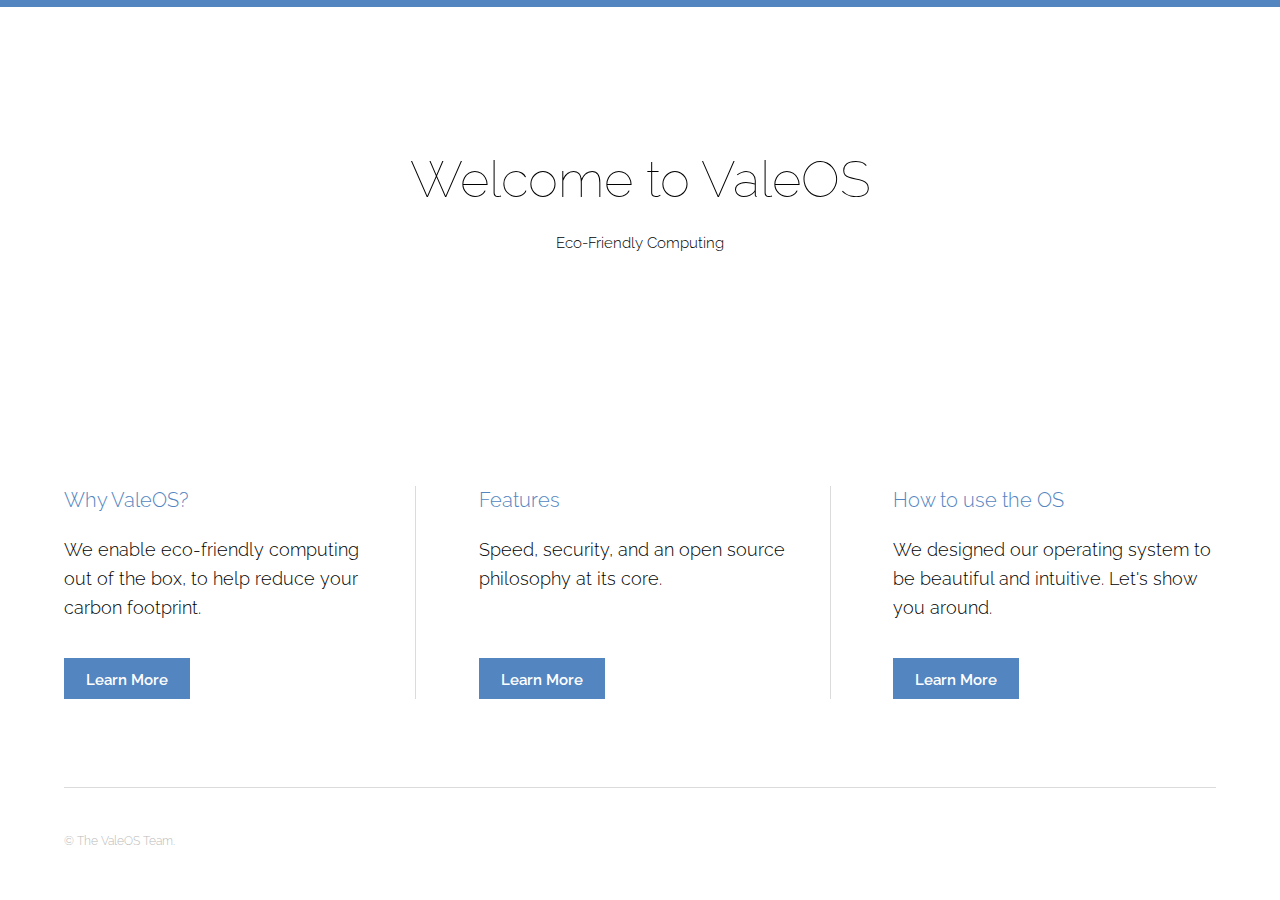
<file: valewelcome/index.html>
<!DOCTYPE HTML>
<html>
	<head>
		<title>Welcome to ValeOS</title>
		<meta charset="utf-8" />
		<meta name="viewport" content="width=device-width, initial-scale=1" />
		<link rel="stylesheet" href="assets/css/main.css" />
	</head>
	<body>

		<!-- Banner -->
			<section id="banner">
				<h1>Welcome to ValeOS</h1>
				<p>Eco-Friendly Computing</p>
			</section>

		<!-- One -->
			<section id="one" class="wrapper">
				<div class="inner">
					<div class="flex flex-3">
						<article>
							<header>
								<h3>Why ValeOS?</h3>
							</header>
							<p class="black">We enable eco-friendly computing out of the box, to help reduce your carbon footprint.</p>
							<footer>
								<a href="why.html" class="button special">Learn More</a>
							</footer>
						</article>
						<article>
							<header>
								<h3>Features</h3>
							</header>
							<p class="black">Speed, security, and an open source philosophy at its core.<br><br></p>
							<footer>
								<a href="features.html" class="button special">Learn More</a>
							</footer>
						</article>
						<article>
							<header>
								<h3>How to use the OS</h3>
							</header>
							<p class="black">We designed our operating system to be beautiful and intuitive. Let's show you around.</p>
							<footer>
								<a href="how.html" class="button special">Learn More</a>
							</footer>
						</article>
					</div>
				</div>
			</section>

			<!-- <section id="two" class="wrapper style1 special">
				<div class="inner">
					<header>
						<h2>Ipsum Feugiat</h2>
						<p>Semper suscipit posuere apede</p>
					</header>
					<div class="flex flex-4">
						<div class="box person">
							<div class="image round">
								<img src="images/pic03.jpg" alt="Person 1" />
							</div>
							<h3>Magna</h3>
							<p>Cipdum dolor</p>
						</div>
						<div class="box person">
							<div class="image round">
								<img src="images/pic04.jpg" alt="Person 2" />
							</div>
							<h3>Ipsum</h3>
							<p>Vestibulum comm</p>
						</div>
						<div class="box person">
							<div class="image round">
								<img src="images/pic05.jpg" alt="Person 3" />
							</div>
							<h3>Tempus</h3>
							<p>Fusce pellentes</p>
						</div>
						<div class="box person">
							<div class="image round">
								<img src="images/pic06.jpg" alt="Person 4" />
							</div>
							<h3>Dolore</h3>
							<p>Praesent placer</p>
						</div>
					</div>
				</div>
			</section>

			<section id="three" class="wrapper special">
				<div class="inner">
					<header class="align-center">
						<h2>Nunc Dignissim</h2>
						<p>Aliquam erat volutpat nam dui </p>
					</header>
					<div class="flex flex-2">
						<article>
							<div class="image fit">
								<img src="images/pic01.jpg" alt="Pic 01" />
							</div>
							<header>
								<h3>Praesent placerat magna</h3>
							</header>
							<p>Praesent dapibus, neque id cursus faucibus, tortor neque egestas augue, eu vulputate magna eros eu erat. Aliquam erat volutpat. Nam dui mi, tincidunt quis, accumsan porttitor lorem ipsum.</p>
							<footer>
								<a href="#" class="button special">More</a>
							</footer>
						</article>
						<article>
							<div class="image fit">
								<img src="images/pic02.jpg" alt="Pic 02" />
							</div>
							<header>
								<h3>Fusce pellentesque tempus</h3>
							</header>
							<p>Sed adipiscing ornare risus. Morbi est est, blandit sit amet, sagittis vel, euismod vel, velit. Pellentesque egestas sem. Suspendisse commodo ullamcorper magna non comodo sodales tempus.</p>
							<footer>
								<a href="#" class="button special">More</a>
							</footer>
						</article>
					</div>
				</div>
			</section> -->

		<!-- Footer -->
			<footer id="footer">
				<div class="inner">
					<div class="flex">
						<div class="copyright">
							&copy; The ValeOS Team</a>.
						</div>
					</div>
				</div>
			</footer>

		<!-- Scripts -->
			<script src="assets/js/jquery.min.js"></script>
			<script src="assets/js/skel.min.js"></script>
			<script src="assets/js/util.js"></script>
			<script src="assets/js/main.js"></script>

	</body>
</html>
</file>
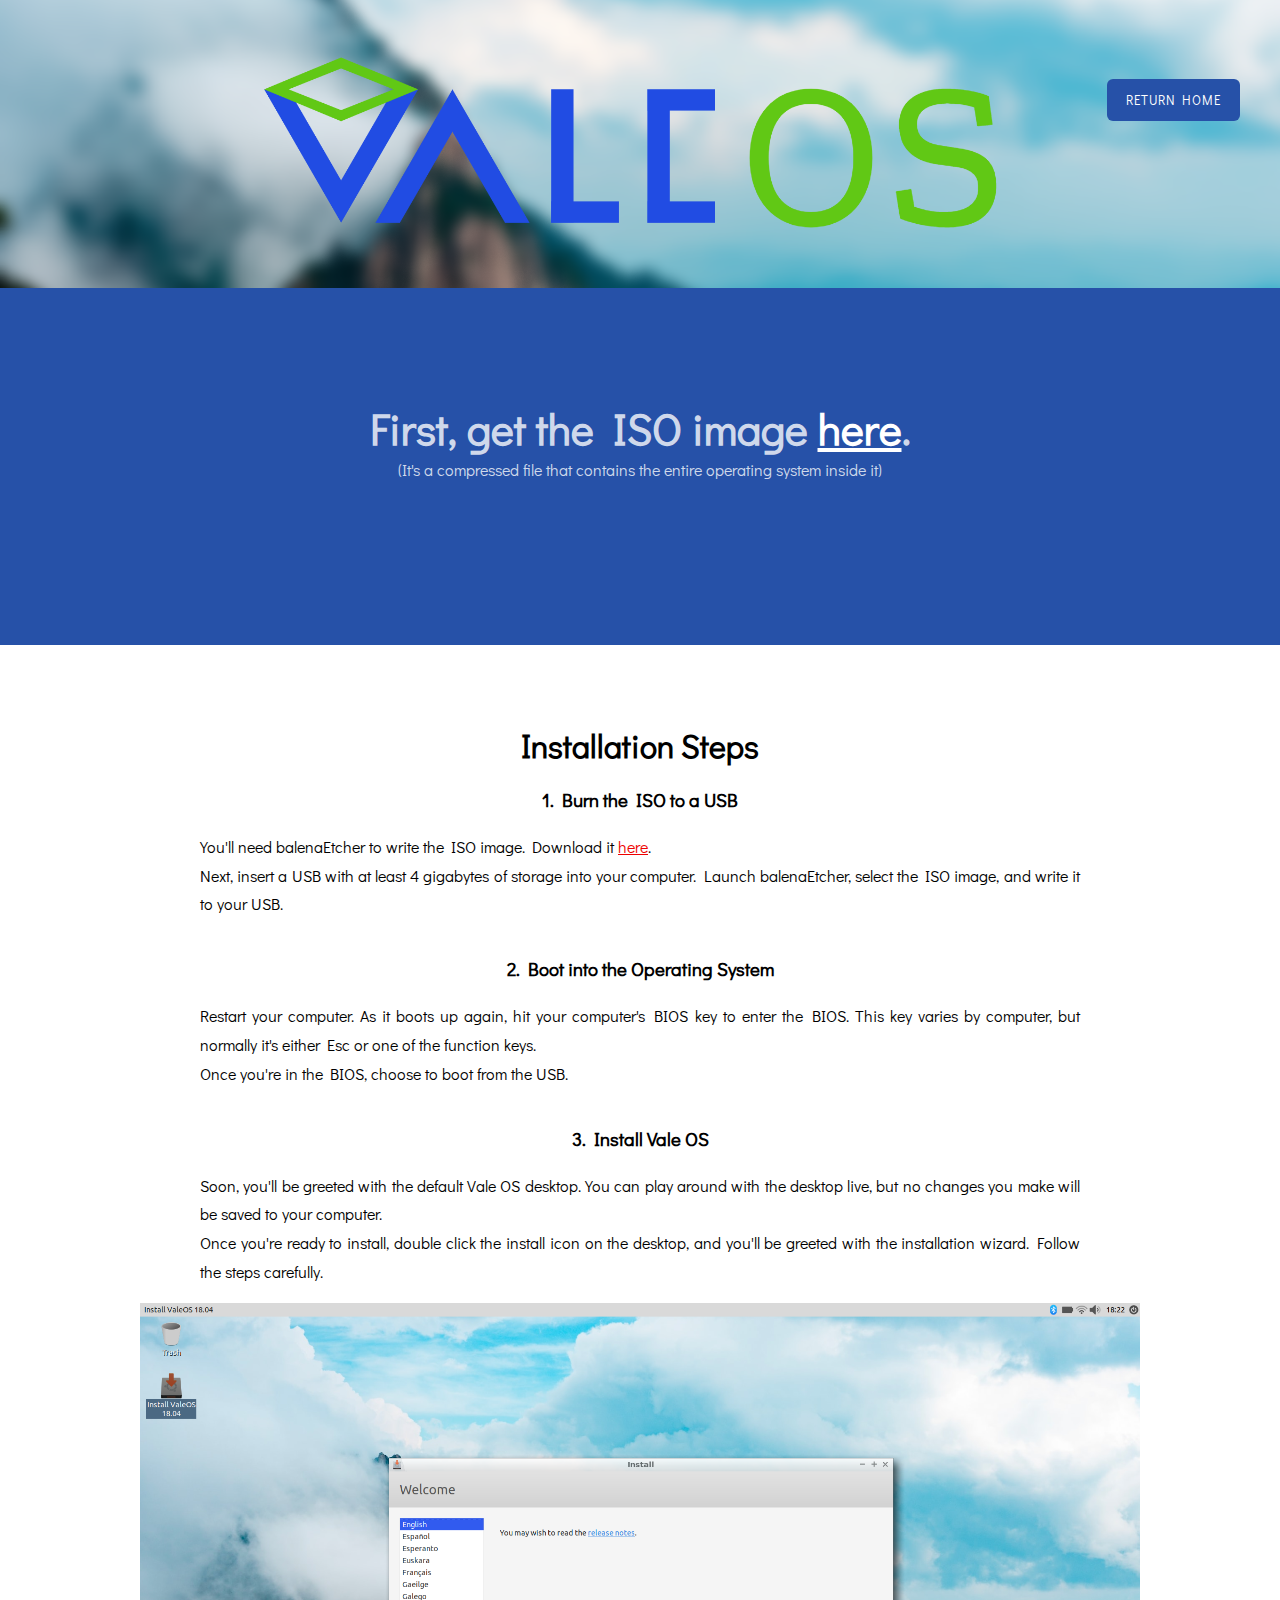
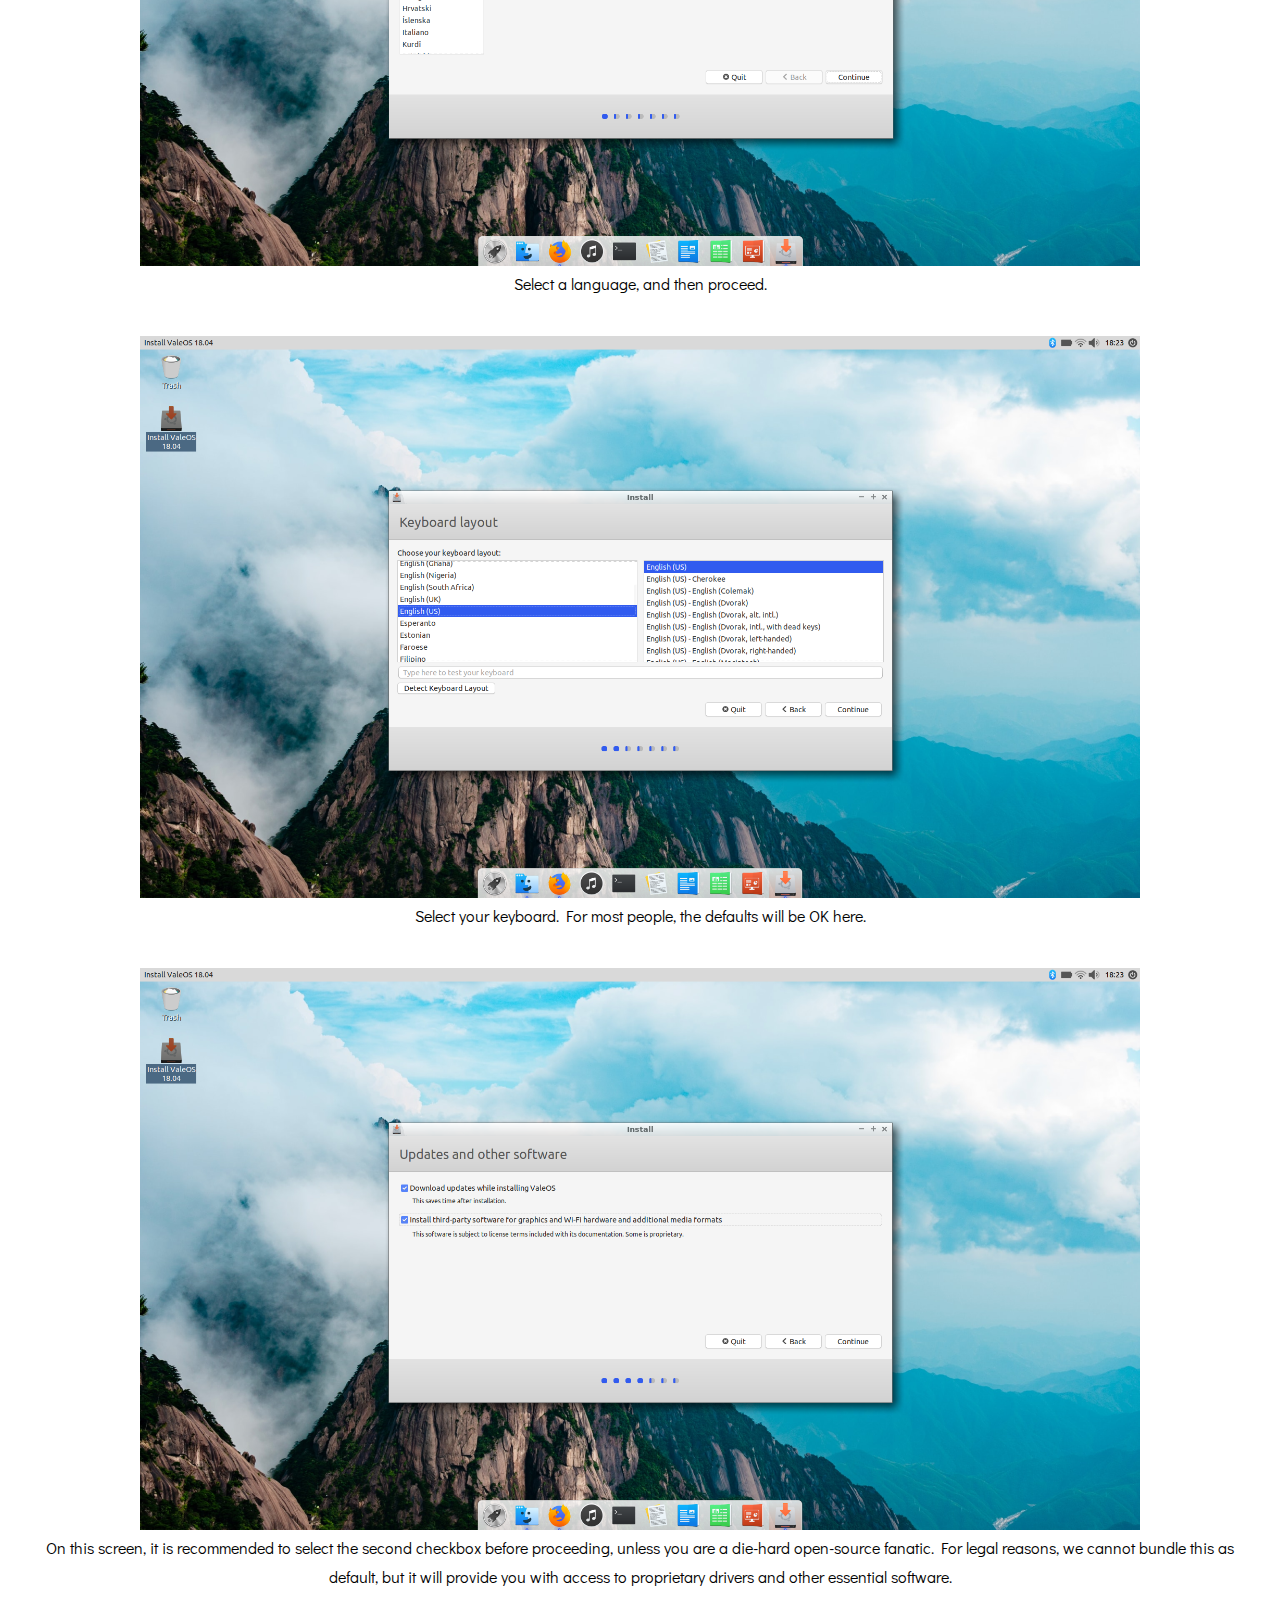
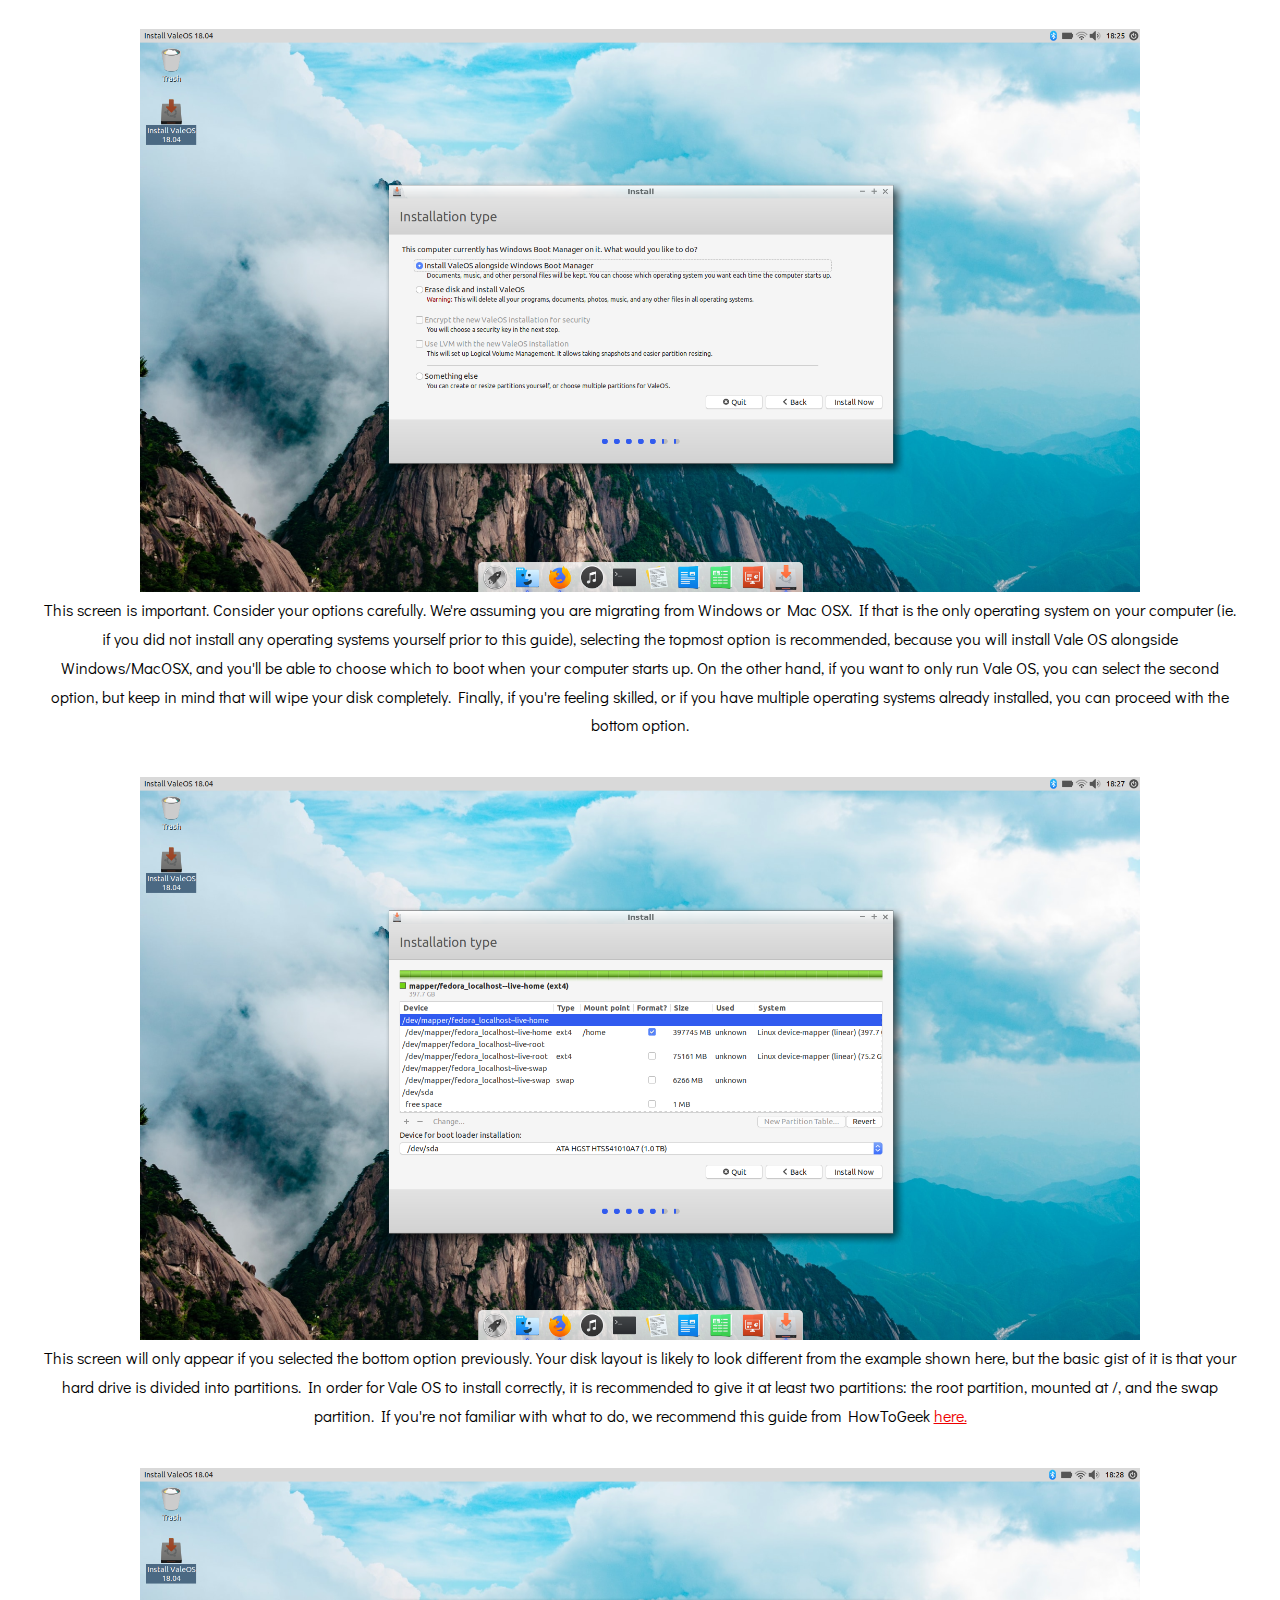
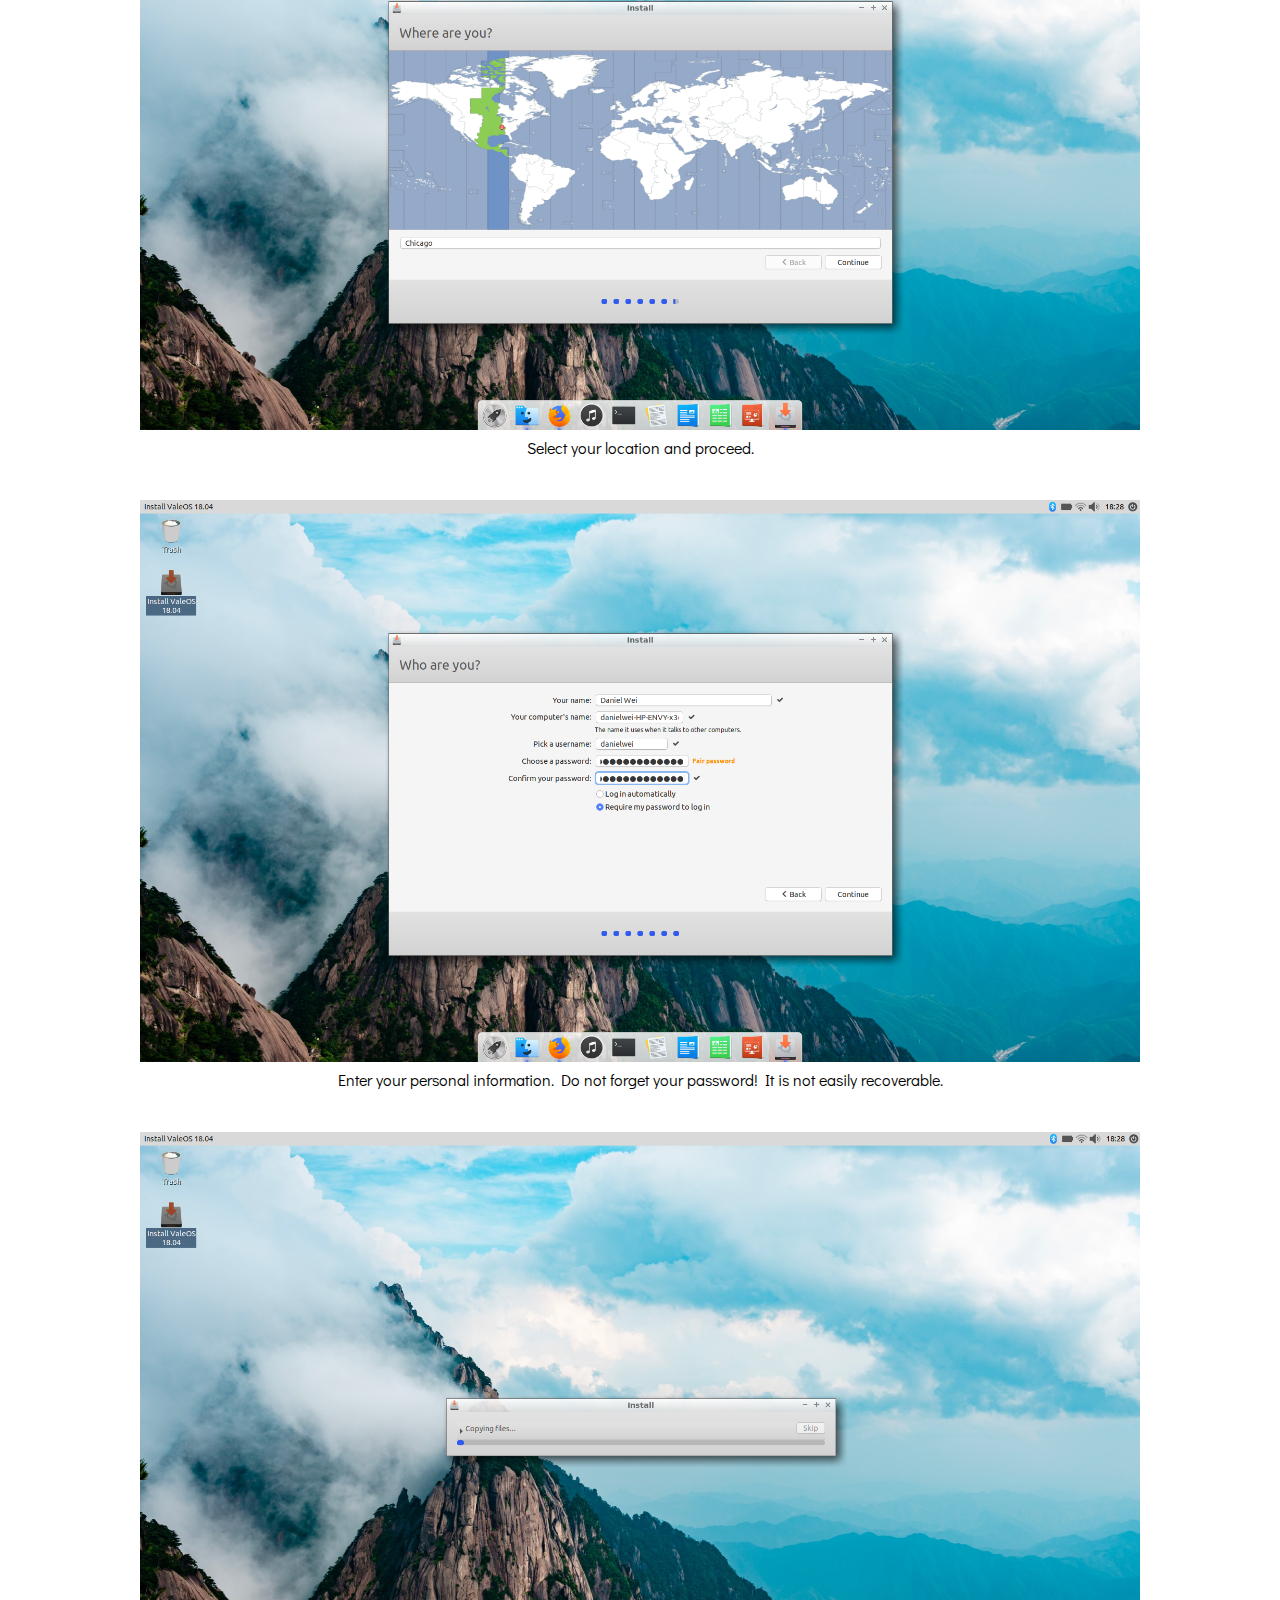
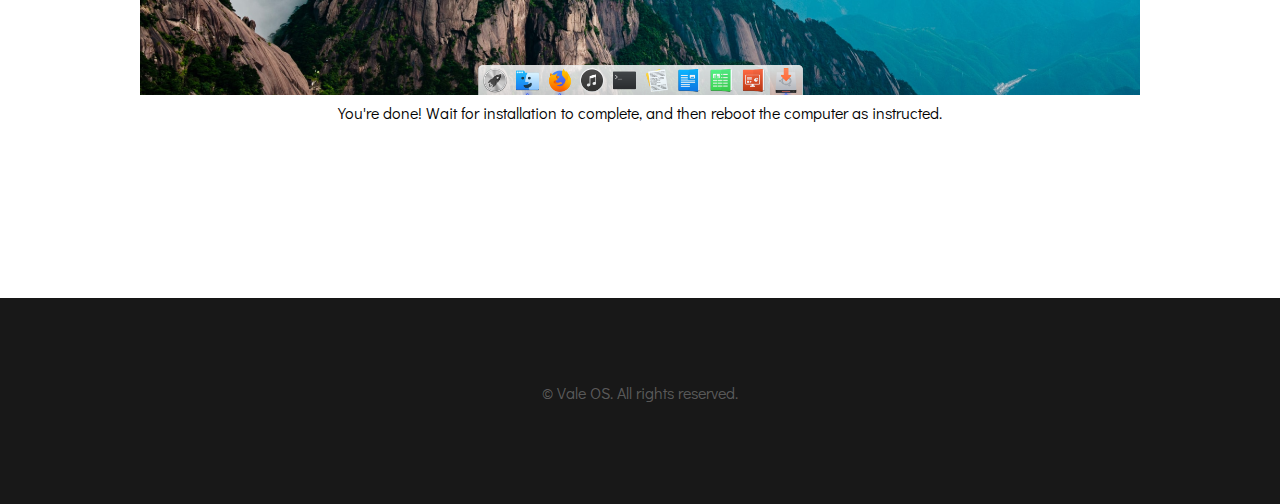
<file: valewebsite/installation.html>
<!DOCTYPE html PUBLIC "-//W3C//DTD XHTML 1.0 Strict//EN" "http://www.w3.org/TR/xhtml1/DTD/xhtml1-strict.dtd">
<html xmlns="http://www.w3.org/1999/xhtml">
<head>
<meta http-equiv="Content-Type" content="text/html; charset=utf-8" />
<title></title>
<meta name="keywords" content="" />
<meta name="description" content="" />
<link href="http://fonts.googleapis.com/css?family=Didact+Gothic" rel="stylesheet" />
<link href="default.css" rel="stylesheet" type="text/css" media="all" />
<link href="fonts.css" rel="stylesheet" type="text/css" media="all" />

</head>
<body>
<div id="header-wrapper">
	<div id="header" class="container">
		<div id="menu">
			<ul>
				<li class="active"><a href="index.html" accesskey="1" title="">Return Home</a></li>
			</ul>
		</div>
	</div>
</div>
<div id="welcome">
	<div class="container">
		<div class="title">
            <h2>First, get the ISO image <a href="https://mega.nz/folder/k3YzDC7R#Wmd7WC9fHKC_c0ImE6B82Q">here</a>.</h2>
            <p>(It's a compressed file that contains the entire operating system inside it)</p>
		</div>
	</div>
</div>
<div id="wrapper">
	<div class="blackcontainer">
		<center>
			<h1>Installation Steps</h1><br>

			<div>
				<h3>1. Burn the ISO to a USB</h3><br>
				<p style="text-align: justify; padding-left: 10em; padding-right: 10em;">
					You'll need balenaEtcher to write the ISO image. Download it <a href="https://www.balena.io/etcher/">here</a>.
					<br>
					Next, insert a USB with at least 4 gigabytes of storage into your computer. Launch balenaEtcher, select the ISO image, and write it to your USB.
					<br>
                </p>
				<br>
			</div>

			<div>
				<h3>2. Boot into the Operating System</h3><br>
				<p style="text-align: justify; padding-left: 10em; padding-right: 10em;">
					Restart your computer. As it boots up again, hit your computer's BIOS key to enter the BIOS. This key varies by computer, but normally it's either Esc or one of the function keys.
					<br>
					Once you're in the BIOS, choose to boot from the USB.
				</p>
				<br>
			</div>

			<div>
				<h3>3. Install Vale OS</h3><br>
				<p style="text-align: justify; padding-left: 10em; padding-right: 10em;">
					Soon, you'll be greeted with the default Vale OS desktop. You can play around with the desktop live, but no changes you make will be saved to your computer. 
                    <br>
                    Once you're ready to install, double click the install icon on the desktop, and you'll be greeted with the installation wizard. Follow the steps carefully.
                </p>
                <img width="1000em" src="images/installation/2020-04-18-182211_3840x1080_scrot.png">
                <p>Select a language, and then proceed.</p><br>
                <img width="1000em" src="images/installation/2020-04-18-182311_3840x1080_scrot.png">
                <p>Select your keyboard. For most people, the defaults will be OK here.</p><br>
                <img width="1000em" src="images/installation/2020-04-18-182324_3840x1080_scrot.png">
                <p>On this screen, it is recommended to select the second checkbox before proceeding, unless you are a die-hard open-source fanatic. For legal reasons, we cannot bundle this as default, but it will provide you with access to proprietary drivers and other essential software.</p><br>
                <img width="1000em" src="images/installation/2020-04-18-182553_3840x1080_scrot.png">
                <p>This screen is important. Consider your options carefully. We're assuming you are migrating from Windows or Mac OSX. If that is the only operating system on your computer (ie. if you did not install any operating systems yourself prior to this guide), selecting the topmost option is recommended, because you will install Vale OS alongside Windows/MacOSX, and you'll be able to choose which to boot when your computer starts up. On the other hand, if you want to only run Vale OS, you can select the second option, but keep in mind that will wipe your disk completely. Finally, if you're feeling skilled, or if you have multiple operating systems already installed, you can proceed with the bottom option.</p><br>
                <img width="1000em" src="images/installation/2020-04-18-182754_3840x1080_scrot.png">
                <p>This screen will only appear if you selected the bottom option previously. Your disk layout is likely to look different from the example shown here, but the basic gist of it is that your hard drive is divided into partitions. In order for Vale OS to install correctly, it is recommended to give it at least two partitions: the root partition, mounted at /, and the swap partition. If you're not familiar with what to do, we recommend this guide from HowToGeek <a href="https://www.howtogeek.com/howto/35676/how-to-choose-a-partition-scheme-for-your-linux-pc/">here.</a></p><br>
                <img width="1000em" src="images/installation/2020-04-18-182825_3840x1080_scrot.png">
                <p>Select your location and proceed.</p><br>
                <img width="1000em" src="images/installation/2020-04-18-182844_3840x1080_scrot.png">
                <p>Enter your personal information. Do not forget your password! It is not easily recoverable.</p><br>
                <img width="1000em" src="images/installation/2020-04-18-182850_3840x1080_scrot.png">
                <p>You're done! Wait for installation to complete, and then reboot the computer as instructed.</p><br>
				<br>
			</div>
		</center>
	</div>
</div>

<div id="copyright" class="container">
	<p>&copy; Vale OS. All rights reserved.</p>
</div>
</body>
</html>
</file>
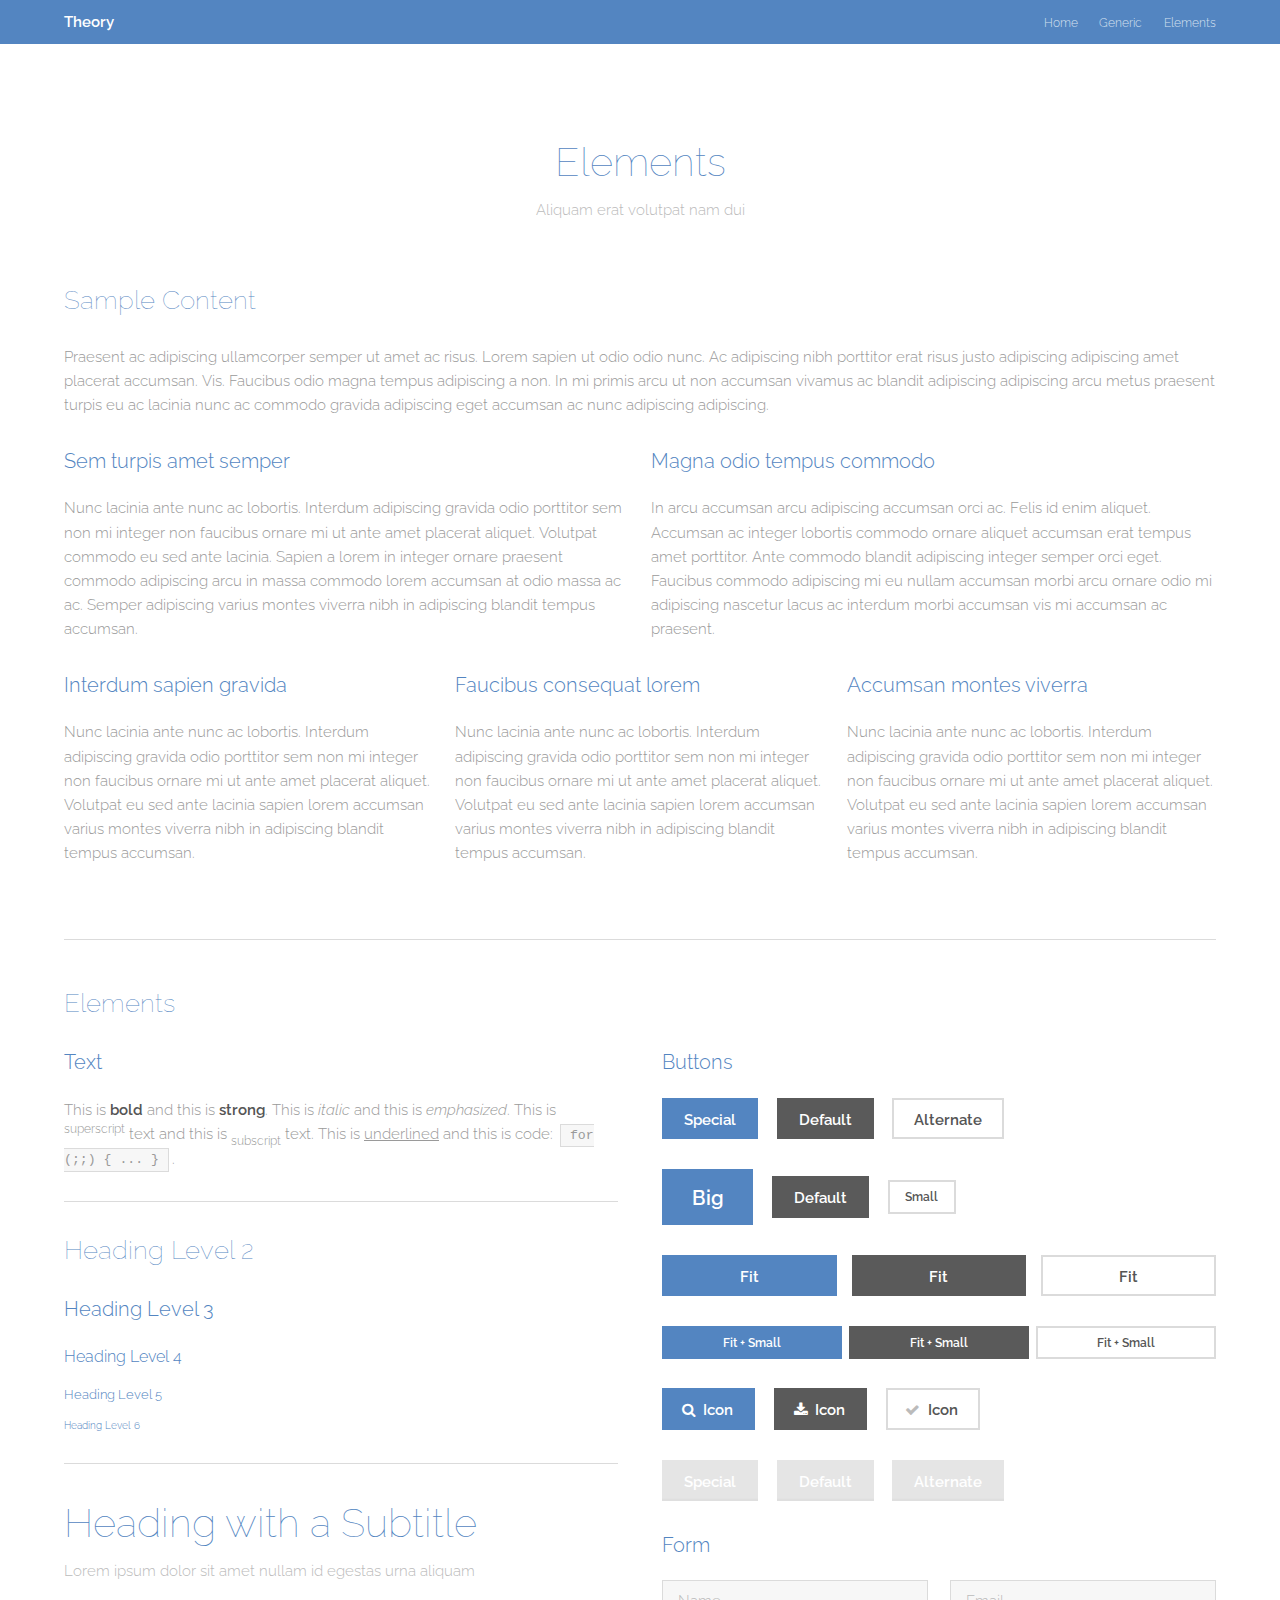
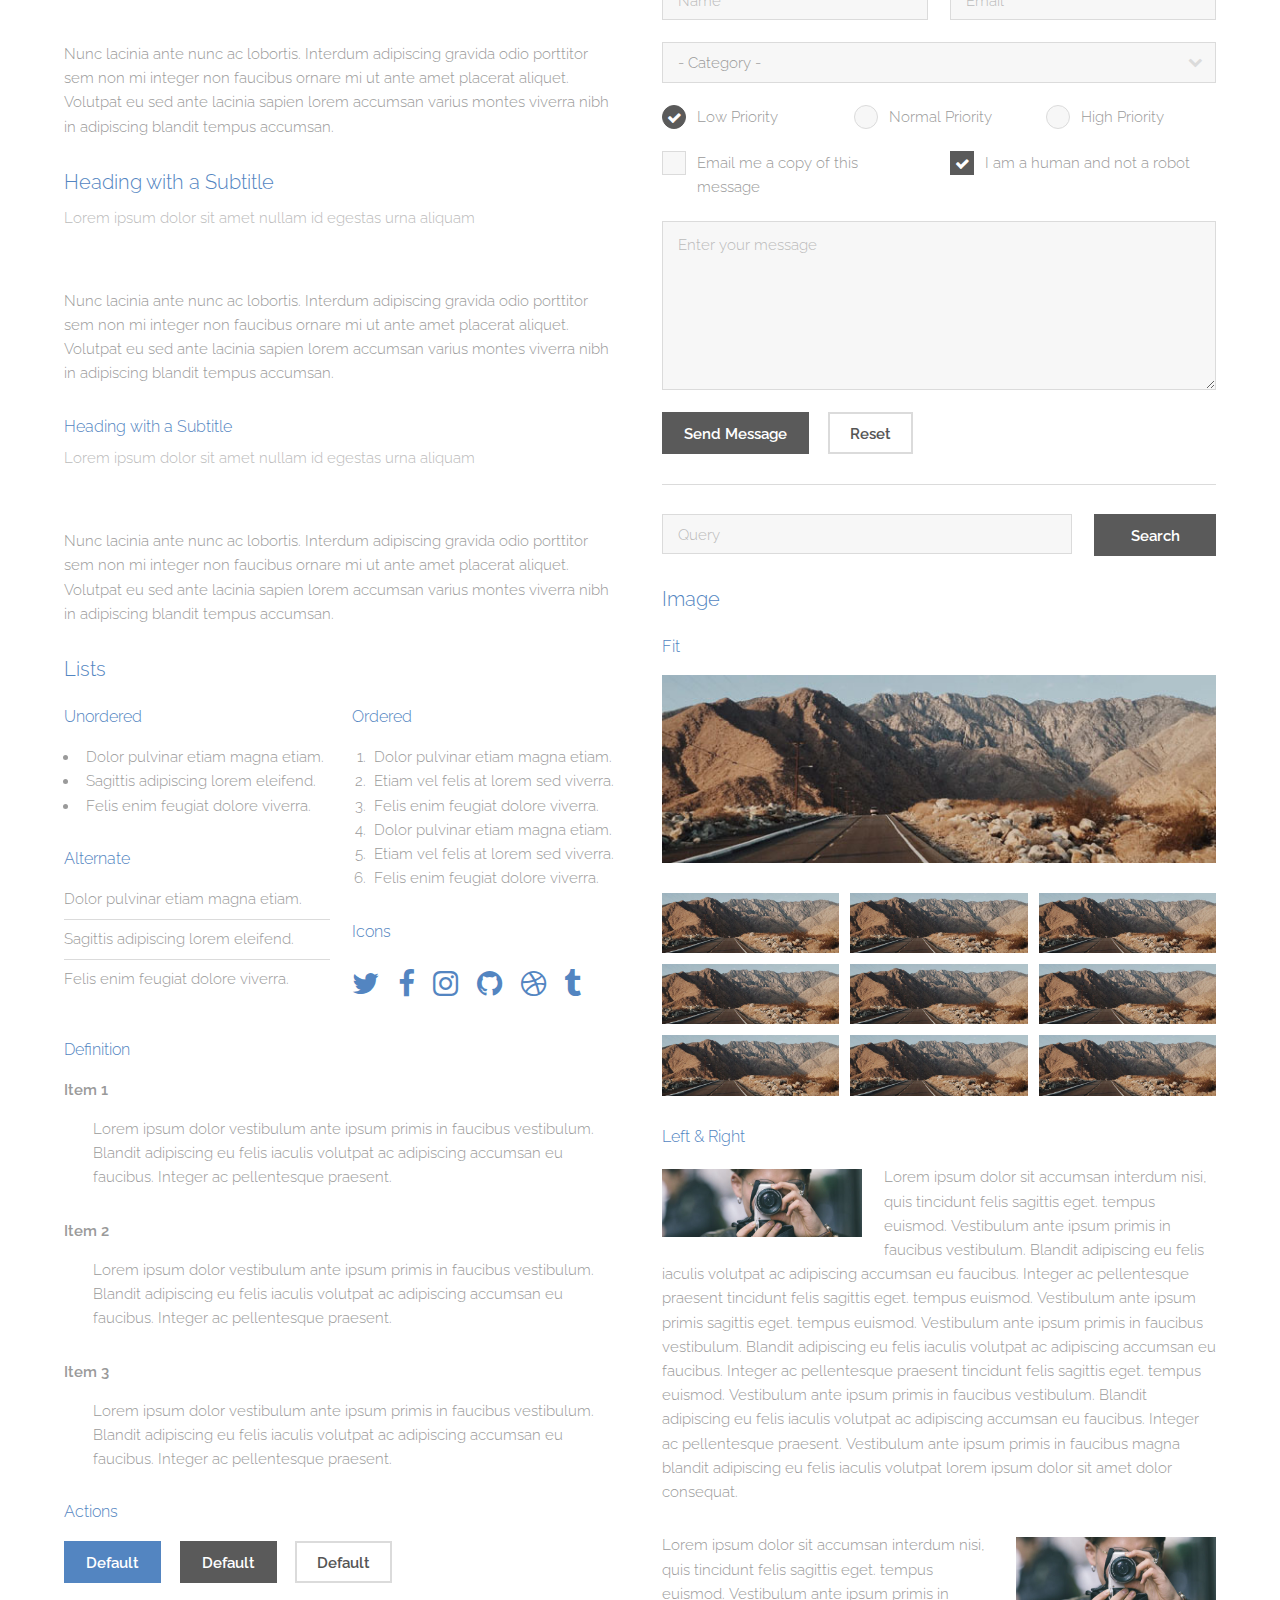
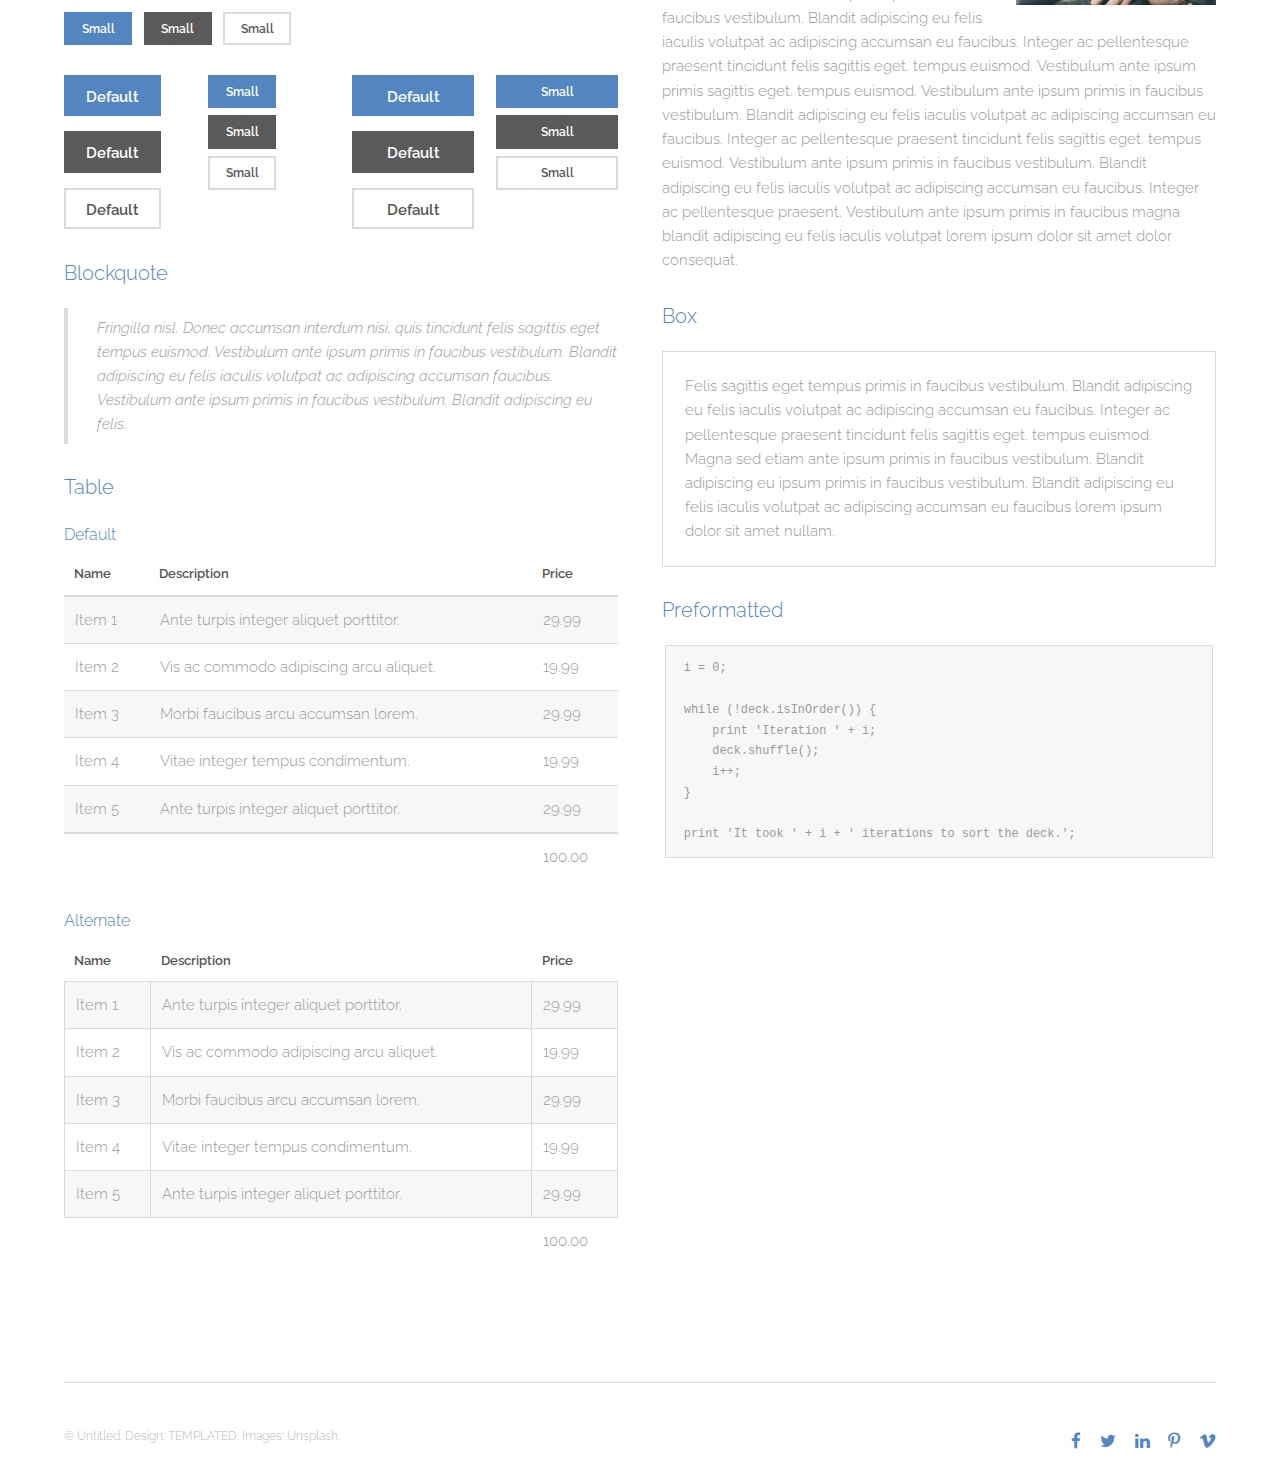
<file: valewelcome/elements.html>
<!DOCTYPE HTML>
<!--
	Theory by TEMPLATED
	templated.co @templatedco
	Released for free under the Creative Commons Attribution 3.0 license (templated.co/license)
-->
<html>
	<head>
		<title>Elements - Theory by TEMPLATED</title>
		<meta charset="utf-8" />
		<meta name="viewport" content="width=device-width, initial-scale=1" />
		<link rel="stylesheet" href="assets/css/main.css" />
	</head>
	<body class="subpage">

		<!-- Header -->
			<header id="header">
				<div class="inner">
					<a href="index.html" class="logo">Theory</a>
					<nav id="nav">
						<a href="index.html">Home</a>
						<a href="generic.html">Generic</a>
						<a href="elements.html">Elements</a>
					</nav>
					<a href="#navPanel" class="navPanelToggle"><span class="fa fa-bars"></span></a>
				</div>
			</header>

		<!-- Main -->
			<section id="main" class="wrapper">
				<div class="inner">
					<header class="align-center">
						<h2>Elements</h2>
						<p>Aliquam erat volutpat nam dui </p>
					</header>

				<!-- Content -->
					<h2 id="content">Sample Content</h2>
					<p>Praesent ac adipiscing ullamcorper semper ut amet ac risus. Lorem sapien ut odio odio nunc. Ac adipiscing nibh porttitor erat risus justo adipiscing adipiscing amet placerat accumsan. Vis. Faucibus odio magna tempus adipiscing a non. In mi primis arcu ut non accumsan vivamus ac blandit adipiscing adipiscing arcu metus praesent turpis eu ac lacinia nunc ac commodo gravida adipiscing eget accumsan ac nunc adipiscing adipiscing.</p>
					<div class="row">
						<div class="6u 12u$(small)">
							<h3>Sem turpis amet semper</h3>
							<p>Nunc lacinia ante nunc ac lobortis. Interdum adipiscing gravida odio porttitor sem non mi integer non faucibus ornare mi ut ante amet placerat aliquet. Volutpat commodo eu sed ante lacinia. Sapien a lorem in integer ornare praesent commodo adipiscing arcu in massa commodo lorem accumsan at odio massa ac ac. Semper adipiscing varius montes viverra nibh in adipiscing blandit tempus accumsan.</p>
						</div>
						<div class="6u$ 12u$(small)">
							<h3>Magna odio tempus commodo</h3>
							<p>In arcu accumsan arcu adipiscing accumsan orci ac. Felis id enim aliquet. Accumsan ac integer lobortis commodo ornare aliquet accumsan erat tempus amet porttitor. Ante commodo blandit adipiscing integer semper orci eget. Faucibus commodo adipiscing mi eu nullam accumsan morbi arcu ornare odio mi adipiscing nascetur lacus ac interdum morbi accumsan vis mi accumsan ac praesent.</p>
						</div>
						<!-- Break -->
						<div class="4u 12u$(medium)">
							<h3>Interdum sapien gravida</h3>
							<p>Nunc lacinia ante nunc ac lobortis. Interdum adipiscing gravida odio porttitor sem non mi integer non faucibus ornare mi ut ante amet placerat aliquet. Volutpat eu sed ante lacinia sapien lorem accumsan varius montes viverra nibh in adipiscing blandit tempus accumsan.</p>
						</div>
						<div class="4u 12u$(medium)">
							<h3>Faucibus consequat lorem</h3>
							<p>Nunc lacinia ante nunc ac lobortis. Interdum adipiscing gravida odio porttitor sem non mi integer non faucibus ornare mi ut ante amet placerat aliquet. Volutpat eu sed ante lacinia sapien lorem accumsan varius montes viverra nibh in adipiscing blandit tempus accumsan.</p>
						</div>
						<div class="4u$ 12u$(medium)">
							<h3>Accumsan montes viverra</h3>
							<p>Nunc lacinia ante nunc ac lobortis. Interdum adipiscing gravida odio porttitor sem non mi integer non faucibus ornare mi ut ante amet placerat aliquet. Volutpat eu sed ante lacinia sapien lorem accumsan varius montes viverra nibh in adipiscing blandit tempus accumsan.</p>
						</div>
					</div>

				<hr class="major" />

				<!-- Elements -->
					<h2 id="elements">Elements</h2>
					<div class="row 200%">
						<div class="6u 12u$(medium)">

							<!-- Text stuff -->
								<h3>Text</h3>
								<p>This is <b>bold</b> and this is <strong>strong</strong>. This is <i>italic</i> and this is <em>emphasized</em>.
								This is <sup>superscript</sup> text and this is <sub>subscript</sub> text.
								This is <u>underlined</u> and this is code: <code>for (;;) { ... }</code>.</p>
								<hr />
								<h2>Heading Level 2</h2>
								<h3>Heading Level 3</h3>
								<h4>Heading Level 4</h4>
								<h5>Heading Level 5</h5>
								<h6>Heading Level 6</h6>
								<hr />
								<header>
									<h2>Heading with a Subtitle</h2>
									<p>Lorem ipsum dolor sit amet nullam id egestas urna aliquam</p>
								</header>
								<p>Nunc lacinia ante nunc ac lobortis. Interdum adipiscing gravida odio porttitor sem non mi integer non faucibus ornare mi ut ante amet placerat aliquet. Volutpat eu sed ante lacinia sapien lorem accumsan varius montes viverra nibh in adipiscing blandit tempus accumsan.</p>
								<header>
									<h3>Heading with a Subtitle</h3>
									<p>Lorem ipsum dolor sit amet nullam id egestas urna aliquam</p>
								</header>
								<p>Nunc lacinia ante nunc ac lobortis. Interdum adipiscing gravida odio porttitor sem non mi integer non faucibus ornare mi ut ante amet placerat aliquet. Volutpat eu sed ante lacinia sapien lorem accumsan varius montes viverra nibh in adipiscing blandit tempus accumsan.</p>
								<header>
									<h4>Heading with a Subtitle</h4>
									<p>Lorem ipsum dolor sit amet nullam id egestas urna aliquam</p>
								</header>
								<p>Nunc lacinia ante nunc ac lobortis. Interdum adipiscing gravida odio porttitor sem non mi integer non faucibus ornare mi ut ante amet placerat aliquet. Volutpat eu sed ante lacinia sapien lorem accumsan varius montes viverra nibh in adipiscing blandit tempus accumsan.</p>

							<!-- Lists -->
								<h3>Lists</h3>
								<div class="row">
									<div class="6u 12u$(small)">

										<h4>Unordered</h4>
										<ul>
											<li>Dolor pulvinar etiam magna etiam.</li>
											<li>Sagittis adipiscing lorem eleifend.</li>
											<li>Felis enim feugiat dolore viverra.</li>
										</ul>

										<h4>Alternate</h4>
										<ul class="alt">
											<li>Dolor pulvinar etiam magna etiam.</li>
											<li>Sagittis adipiscing lorem eleifend.</li>
											<li>Felis enim feugiat dolore viverra.</li>
										</ul>

									</div>
									<div class="6u$ 12u$(small)">

										<h4>Ordered</h4>
										<ol>
											<li>Dolor pulvinar etiam magna etiam.</li>
											<li>Etiam vel felis at lorem sed viverra.</li>
											<li>Felis enim feugiat dolore viverra.</li>
											<li>Dolor pulvinar etiam magna etiam.</li>
											<li>Etiam vel felis at lorem sed viverra.</li>
											<li>Felis enim feugiat dolore viverra.</li>
										</ol>

										<h4>Icons</h4>
										<ul class="icons">
											<li><a href="#" class="icon fa-twitter"><span class="label">Twitter</span></a></li>
											<li><a href="#" class="icon fa-facebook"><span class="label">Facebook</span></a></li>
											<li><a href="#" class="icon fa-instagram"><span class="label">Instagram</span></a></li>
											<li><a href="#" class="icon fa-github"><span class="label">Github</span></a></li>
											<li><a href="#" class="icon fa-dribbble"><span class="label">Dribbble</span></a></li>
											<li><a href="#" class="icon fa-tumblr"><span class="label">Tumblr</span></a></li>
										</ul>

									</div>
								</div>
								<h4>Definition</h4>
								<dl>
									<dt>Item 1</dt>
									<dd>
										<p>Lorem ipsum dolor vestibulum ante ipsum primis in faucibus vestibulum. Blandit adipiscing eu felis iaculis volutpat ac adipiscing accumsan eu faucibus. Integer ac pellentesque praesent.</p>
									</dd>
									<dt>Item 2</dt>
									<dd>
										<p>Lorem ipsum dolor vestibulum ante ipsum primis in faucibus vestibulum. Blandit adipiscing eu felis iaculis volutpat ac adipiscing accumsan eu faucibus. Integer ac pellentesque praesent.</p>
									</dd>
									<dt>Item 3</dt>
									<dd>
										<p>Lorem ipsum dolor vestibulum ante ipsum primis in faucibus vestibulum. Blandit adipiscing eu felis iaculis volutpat ac adipiscing accumsan eu faucibus. Integer ac pellentesque praesent.</p>
									</dd>
								</dl>

								<h4>Actions</h4>
								<ul class="actions">
									<li><a href="#" class="button special">Default</a></li>
									<li><a href="#" class="button">Default</a></li>
									<li><a href="#" class="button alt">Default</a></li>
								</ul>
								<ul class="actions small">
									<li><a href="#" class="button special small">Small</a></li>
									<li><a href="#" class="button small">Small</a></li>
									<li><a href="#" class="button alt small">Small</a></li>
								</ul>
								<div class="row">
									<div class="3u 12u$(small)">
										<ul class="actions vertical">
											<li><a href="#" class="button special">Default</a></li>
											<li><a href="#" class="button">Default</a></li>
											<li><a href="#" class="button alt">Default</a></li>
										</ul>
									</div>
									<div class="3u 12u$(small)">
										<ul class="actions vertical small">
											<li><a href="#" class="button special small">Small</a></li>
											<li><a href="#" class="button small">Small</a></li>
											<li><a href="#" class="button alt small">Small</a></li>
										</ul>
									</div>
									<div class="3u 12u$(small)">
										<ul class="actions vertical">
											<li><a href="#" class="button special fit">Default</a></li>
											<li><a href="#" class="button fit">Default</a></li>
											<li><a href="#" class="button alt fit">Default</a></li>
										</ul>
									</div>
									<div class="3u$ 12u$(small)">
										<ul class="actions vertical small">
											<li><a href="#" class="button special small fit">Small</a></li>
											<li><a href="#" class="button small fit">Small</a></li>
											<li><a href="#" class="button alt small fit">Small</a></li>
										</ul>
									</div>
								</div>

							<!-- Blockquote -->
								<h3>Blockquote</h3>
								<blockquote>Fringilla nisl. Donec accumsan interdum nisi, quis tincidunt felis sagittis eget tempus euismod. Vestibulum ante ipsum primis in faucibus vestibulum. Blandit adipiscing eu felis iaculis volutpat ac adipiscing accumsan faucibus. Vestibulum ante ipsum primis in faucibus vestibulum. Blandit adipiscing eu felis.</blockquote>

							<!-- Table -->
								<h3>Table</h3>

								<h4>Default</h4>
								<div class="table-wrapper">
									<table>
										<thead>
											<tr>
												<th>Name</th>
												<th>Description</th>
												<th>Price</th>
											</tr>
										</thead>
										<tbody>
											<tr>
												<td>Item 1</td>
												<td>Ante turpis integer aliquet porttitor.</td>
												<td>29.99</td>
											</tr>
											<tr>
												<td>Item 2</td>
												<td>Vis ac commodo adipiscing arcu aliquet.</td>
												<td>19.99</td>
											</tr>
											<tr>
												<td>Item 3</td>
												<td> Morbi faucibus arcu accumsan lorem.</td>
												<td>29.99</td>
											</tr>
											<tr>
												<td>Item 4</td>
												<td>Vitae integer tempus condimentum.</td>
												<td>19.99</td>
											</tr>
											<tr>
												<td>Item 5</td>
												<td>Ante turpis integer aliquet porttitor.</td>
												<td>29.99</td>
											</tr>
										</tbody>
										<tfoot>
											<tr>
												<td colspan="2"></td>
												<td>100.00</td>
											</tr>
										</tfoot>
									</table>
								</div>

								<h4>Alternate</h4>
								<div class="table-wrapper">
									<table class="alt">
										<thead>
											<tr>
												<th>Name</th>
												<th>Description</th>
												<th>Price</th>
											</tr>
										</thead>
										<tbody>
											<tr>
												<td>Item 1</td>
												<td>Ante turpis integer aliquet porttitor.</td>
												<td>29.99</td>
											</tr>
											<tr>
												<td>Item 2</td>
												<td>Vis ac commodo adipiscing arcu aliquet.</td>
												<td>19.99</td>
											</tr>
											<tr>
												<td>Item 3</td>
												<td> Morbi faucibus arcu accumsan lorem.</td>
												<td>29.99</td>
											</tr>
											<tr>
												<td>Item 4</td>
												<td>Vitae integer tempus condimentum.</td>
												<td>19.99</td>
											</tr>
											<tr>
												<td>Item 5</td>
												<td>Ante turpis integer aliquet porttitor.</td>
												<td>29.99</td>
											</tr>
										</tbody>
										<tfoot>
											<tr>
												<td colspan="2"></td>
												<td>100.00</td>
											</tr>
										</tfoot>
									</table>
								</div>

						</div>
						<div class="6u$ 12u$(medium)">

							<!-- Buttons -->
								<h3>Buttons</h3>
								<ul class="actions">
									<li><a href="#" class="button special">Special</a></li>
									<li><a href="#" class="button">Default</a></li>
									<li><a href="#" class="button alt">Alternate</a></li>
								</ul>
								<ul class="actions">
									<li><a href="#" class="button special big">Big</a></li>
									<li><a href="#" class="button">Default</a></li>
									<li><a href="#" class="button alt small">Small</a></li>
								</ul>
								<ul class="actions fit">
									<li><a href="#" class="button special fit">Fit</a></li>
									<li><a href="#" class="button fit">Fit</a></li>
									<li><a href="#" class="button alt fit">Fit</a></li>
								</ul>
								<ul class="actions fit small">
									<li><a href="#" class="button special fit small">Fit + Small</a></li>
									<li><a href="#" class="button fit small">Fit + Small</a></li>
									<li><a href="#" class="button alt fit small">Fit + Small</a></li>
								</ul>
								<ul class="actions">
									<li><a href="#" class="button special icon fa-search">Icon</a></li>
									<li><a href="#" class="button icon fa-download">Icon</a></li>
									<li><a href="#" class="button alt icon fa-check">Icon</a></li>
								</ul>
								<ul class="actions">
									<li><span class="button special disabled">Special</span></li>
									<li><span class="button disabled">Default</span></li>
									<li><span class="button alt disabled">Alternate</span></li>
								</ul>

							<!-- Form -->
								<h3>Form</h3>

								<form method="post" action="#">
									<div class="row uniform">
										<div class="6u 12u$(xsmall)">
											<input type="text" name="name" id="name" value="" placeholder="Name" />
										</div>
										<div class="6u$ 12u$(xsmall)">
											<input type="email" name="email" id="email" value="" placeholder="Email" />
										</div>
										<!-- Break -->
										<div class="12u$">
											<div class="select-wrapper">
												<select name="category" id="category">
													<option value="">- Category -</option>
													<option value="1">Manufacturing</option>
													<option value="1">Shipping</option>
													<option value="1">Administration</option>
													<option value="1">Human Resources</option>
												</select>
											</div>
										</div>
										<!-- Break -->
										<div class="4u 12u$(small)">
											<input type="radio" id="priority-low" name="priority" checked>
											<label for="priority-low">Low Priority</label>
										</div>
										<div class="4u 12u$(small)">
											<input type="radio" id="priority-normal" name="priority">
											<label for="priority-normal">Normal Priority</label>
										</div>
										<div class="4u$ 12u$(small)">
											<input type="radio" id="priority-high" name="priority">
											<label for="priority-high">High Priority</label>
										</div>
										<!-- Break -->
										<div class="6u 12u$(small)">
											<input type="checkbox" id="copy" name="copy">
											<label for="copy">Email me a copy of this message</label>
										</div>
										<div class="6u$ 12u$(small)">
											<input type="checkbox" id="human" name="human" checked>
											<label for="human">I am a human and not a robot</label>
										</div>
										<!-- Break -->
										<div class="12u$">
											<textarea name="message" id="message" placeholder="Enter your message" rows="6"></textarea>
										</div>
										<!-- Break -->
										<div class="12u$">
											<ul class="actions">
												<li><input type="submit" value="Send Message" /></li>
												<li><input type="reset" value="Reset" class="alt" /></li>
											</ul>
										</div>
									</div>
								</form>

								<hr />

								<form method="post" action="#">
									<div class="row uniform">
										<div class="9u 12u$(small)">
											<input type="text" name="query" id="query" value="" placeholder="Query" />
										</div>
										<div class="3u$ 12u$(small)">
											<input type="submit" value="Search" class="fit" />
										</div>
									</div>
								</form>

							<!-- Image -->
								<h3>Image</h3>

								<h4>Fit</h4>
								<span class="image fit"><img src="images/pic01.jpg" alt="" /></span>
								<div class="box alt">
									<div class="row 50% uniform">
										<div class="4u"><span class="image fit"><img src="images/pic01.jpg" alt="" /></span></div>
										<div class="4u"><span class="image fit"><img src="images/pic01.jpg" alt="" /></span></div>
										<div class="4u$"><span class="image fit"><img src="images/pic01.jpg" alt="" /></span></div>
										<!-- Break -->
										<div class="4u"><span class="image fit"><img src="images/pic01.jpg" alt="" /></span></div>
										<div class="4u"><span class="image fit"><img src="images/pic01.jpg" alt="" /></span></div>
										<div class="4u$"><span class="image fit"><img src="images/pic01.jpg" alt="" /></span></div>
										<!-- Break -->
										<div class="4u"><span class="image fit"><img src="images/pic01.jpg" alt="" /></span></div>
										<div class="4u"><span class="image fit"><img src="images/pic01.jpg" alt="" /></span></div>
										<div class="4u$"><span class="image fit"><img src="images/pic01.jpg" alt="" /></span></div>
									</div>
								</div>

								<h4>Left &amp; Right</h4>
								<p><span class="image left"><img src="images/pic02.jpg" alt="" /></span>Lorem ipsum dolor sit accumsan interdum nisi, quis tincidunt felis sagittis eget. tempus euismod. Vestibulum ante ipsum primis in faucibus vestibulum. Blandit adipiscing eu felis iaculis volutpat ac adipiscing accumsan eu faucibus. Integer ac pellentesque praesent tincidunt felis sagittis eget. tempus euismod. Vestibulum ante ipsum primis sagittis eget. tempus euismod. Vestibulum ante ipsum primis in faucibus vestibulum. Blandit adipiscing eu felis iaculis volutpat ac adipiscing accumsan eu faucibus. Integer ac pellentesque praesent tincidunt felis sagittis eget. tempus euismod. Vestibulum ante ipsum primis in faucibus vestibulum. Blandit adipiscing eu felis iaculis volutpat ac adipiscing accumsan eu faucibus. Integer ac pellentesque praesent. Vestibulum ante ipsum primis in faucibus magna blandit adipiscing eu felis iaculis volutpat lorem ipsum dolor sit amet dolor consequat.</p>
								<p><span class="image right"><img src="images/pic02.jpg" alt="" /></span>Lorem ipsum dolor sit accumsan interdum nisi, quis tincidunt felis sagittis eget. tempus euismod. Vestibulum ante ipsum primis in faucibus vestibulum. Blandit adipiscing eu felis iaculis volutpat ac adipiscing accumsan eu faucibus. Integer ac pellentesque praesent tincidunt felis sagittis eget. tempus euismod. Vestibulum ante ipsum primis sagittis eget. tempus euismod. Vestibulum ante ipsum primis in faucibus vestibulum. Blandit adipiscing eu felis iaculis volutpat ac adipiscing accumsan eu faucibus. Integer ac pellentesque praesent tincidunt felis sagittis eget. tempus euismod. Vestibulum ante ipsum primis in faucibus vestibulum. Blandit adipiscing eu felis iaculis volutpat ac adipiscing accumsan eu faucibus. Integer ac pellentesque praesent. Vestibulum ante ipsum primis in faucibus magna blandit adipiscing eu felis iaculis volutpat lorem ipsum dolor sit amet dolor consequat.</p>

							<!-- Box -->
								<h3>Box</h3>
								<div class="box">
									<p>Felis sagittis eget tempus primis in faucibus vestibulum. Blandit adipiscing eu felis iaculis volutpat ac adipiscing accumsan eu faucibus. Integer ac pellentesque praesent tincidunt felis sagittis eget. tempus euismod. Magna sed etiam ante ipsum primis in faucibus vestibulum. Blandit adipiscing eu ipsum primis in faucibus vestibulum. Blandit adipiscing eu felis iaculis volutpat ac adipiscing accumsan eu faucibus lorem ipsum dolor sit amet nullam.</p>
								</div>

							<!-- Preformatted Code -->
								<h3>Preformatted</h3>
								<pre><code>i = 0;

while (!deck.isInOrder()) {
    print 'Iteration ' + i;
    deck.shuffle();
    i++;
}

print 'It took ' + i + ' iterations to sort the deck.';
</code></pre>

						</div>
					</div>

				</div>
			</section>

		<!-- Footer -->
			<footer id="footer">
				<div class="inner">
					<div class="flex">
						<div class="copyright">
							&copy; Untitled. Design: <a href="https://templated.co">TEMPLATED</a>. Images: <a href="https://unsplash.com">Unsplash</a>.
						</div>
						<ul class="icons">
							<li><a href="#" class="icon fa-facebook"><span class="label">Facebook</span></a></li>
							<li><a href="#" class="icon fa-twitter"><span class="label">Twitter</span></a></li>
							<li><a href="#" class="icon fa-linkedin"><span class="label">linkedIn</span></a></li>
							<li><a href="#" class="icon fa-pinterest-p"><span class="label">Pinterest</span></a></li>
							<li><a href="#" class="icon fa-vimeo"><span class="label">Vimeo</span></a></li>
						</ul>
					</div>
				</div>
			</footer>

		<!-- Scripts -->
			<script src="assets/js/jquery.min.js"></script>
			<script src="assets/js/skel.min.js"></script>
			<script src="assets/js/util.js"></script>
			<script src="assets/js/main.js"></script>

	</body>
</html>
</file>
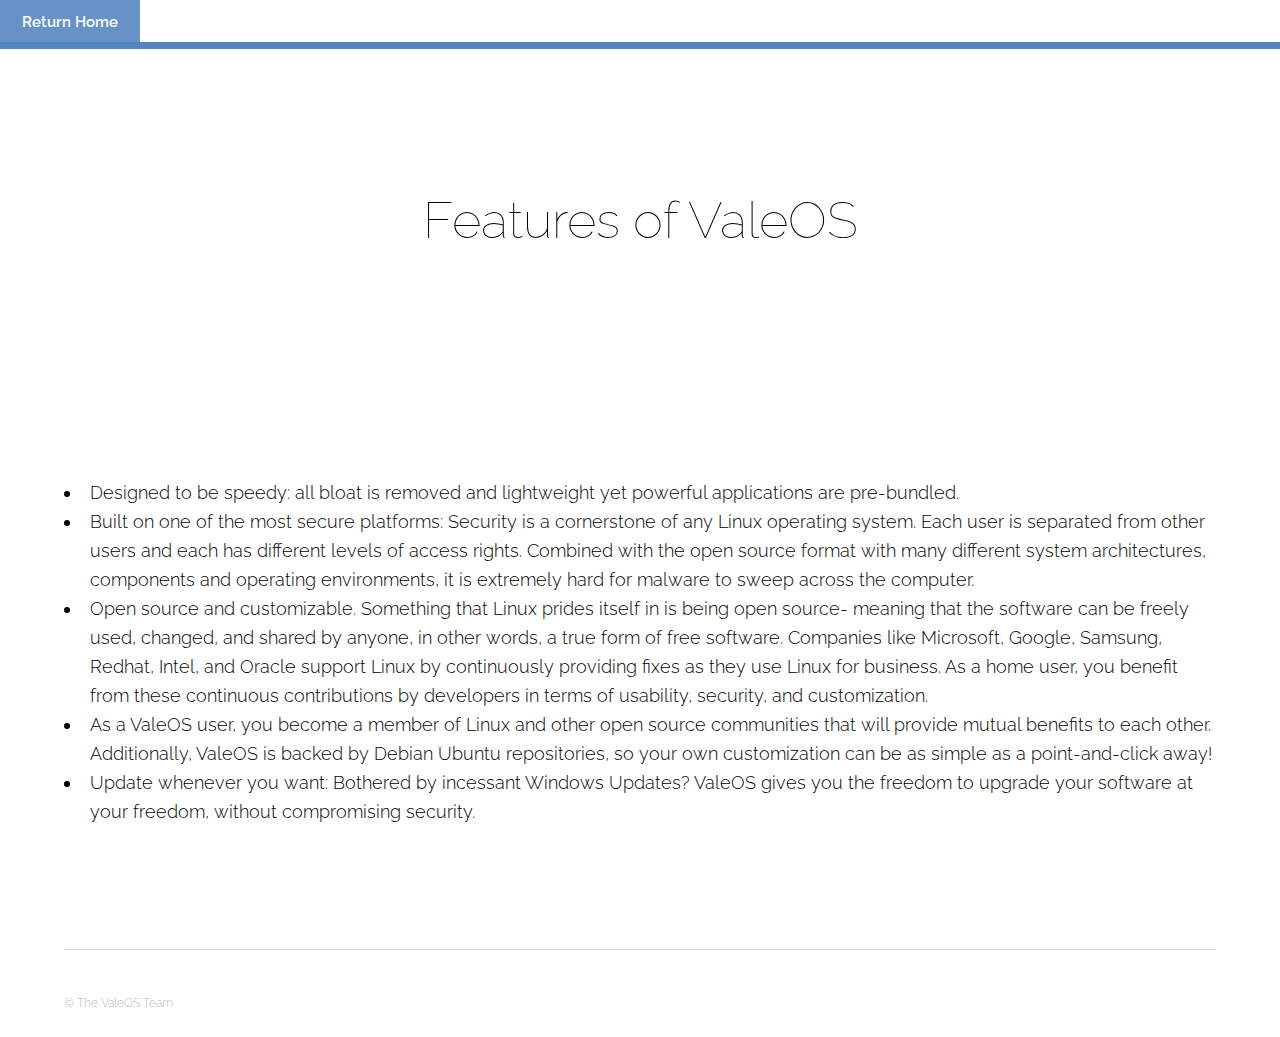
<file: valewelcome/features.html>
<!DOCTYPE HTML>
<html>
	<head>
		<title>Welcome to ValeOS</title>
		<meta charset="utf-8" />
		<meta name="viewport" content="width=device-width, initial-scale=1" />
		<link rel="stylesheet" href="assets/css/main.css" />
	</head>
	<body>

        <a href="index.html" class="button special">Return Home</a>

		<!-- Banner -->
			<section id="banner">
				<h1>Features of ValeOS</h1>
			</section>

		<!-- One -->
			<section id="one" class="wrapper">
				<div class="inner">
					<ul class="black">
						<li>
							Designed to be speedy: all bloat is removed and lightweight yet powerful applications are pre-bundled.
						</li>
							<li>
							Built on one of the most secure platforms: Security is a cornerstone of any Linux operating system. Each user is separated from other users and each has different levels of access rights. Combined with the open source format with many different system architectures, components and operating environments, it is extremely hard for malware to sweep across the computer. 
							</li>
						<li>
							Open source and customizable. Something that Linux prides itself in is being open source- meaning that the software can be freely used, changed, and shared by anyone, in other words, a true form of free software. Companies like Microsoft, Google, Samsung, Redhat, Intel, and Oracle support Linux by continuously providing fixes as they use Linux for business. As a home user, you benefit from these continuous contributions by developers in terms of usability, security, and customization. 
						</li>
						<li>
							As a ValeOS user, you become a member of Linux and other open source communities that will provide mutual benefits to each other. Additionally, ValeOS is backed by Debian Ubuntu repositories, so your own customization can be as simple as a point-and-click away! 
						</li>
						<li>
							Update whenever you want: Bothered by incessant Windows Updates? ValeOS gives you the freedom to upgrade your software at your freedom, without compromising security. 
						</li>
					</ul>
				</div>
			</section>

		<!-- Footer -->
			<footer id="footer">
				<div class="inner">
					<div class="flex">
						<div class="copyright">
							&copy; The ValeOS Team</a>.
						</div>
					</div>
				</div>
			</footer>

		<!-- Scripts -->
			<script src="assets/js/jquery.min.js"></script>
			<script src="assets/js/skel.min.js"></script>
			<script src="assets/js/util.js"></script>
			<script src="assets/js/main.js"></script>

	</body>
</html>
</file>
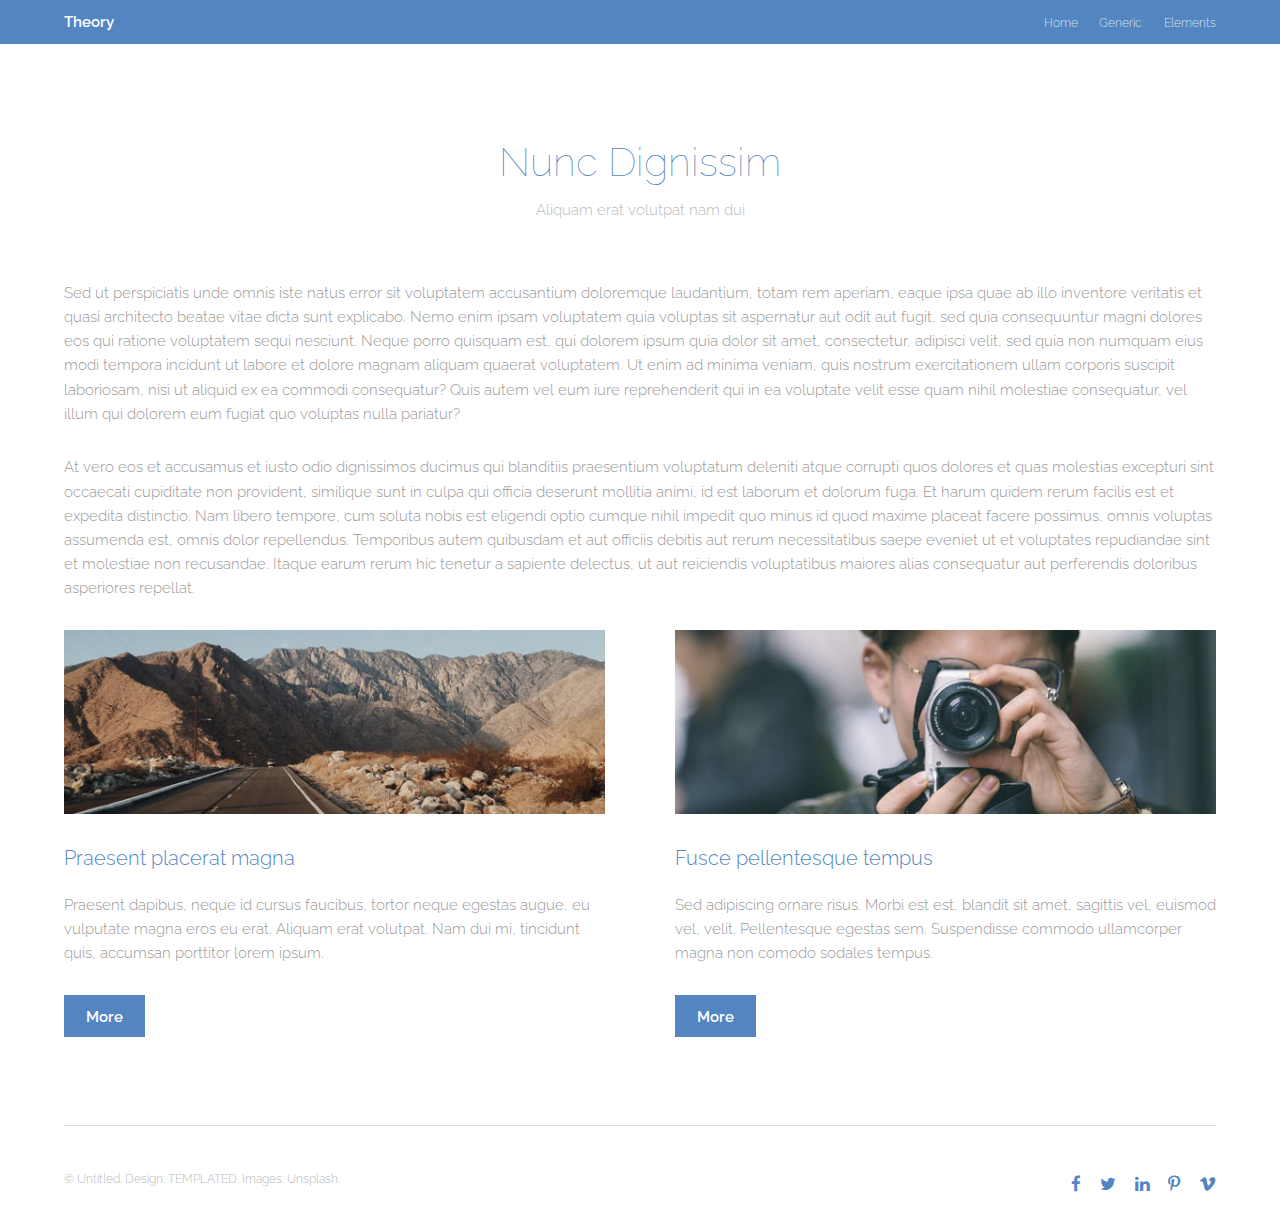
<file: valewelcome/generic.html>
<!DOCTYPE HTML>
<!--
	Theory by TEMPLATED
	templated.co @templatedco
	Released for free under the Creative Commons Attribution 3.0 license (templated.co/license)
-->
<html>
	<head>
		<title>Generic - Theory by TEMPLATED</title>
		<meta charset="utf-8" />
		<meta name="viewport" content="width=device-width, initial-scale=1" />
		<link rel="stylesheet" href="assets/css/main.css" />
	</head>
	<body class="subpage">

		<!-- Header -->
			<header id="header">
				<div class="inner">
					<a href="index.html" class="logo">Theory</a>
					<nav id="nav">
						<a href="index.html">Home</a>
						<a href="generic.html">Generic</a>
						<a href="elements.html">Elements</a>
					</nav>
					<a href="#navPanel" class="navPanelToggle"><span class="fa fa-bars"></span></a>
				</div>
			</header>

		<!-- Three -->
			<section id="three" class="wrapper">
				<div class="inner">
					<header class="align-center">
						<h2>Nunc Dignissim</h2>
						<p>Aliquam erat volutpat nam dui </p>
					</header>
					<p>Sed ut perspiciatis unde omnis iste natus error sit voluptatem accusantium doloremque laudantium, totam rem aperiam, eaque ipsa quae ab illo inventore veritatis et quasi architecto beatae vitae dicta sunt explicabo. Nemo enim ipsam voluptatem quia voluptas sit aspernatur aut odit aut fugit, sed quia consequuntur magni dolores eos qui ratione voluptatem sequi nesciunt. Neque porro quisquam est, qui dolorem ipsum quia dolor sit amet, consectetur, adipisci velit, sed quia non numquam eius modi tempora incidunt ut labore et dolore magnam aliquam quaerat voluptatem. Ut enim ad minima veniam, quis nostrum exercitationem ullam corporis suscipit laboriosam, nisi ut aliquid ex ea commodi consequatur? Quis autem vel eum iure reprehenderit qui in ea voluptate velit esse quam nihil molestiae consequatur, vel illum qui dolorem eum fugiat quo voluptas nulla pariatur?</p>
					<p>At vero eos et accusamus et iusto odio dignissimos ducimus qui blanditiis praesentium voluptatum deleniti atque corrupti quos dolores et quas molestias excepturi sint occaecati cupiditate non provident, similique sunt in culpa qui officia deserunt mollitia animi, id est laborum et dolorum fuga. Et harum quidem rerum facilis est et expedita distinctio. Nam libero tempore, cum soluta nobis est eligendi optio cumque nihil impedit quo minus id quod maxime placeat facere possimus, omnis voluptas assumenda est, omnis dolor repellendus. Temporibus autem quibusdam et aut officiis debitis aut rerum necessitatibus saepe eveniet ut et voluptates repudiandae sint et molestiae non recusandae. Itaque earum rerum hic tenetur a sapiente delectus, ut aut reiciendis voluptatibus maiores alias consequatur aut perferendis doloribus asperiores repellat.</p>
					<div class="flex flex-2">
						<article>
							<div class="image fit">
								<img src="images/pic01.jpg" alt="Pic 01" />
							</div>
							<header>
								<h3>Praesent placerat magna</h3>
							</header>
							<p>Praesent dapibus, neque id cursus faucibus, tortor neque egestas augue, eu vulputate magna eros eu erat. Aliquam erat volutpat. Nam dui mi, tincidunt quis, accumsan porttitor lorem ipsum.</p>
							<footer>
								<a href="#" class="button special">More</a>
							</footer>
						</article>
						<article>
							<div class="image fit">
								<img src="images/pic02.jpg" alt="Pic 02" />
							</div>
							<header>
								<h3>Fusce pellentesque tempus</h3>
							</header>
							<p>Sed adipiscing ornare risus. Morbi est est, blandit sit amet, sagittis vel, euismod vel, velit. Pellentesque egestas sem. Suspendisse commodo ullamcorper magna non comodo sodales tempus.</p>
							<footer>
								<a href="#" class="button special">More</a>
							</footer>
						</article>
					</div>
				</div>
			</section>

		<!-- Footer -->
			<footer id="footer">
				<div class="inner">
					<div class="flex">
						<div class="copyright">
							&copy; Untitled. Design: <a href="https://templated.co">TEMPLATED</a>. Images: <a href="https://unsplash.com">Unsplash</a>.
						</div>
						<ul class="icons">
							<li><a href="#" class="icon fa-facebook"><span class="label">Facebook</span></a></li>
							<li><a href="#" class="icon fa-twitter"><span class="label">Twitter</span></a></li>
							<li><a href="#" class="icon fa-linkedin"><span class="label">linkedIn</span></a></li>
							<li><a href="#" class="icon fa-pinterest-p"><span class="label">Pinterest</span></a></li>
							<li><a href="#" class="icon fa-vimeo"><span class="label">Vimeo</span></a></li>
						</ul>
					</div>
				</div>
			</footer>

		<!-- Scripts -->
			<script src="assets/js/jquery.min.js"></script>
			<script src="assets/js/skel.min.js"></script>
			<script src="assets/js/util.js"></script>
			<script src="assets/js/main.js"></script>

	</body>
</html>
</file>
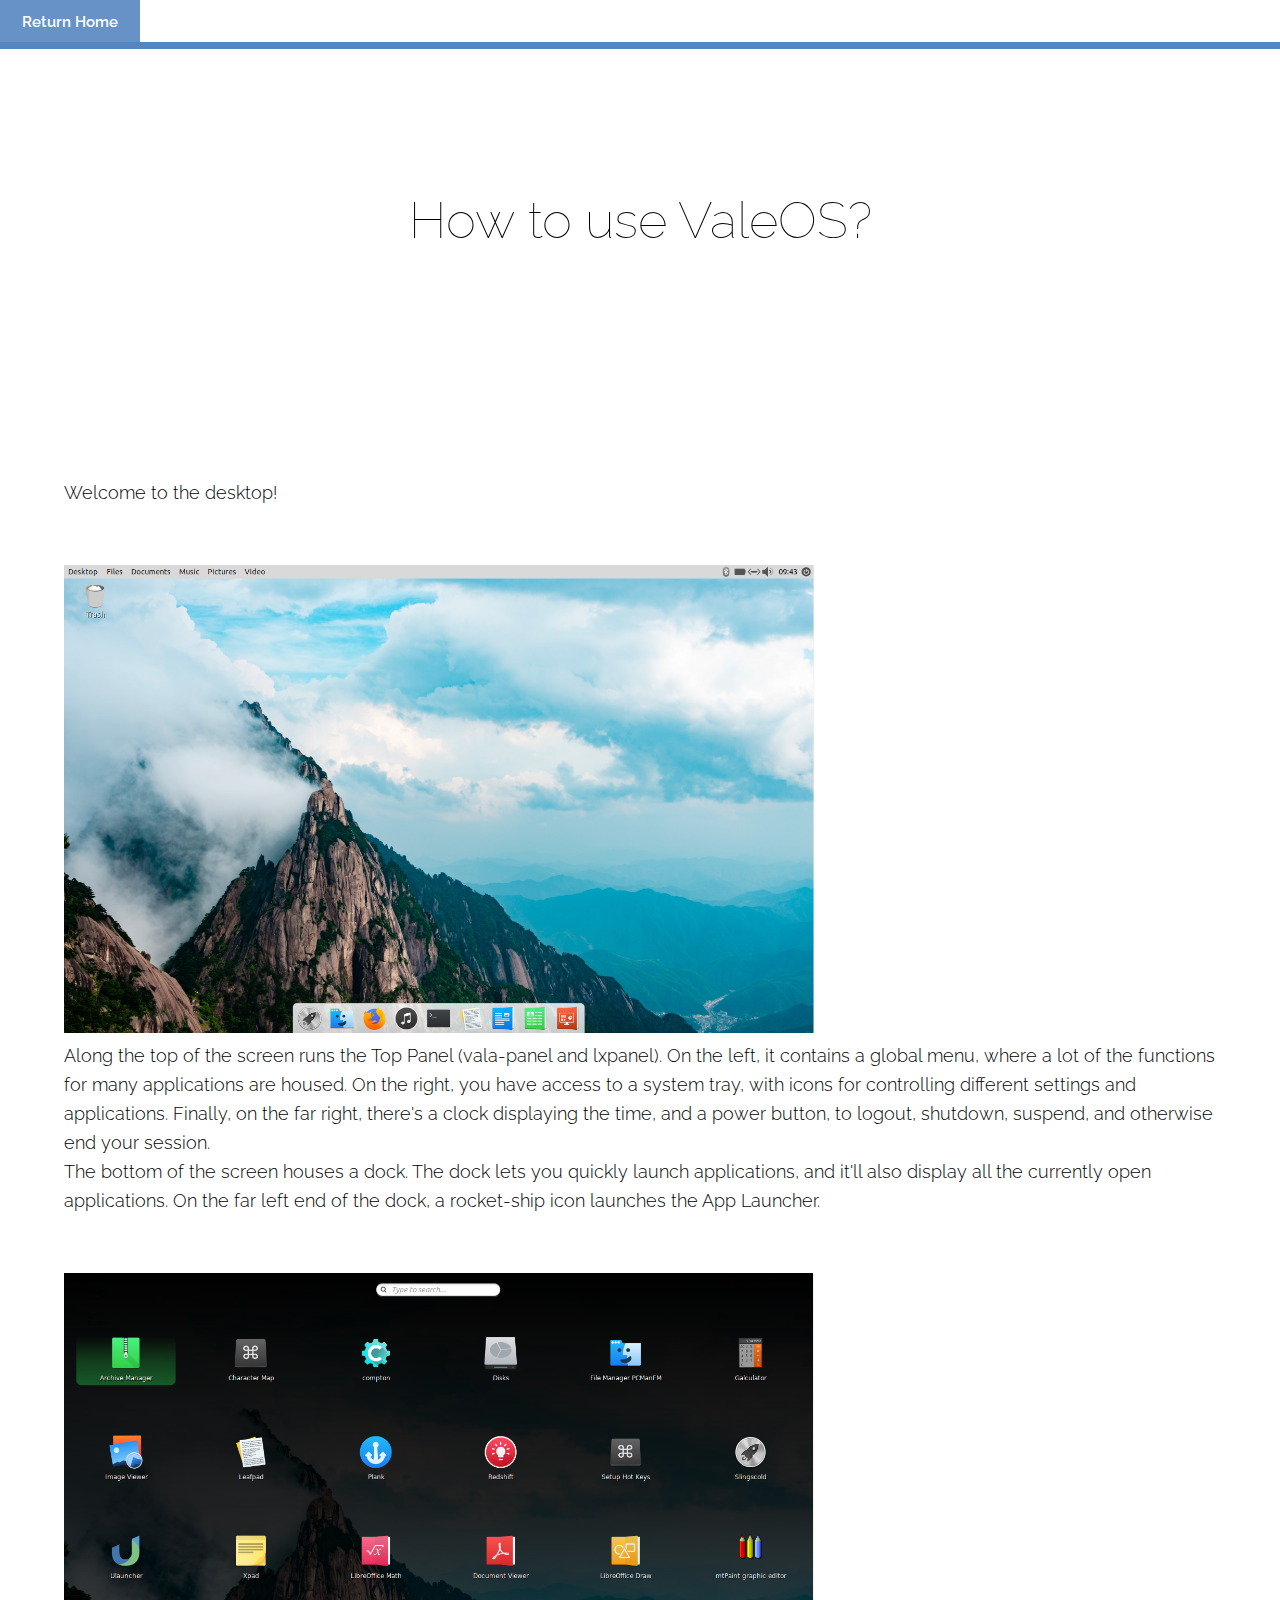
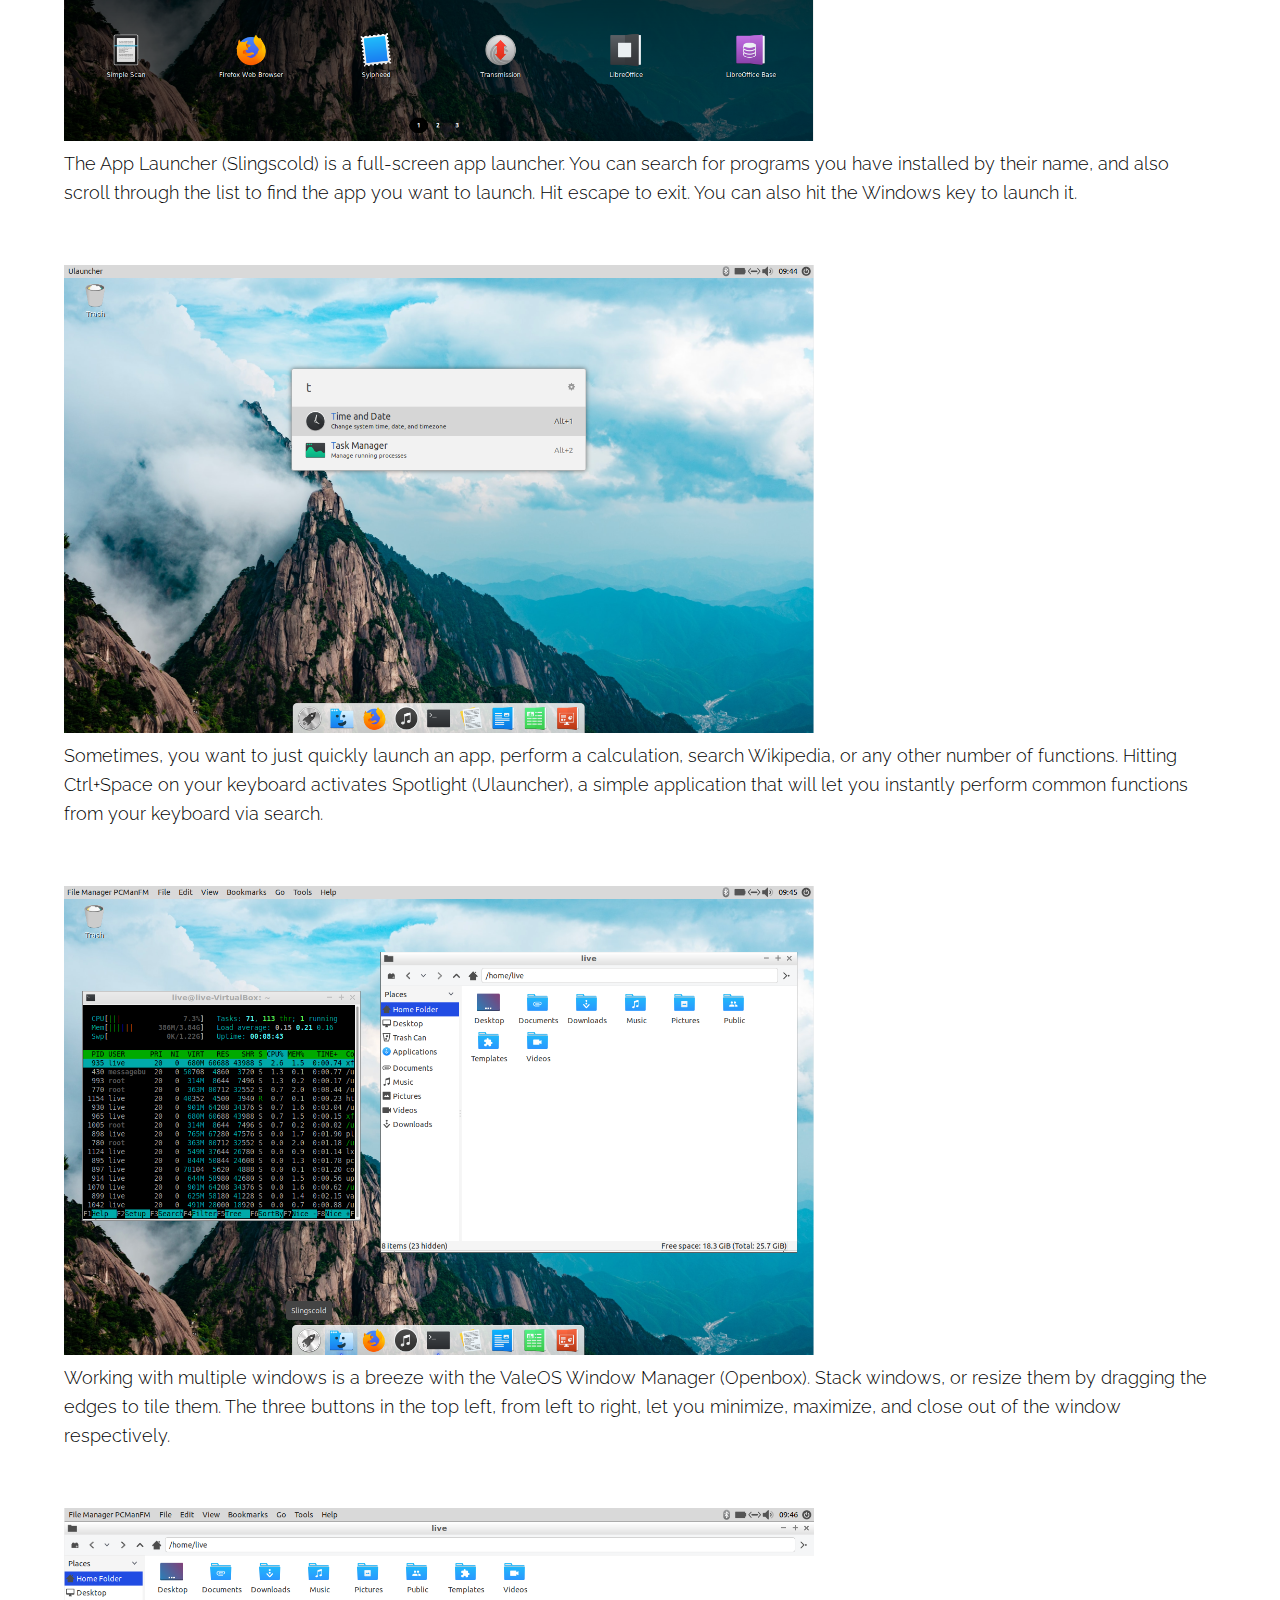
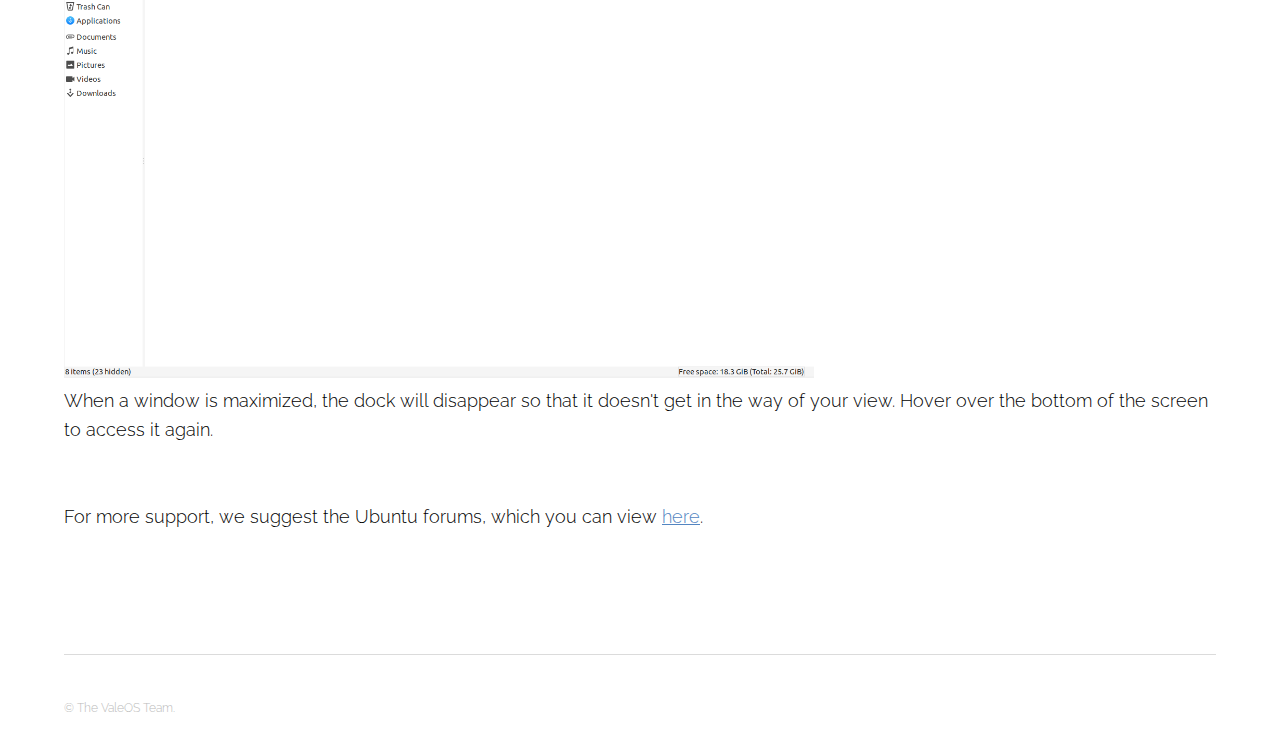
<file: valewelcome/how.html>
<!DOCTYPE HTML>
<html>
	<head>
		<title>Welcome to ValeOS</title>
		<meta charset="utf-8" />
		<meta name="viewport" content="width=device-width, initial-scale=1" />
		<link rel="stylesheet" href="assets/css/main.css" />
	</head>
	<body>

        <a href="index.html" class="button special">Return Home</a>

		<!-- Banner -->
			<section id="banner">
				<h1>How to use ValeOS?</h1>
			</section>

		<!-- One -->
			<section id="one" class="wrapper">
				<div class="inner">
                    <p class="black">
						Welcome to the desktop! <br><br><br>
						<img width="750em" src="images/screenshots/defaultdesktop.PNG"><br>
						Along the top of the screen runs the Top Panel (vala-panel and lxpanel). On the left, it contains a global menu, where a lot of the functions for many applications are housed. On the right, you have access to a system tray, with icons for controlling different settings and applications. Finally, on the far right, there's a clock displaying the time, and a power button, to logout, shutdown, suspend, and otherwise end your session.
						<br>The bottom of the screen houses a dock. The dock lets you quickly launch applications, and it'll also display all the currently open applications. On the far left end of the dock, a rocket-ship icon launches the App Launcher.
						<br><br><br>
						<img width="750em" src="images/screenshots/applauncher.PNG"><br>
						The App Launcher (Slingscold) is a full-screen app launcher. You can search for programs you have installed by their name, and also scroll through the list to find the app you want to launch. Hit escape to exit. You can also hit the Windows key to launch it.
						<br><br><br>
						<img width="750em" src="images/screenshots/launcher.PNG"><br>
						Sometimes, you want to just quickly launch an app, perform a calculation, search Wikipedia, or any other number of functions. Hitting Ctrl+Space on your keyboard activates Spotlight (Ulauncher), a simple application that will let you instantly perform common functions from your keyboard via search.
						<br><br><br>
						<img width="750em" src="images/screenshots/windowsopen.PNG"><br>
						Working with multiple windows is a breeze with the ValeOS Window Manager (Openbox). Stack windows, or resize them by dragging the edges to tile them. The three buttons in the top left, from left to right, let you minimize, maximize, and close out of the window respectively.
						<br><br><br>
						<img width="750em" src="images/screenshots/fullscreenwindow.PNG"><br>
						When a window is maximized, the dock will disappear so that it doesn't get in the way of your view. Hover over the bottom of the screen to access it again.
						<br><br><br>
						For more support, we suggest the Ubuntu forums, which you can view <a href="https://ubuntuforums.org/">here</a>.
					</p>
				</div>
			</section>

		<!-- Footer -->
			<footer id="footer">
				<div class="inner">
					<div class="flex">
						<div class="copyright">
							&copy; The ValeOS Team</a>.
						</div>
					</div>
				</div>
			</footer>

		<!-- Scripts -->
			<script src="assets/js/jquery.min.js"></script>
			<script src="assets/js/skel.min.js"></script>
			<script src="assets/js/util.js"></script>
			<script src="assets/js/main.js"></script>

	</body>
</html>
</file>
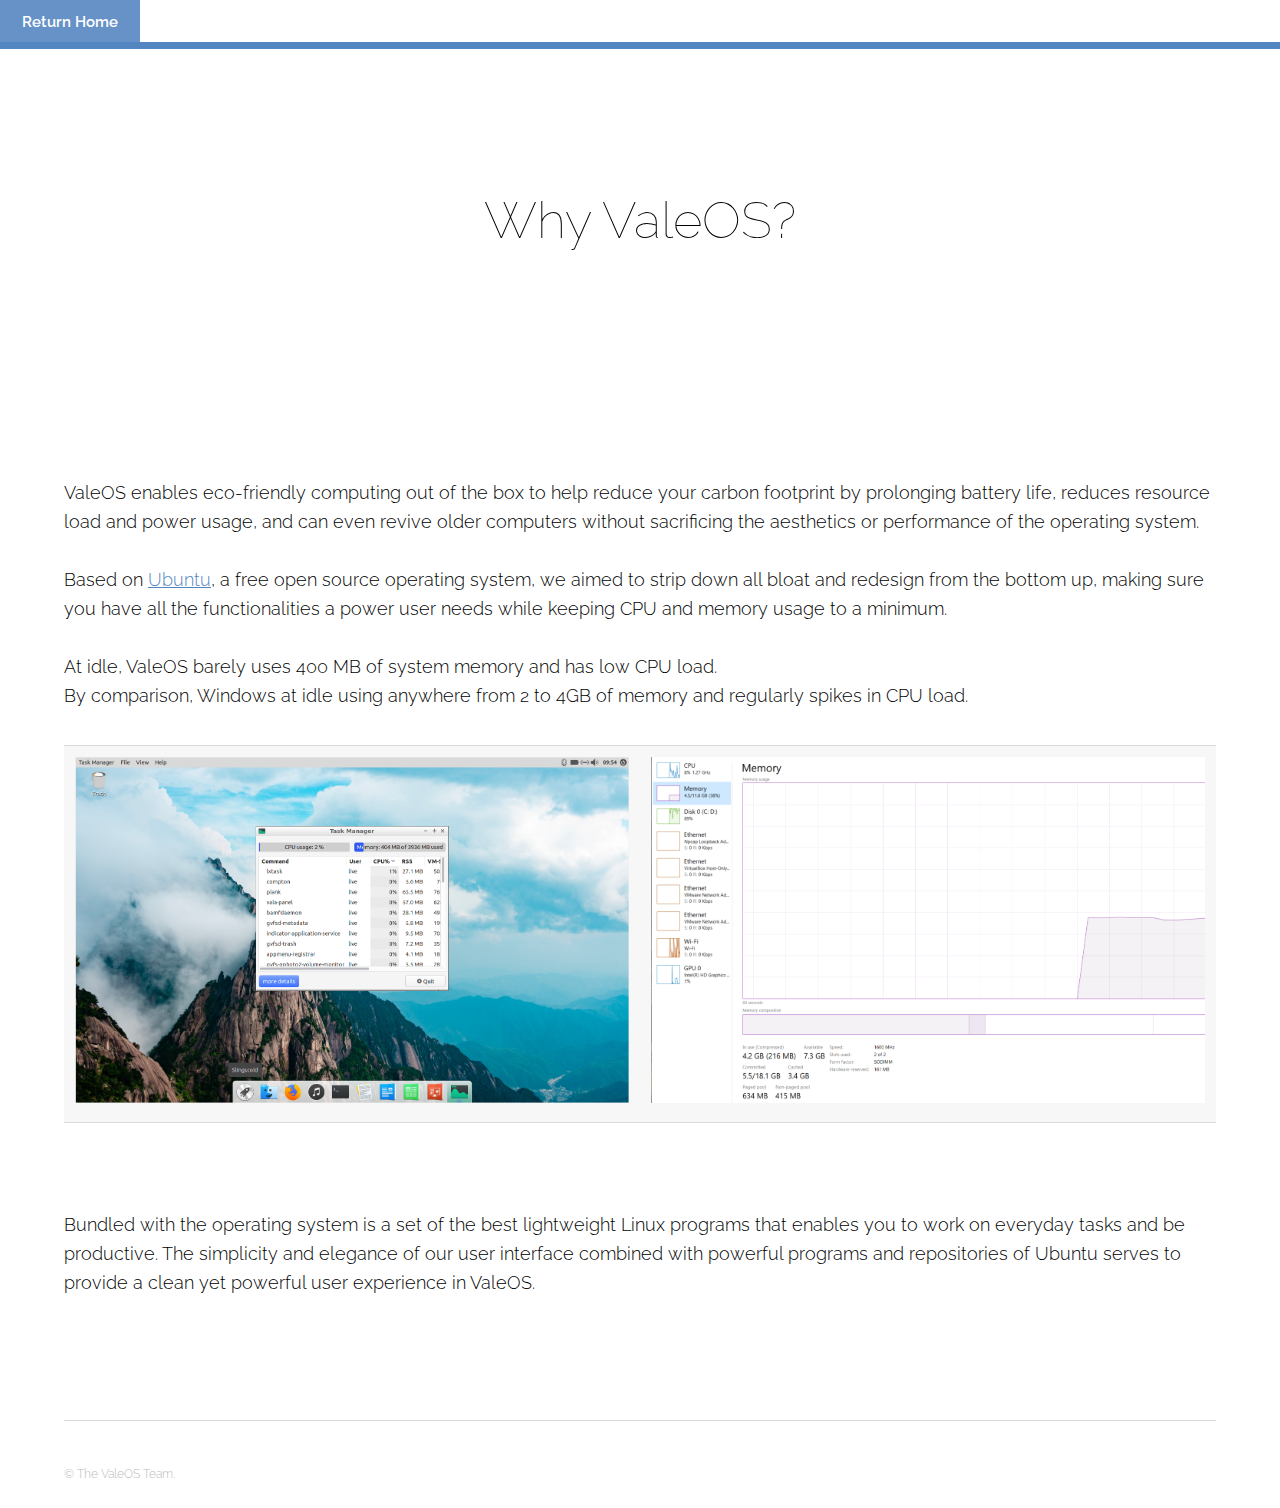
<file: valewelcome/why.html>
<!DOCTYPE HTML>
<html>
	<head>
		<title>Welcome to ValeOS</title>
		<meta charset="utf-8" />
		<meta name="viewport" content="width=device-width, initial-scale=1" />
		<link rel="stylesheet" href="assets/css/main.css" />
	</head>
	<body>

        <a href="index.html" class="button special">Return Home</a>

		<!-- Banner -->
			<section id="banner">
				<h1>Why ValeOS?</h1>
			</section>

		<!-- One -->
			<section id="one" class="wrapper">
				<div class="inner">
                    <p class="black">
						ValeOS enables eco-friendly computing out of the box to help reduce your carbon footprint by prolonging battery life, 
						reduces resource load and power usage, and can even revive older computers without sacrificing the aesthetics or performance of 
						the operating system.
						<br><br>
						Based on <a href="https://ubuntu.com/">Ubuntu</a>, a free open source operating system, we aimed to strip down all bloat and redesign from the bottom up, 
						making sure you have all the functionalities a power user needs while keeping CPU and memory usage to a minimum.
						<br>
						<br>
						At idle, ValeOS barely uses 400 MB of system memory and has low CPU load. <br>
						By comparison, Windows at idle using anywhere from 2 to 4GB of memory and regularly spikes in CPU load. 
					</p>
						<table>
							<tr>
								<td><img width="100%" src="images/screenshots/valetasks.PNG"></td>
								<td><img width="100%" src="images/screenshots/windowstasks.png"></td>
							</tr>
						</table>
					<p class="black">
						<br><br>
						Bundled with the operating system is a set of the best lightweight Linux programs that enables you to work on everyday tasks 
						and be productive. The simplicity and elegance of our user interface combined with powerful programs and repositories of 
						Ubuntu serves to provide a clean yet powerful user experience in ValeOS.<br>
						
					</p>
					
				</div>
			</section>

		<!-- Footer -->
			<footer id="footer">
				<div class="inner">
					<div class="flex">
						<div class="copyright">
							&copy; The ValeOS Team</a>.
						</div>
					</div>
				</div>
			</footer>

		<!-- Scripts -->
			<script src="assets/js/jquery.min.js"></script>
			<script src="assets/js/skel.min.js"></script>
			<script src="assets/js/util.js"></script>
			<script src="assets/js/main.js"></script>

	</body>
</html>
</file>
<file: valewebsite/default.css>
html, body
	{
		height: 100%;
	}
	
	body
	{
		margin: 0px;
		padding: 0px;
		background: #181818;
		font-family: 'Didact Gothic', sans-serif;
		font-size: 12pt;
		font-weight: 200;
		color: #FFF;
	}
	
	
	h1, h2, h3
	{
		margin: 0;
		padding: 0;
	}
	
	p, ol, ul
	{
		margin-top: 0;
	}
	
	ol, ul
	{
		padding: 0;
		list-style: none;
	}
	
	p
	{
		line-height: 180%;
	}
	
	strong
	{
	}
	
	a
	{
		color: #ee0000;
	}
	
	a:hover
	{
		text-decoration: none;
	}
	
	.container
	{
		overflow: hidden;
		margin: 0em auto;
		width: 1200px;
	}

	.blackcontainer
	{
		color: #000000;
		overflow: hidden;
		margin: 0em auto;
		width: 1200px;
	}
	
/*********************************************************************************/
/* Image Style                                                                   */
/*********************************************************************************/

	.image
	{
		display: inline-block;
	}
	
	.image img
	{
		display: block;
		width: 100%;
	}
	
	.image-full
	{
		display: block;
		width: 100%;
		margin: 0 0 2em 0;
	}
	
	.image-left
	{
		float: left;
		margin: 0 2em 2em 0;
	}
	
	.image-centered
	{
		display: block;
		margin: 0 0 2em 0;
	}
	
	.image-centered img
	{
		margin: 0 auto;
		width: auto;
	}

/*********************************************************************************/
/* List Styles                                                                   */
/*********************************************************************************/

	ul.style1
	{
	}
	
	ul.actions
	{
	}
	
	ul.actions li
	{
		display: inline-block;
		padding: 0em 0.50em;
	}


/*********************************************************************************/
/* Social Icon Styles                                                            */
/*********************************************************************************/

	ul.contact
	{
		margin: 0;
		padding: 2em 0em 0em 0em;
		list-style: none;
	}
	
	ul.contact li
	{
		display: inline-block;
		padding: 0em 0.30em;
		font-size: 1em;
	}
	
	ul.contact li span
	{
		display: none;
		margin: 0;
		padding: 0;
	}
	
	ul.contact li a
	{
		color: #FFF;
	}
	
	ul.contact li a:before
	{
		display: inline-block;
		background: #3f3f3f;
		width: 40px;
		height: 40px;
		line-height: 40px;
		border-radius: 20px;
		text-align: center;
		color: #FFFFFF;
	}
	
	ul.contact li a.icon-twitter:before { background: #2DAAE4; }
	ul.contact li a.icon-facebook:before { background: #39599F; }
	ul.contact li a.icon-dribbble:before { background: #C4376B;	}
	ul.contact li a.icon-tumblr:before { background: #31516A; }
	ul.contact li a.icon-rss:before { background: #F2600B; }

/*********************************************************************************/
/* Button Style                                                                  */
/*********************************************************************************/

	.button
	{
		display: inline-block;
		padding: 1em 2em 1em 2em;
		letter-spacing: 0.10em;
		margin-top: 2em;
		padding: 1.40em 3em;
		background: #2651a8;
		border-radius: 6px;
		text-decoration: none;
		font-weight: 700;
		font-size: 1em;
		color: #FFF;
	}
	
	.button-alt
	{
		padding: 1em 2em;
		border-color: rgba(0,0,0,.8);
		color: #FFF;
	}
		
/*********************************************************************************/
/* 4-column                                                                      */
/*********************************************************************************/

	.box1,
	.box2,
	.box3,
	.box4
	{
		width: 235px;
	}
	
	.box1,
	.box2,
	.box3,
	{
		float: left;
		margin-right: 20px;
	}
	
	.box4
	{
		float: right;
	}
	
/*********************************************************************************/
/* 3-column                                                                      */
/*********************************************************************************/

	.boxA,
	.boxB,
	.boxC
	{
		width: 384px;
	}

	.boxA,
	.boxB
	{
		float: left;
		margin-right: 20px;
	}
	
	.boxC
	{
		float: right;
	}

/*********************************************************************************/
/* 2-column                                                                      */
/*********************************************************************************/

	.tbox1,
	.tbox2
	{
		width: 575px;
	}
	
	.tbox1
	{
		float: left;
	}

	.tbox2
	{
		float: right;
	}

	
/*********************************************************************************/
/* Heading Titles                                                                */
/*********************************************************************************/

	.title
	{
		margin-bottom: 3em;
	}
	
	.title h2
	{
		font-size: 2.7em;
	}
	
	.title .byline
	{
		font-size: 1.3em;
		color: rgba(255,255,255,0.60);
	}

/*********************************************************************************/
/* Header                                                                        */
/*********************************************************************************/

	#wrapper
	{
		position: relative;
		padding: 5em 0em 7em 0em;
		background: #FFF;
	}

/*********************************************************************************/
/* Header                                                                        */
/*********************************************************************************/

	#header-wrapper
	{
		position: relative;
		padding: 1em 0em 7em 0em;
		background: #111111 url(images/banner.png) no-repeat center;
		background-size: cover;
	}

	#header
	{
		position: relative;
		padding: 5em 0em;
	}

/*********************************************************************************/
/* Logo                                                                          */
/*********************************************************************************/

	#logo
	{
		position: absolute;
		top: 3.6em;
		left: 0;
	}
	
	#logo h1
	{
		font-size: 2.6em;
		color: #79C255;
	}
	
	#logo a
	{
		text-decoration: none;
		color: #000000;
	}

/*********************************************************************************/
/* Menu                                                                          */
/*********************************************************************************/

	#menu
	{
		position: absolute;
		top: 4.5em;
		right: 0;
	}
	
	#menu ul
	{
		display: inline-block;
	}
	
	#menu li
	{
		display: block;
		float: left;
		text-align: center;
	}
	
	#menu li a, #menu li span
	{
		padding: 1em 1.5em;
		letter-spacing: 1px;
		text-decoration: none;
		text-transform: uppercase;
		font-size: 0.8em;
		color: #000000;
	}
	
	#menu li:hover a, #menu li.active a, #menu li.active span
	{
	}
	
	#menu .active a
	{
		background: #2651a8;
		border-radius: 6px;
		color: rgba(255,255,255,1);
	}
	
	#menu .icon
	{
	}

/*********************************************************************************/
/* Banner                                                                        */
/*********************************************************************************/

	#banner
	{
		padding-top: 10em;
		text-align: center;
	}
	
	#banner .title h2
	{
		font-size: 4em;
		color: #000000;
	}
	
	#banner .title .byline
	{
		font-size: 2em;
		color: #000000;
	}
	
	#banner .button
	{
		margin-top: 2em;
		padding: 1.40em 3em;
		border-radius: 6px;
		font-weight: 700;
		font-size: 1em;
		
	}
	
	.banner
	{
		margin-bottom: 5em;
	}

/*********************************************************************************/
/* Page                                                                          */
/*********************************************************************************/

	#page
	{
	}

/*********************************************************************************/
/* Content                                                                       */
/*********************************************************************************/

	#content
	{
	}

/*********************************************************************************/
/* Sidebar                                                                       */
/*********************************************************************************/

	#sidebar
	{
	}

/*********************************************************************************/
/* Footer                                                                        */
/*********************************************************************************/

	#footer
	{
	}

/*********************************************************************************/
/* Copyright                                                                     */
/*********************************************************************************/

	#copyright
	{
		overflow: hidden;
		padding: 5em 0em;
		border-top: 1px solid rgba(0,0,0,0.08);
	}
	
	#copyright p
	{
		text-align: center;
		font-size: 1em;
		color: rgba(255,255,255,0.3);
	}
	
	#copyright a
	{
		text-decoration: none;
		color: rgba(255,255,255,0.6);
	}


/*********************************************************************************/
/* Welcome                                                                       */
/*********************************************************************************/

	#welcome
	{
		position: relative;
		padding: 7em 0em 7em 0em;
		background: #2651a8;
		background-size: cover;
		text-align: center;
	}
	
	#welcome .container
	{
		width: 1000px;
		padding: 0px 100px;
		color: rgba(255,255,255,0.8);
	}
	
	#welcome a
	{
		color: rgba(255,255,255,1);
	}
	
	#welcome .button
	{
		background: #FFF;
		color: #2651a8;
	}


/*********************************************************************************/
/* Extra                                                                         */
/*********************************************************************************/

	#three-column
	{
		text-align: center;
		color: rgba(0,0,0,0.6);
	}

	#three-column .fa
	{
		display: block;
		padding: 1em 0em;
		color: rgba(0,0,0,1);
		font-size: 2em;
	}
	
	#three-column .title h2
	{
		font-weight: bold;
		color: rgba(0,0,0,0.8);
	}

	#three-column .title .byline
	{
		text-align: center;
		color: rgba(0,0,0,.5);
	}

td.right {
	text-align: right;
}

td.left {
	text-align: left;
}
</file>
<file: valewelcome/assets/css/main.css>
@charset "UTF-8";
@import url(font-awesome.min.css);
@import "https://fonts.googleapis.com/css?family=Raleway:100,300,600";

/*
	Theory by TEMPLATED
	templated.co @templatedco
	Released for free under the Creative Commons Attribution 3.0 license (templated.co/license)
*/

/* Reset */

	html, body, div, span, applet, object, iframe, h1, h2, h3, h4, h5, h6, p, blockquote, pre, a, abbr, acronym, address, big, cite, code, del, dfn, em, img, ins, kbd, q, s, samp, small, strike, strong, sub, sup, tt, var, b, u, i, center, dl, dt, dd, ol, ul, li, fieldset, form, label, legend, table, caption, tbody, tfoot, thead, tr, th, td, article, aside, canvas, details, embed, figure, figcaption, footer, header, hgroup, menu, nav, output, ruby, section, summary, time, mark, audio, video {
		margin: 0;
		padding: 0;
		border: 0;
		font-size: 100%;
		font: inherit;
		vertical-align: baseline;
	}

	article, aside, details, figcaption, figure, footer, header, hgroup, menu, nav, section {
		display: block;
	}

	body {
		line-height: 1;
	}

	ol, ul {
		list-style: none;
	}

	blockquote, q {
		quotes: none;
	}

	blockquote:before, blockquote:after, q:before, q:after {
		content: '';
		content: none;
	}

	table {
		border-collapse: collapse;
		border-spacing: 0;
	}

	body {
		-webkit-text-size-adjust: none;
	}

/* Box Model */

	*, *:before, *:after {
		-moz-box-sizing: border-box;
		-webkit-box-sizing: border-box;
		box-sizing: border-box;
	}

/* Containers */

	.container {
		margin-left: auto;
		margin-right: auto;
	}

	.container.\31 25\25 {
		width: 100%;
		max-width: 100em;
		min-width: 80em;
	}

	.container.\37 5\25 {
		width: 60em;
	}

	.container.\35 0\25 {
		width: 40em;
	}

	.container.\32 5\25 {
		width: 20em;
	}

	.container {
		width: 80em;
	}

	@media screen and (max-width: 1680px) {

		.container.\31 25\25 {
			width: 100%;
			max-width: 100em;
			min-width: 80em;
		}

		.container.\37 5\25 {
			width: 60em;
		}

		.container.\35 0\25 {
			width: 40em;
		}

		.container.\32 5\25 {
			width: 20em;
		}

		.container {
			width: 80em;
		}

	}

	@media screen and (max-width: 1280px) {

		.container.\31 25\25 {
			width: 100%;
			max-width: 81.25em;
			min-width: 65em;
		}

		.container.\37 5\25 {
			width: 48.75em;
		}

		.container.\35 0\25 {
			width: 32.5em;
		}

		.container.\32 5\25 {
			width: 16.25em;
		}

		.container {
			width: 65em;
		}

	}

	@media screen and (max-width: 980px) {

		.container.\31 25\25 {
			width: 100%;
			max-width: 112.5%;
			min-width: 90%;
		}

		.container.\37 5\25 {
			width: 67.5%;
		}

		.container.\35 0\25 {
			width: 45%;
		}

		.container.\32 5\25 {
			width: 22.5%;
		}

		.container {
			width: 90%;
		}

	}

	@media screen and (max-width: 736px) {

		.container.\31 25\25 {
			width: 100%;
			max-width: 112.5%;
			min-width: 90%;
		}

		.container.\37 5\25 {
			width: 67.5%;
		}

		.container.\35 0\25 {
			width: 45%;
		}

		.container.\32 5\25 {
			width: 22.5%;
		}

		.container {
			width: 90% !important;
		}

	}

	@media screen and (max-width: 480px) {

		.container.\31 25\25 {
			width: 100%;
			max-width: 112.5%;
			min-width: 90%;
		}

		.container.\37 5\25 {
			width: 67.5%;
		}

		.container.\35 0\25 {
			width: 45%;
		}

		.container.\32 5\25 {
			width: 22.5%;
		}

		.container {
			width: 90% !important;
		}

	}

/* Grid */

	.row {
		border-bottom: solid 1px transparent;
		-moz-box-sizing: border-box;
		-webkit-box-sizing: border-box;
		box-sizing: border-box;
	}

	.row > * {
		float: left;
		-moz-box-sizing: border-box;
		-webkit-box-sizing: border-box;
		box-sizing: border-box;
	}

	.row:after, .row:before {
		content: '';
		display: block;
		clear: both;
		height: 0;
	}

	.row.uniform > * > :first-child {
		margin-top: 0;
	}

	.row.uniform > * > :last-child {
		margin-bottom: 0;
	}

	.row.\30 \25 > * {
		padding: 0 0 0 0em;
	}

	.row.\30 \25 {
		margin: 0 0 -1px 0em;
	}

	.row.uniform.\30 \25 > * {
		padding: 0em 0 0 0em;
	}

	.row.uniform.\30 \25 {
		margin: 0em 0 -1px 0em;
	}

	.row > * {
		padding: 0 0 0 2em;
	}

	.row {
		margin: 0 0 -1px -2em;
	}

	.row.uniform > * {
		padding: 2em 0 0 2em;
	}

	.row.uniform {
		margin: -2em 0 -1px -2em;
	}

	.row.\32 00\25 > * {
		padding: 0 0 0 4em;
	}

	.row.\32 00\25 {
		margin: 0 0 -1px -4em;
	}

	.row.uniform.\32 00\25 > * {
		padding: 4em 0 0 4em;
	}

	.row.uniform.\32 00\25 {
		margin: -4em 0 -1px -4em;
	}

	.row.\31 50\25 > * {
		padding: 0 0 0 3em;
	}

	.row.\31 50\25 {
		margin: 0 0 -1px -3em;
	}

	.row.uniform.\31 50\25 > * {
		padding: 3em 0 0 3em;
	}

	.row.uniform.\31 50\25 {
		margin: -3em 0 -1px -3em;
	}

	.row.\35 0\25 > * {
		padding: 0 0 0 1em;
	}

	.row.\35 0\25 {
		margin: 0 0 -1px -1em;
	}

	.row.uniform.\35 0\25 > * {
		padding: 1em 0 0 1em;
	}

	.row.uniform.\35 0\25 {
		margin: -1em 0 -1px -1em;
	}

	.row.\32 5\25 > * {
		padding: 0 0 0 0.5em;
	}

	.row.\32 5\25 {
		margin: 0 0 -1px -0.5em;
	}

	.row.uniform.\32 5\25 > * {
		padding: 0.5em 0 0 0.5em;
	}

	.row.uniform.\32 5\25 {
		margin: -0.5em 0 -1px -0.5em;
	}

	.\31 2u, .\31 2u\24 {
		width: 100%;
		clear: none;
		margin-left: 0;
	}

	.\31 1u, .\31 1u\24 {
		width: 91.6666666667%;
		clear: none;
		margin-left: 0;
	}

	.\31 0u, .\31 0u\24 {
		width: 83.3333333333%;
		clear: none;
		margin-left: 0;
	}

	.\39 u, .\39 u\24 {
		width: 75%;
		clear: none;
		margin-left: 0;
	}

	.\38 u, .\38 u\24 {
		width: 66.6666666667%;
		clear: none;
		margin-left: 0;
	}

	.\37 u, .\37 u\24 {
		width: 58.3333333333%;
		clear: none;
		margin-left: 0;
	}

	.\36 u, .\36 u\24 {
		width: 50%;
		clear: none;
		margin-left: 0;
	}

	.\35 u, .\35 u\24 {
		width: 41.6666666667%;
		clear: none;
		margin-left: 0;
	}

	.\34 u, .\34 u\24 {
		width: 33.3333333333%;
		clear: none;
		margin-left: 0;
	}

	.\33 u, .\33 u\24 {
		width: 25%;
		clear: none;
		margin-left: 0;
	}

	.\32 u, .\32 u\24 {
		width: 16.6666666667%;
		clear: none;
		margin-left: 0;
	}

	.\31 u, .\31 u\24 {
		width: 8.3333333333%;
		clear: none;
		margin-left: 0;
	}

	.\31 2u\24 + *,
	.\31 1u\24 + *,
	.\31 0u\24 + *,
	.\39 u\24 + *,
	.\38 u\24 + *,
	.\37 u\24 + *,
	.\36 u\24 + *,
	.\35 u\24 + *,
	.\34 u\24 + *,
	.\33 u\24 + *,
	.\32 u\24 + *,
	.\31 u\24 + * {
		clear: left;
	}

	.\-11u {
		margin-left: 91.66667%;
	}

	.\-10u {
		margin-left: 83.33333%;
	}

	.\-9u {
		margin-left: 75%;
	}

	.\-8u {
		margin-left: 66.66667%;
	}

	.\-7u {
		margin-left: 58.33333%;
	}

	.\-6u {
		margin-left: 50%;
	}

	.\-5u {
		margin-left: 41.66667%;
	}

	.\-4u {
		margin-left: 33.33333%;
	}

	.\-3u {
		margin-left: 25%;
	}

	.\-2u {
		margin-left: 16.66667%;
	}

	.\-1u {
		margin-left: 8.33333%;
	}

	@media screen and (max-width: 1680px) {

		.row > * {
			padding: 0 0 0 2em;
		}

		.row {
			margin: 0 0 -1px -2em;
		}

		.row.uniform > * {
			padding: 2em 0 0 2em;
		}

		.row.uniform {
			margin: -2em 0 -1px -2em;
		}

		.row.\32 00\25 > * {
			padding: 0 0 0 4em;
		}

		.row.\32 00\25 {
			margin: 0 0 -1px -4em;
		}

		.row.uniform.\32 00\25 > * {
			padding: 4em 0 0 4em;
		}

		.row.uniform.\32 00\25 {
			margin: -4em 0 -1px -4em;
		}

		.row.\31 50\25 > * {
			padding: 0 0 0 3em;
		}

		.row.\31 50\25 {
			margin: 0 0 -1px -3em;
		}

		.row.uniform.\31 50\25 > * {
			padding: 3em 0 0 3em;
		}

		.row.uniform.\31 50\25 {
			margin: -3em 0 -1px -3em;
		}

		.row.\35 0\25 > * {
			padding: 0 0 0 1em;
		}

		.row.\35 0\25 {
			margin: 0 0 -1px -1em;
		}

		.row.uniform.\35 0\25 > * {
			padding: 1em 0 0 1em;
		}

		.row.uniform.\35 0\25 {
			margin: -1em 0 -1px -1em;
		}

		.row.\32 5\25 > * {
			padding: 0 0 0 0.5em;
		}

		.row.\32 5\25 {
			margin: 0 0 -1px -0.5em;
		}

		.row.uniform.\32 5\25 > * {
			padding: 0.5em 0 0 0.5em;
		}

		.row.uniform.\32 5\25 {
			margin: -0.5em 0 -1px -0.5em;
		}

		.\31 2u\28xlarge\29, .\31 2u\24\28xlarge\29 {
			width: 100%;
			clear: none;
			margin-left: 0;
		}

		.\31 1u\28xlarge\29, .\31 1u\24\28xlarge\29 {
			width: 91.6666666667%;
			clear: none;
			margin-left: 0;
		}

		.\31 0u\28xlarge\29, .\31 0u\24\28xlarge\29 {
			width: 83.3333333333%;
			clear: none;
			margin-left: 0;
		}

		.\39 u\28xlarge\29, .\39 u\24\28xlarge\29 {
			width: 75%;
			clear: none;
			margin-left: 0;
		}

		.\38 u\28xlarge\29, .\38 u\24\28xlarge\29 {
			width: 66.6666666667%;
			clear: none;
			margin-left: 0;
		}

		.\37 u\28xlarge\29, .\37 u\24\28xlarge\29 {
			width: 58.3333333333%;
			clear: none;
			margin-left: 0;
		}

		.\36 u\28xlarge\29, .\36 u\24\28xlarge\29 {
			width: 50%;
			clear: none;
			margin-left: 0;
		}

		.\35 u\28xlarge\29, .\35 u\24\28xlarge\29 {
			width: 41.6666666667%;
			clear: none;
			margin-left: 0;
		}

		.\34 u\28xlarge\29, .\34 u\24\28xlarge\29 {
			width: 33.3333333333%;
			clear: none;
			margin-left: 0;
		}

		.\33 u\28xlarge\29, .\33 u\24\28xlarge\29 {
			width: 25%;
			clear: none;
			margin-left: 0;
		}

		.\32 u\28xlarge\29, .\32 u\24\28xlarge\29 {
			width: 16.6666666667%;
			clear: none;
			margin-left: 0;
		}

		.\31 u\28xlarge\29, .\31 u\24\28xlarge\29 {
			width: 8.3333333333%;
			clear: none;
			margin-left: 0;
		}

		.\31 2u\24\28xlarge\29 + *,
		.\31 1u\24\28xlarge\29 + *,
		.\31 0u\24\28xlarge\29 + *,
		.\39 u\24\28xlarge\29 + *,
		.\38 u\24\28xlarge\29 + *,
		.\37 u\24\28xlarge\29 + *,
		.\36 u\24\28xlarge\29 + *,
		.\35 u\24\28xlarge\29 + *,
		.\34 u\24\28xlarge\29 + *,
		.\33 u\24\28xlarge\29 + *,
		.\32 u\24\28xlarge\29 + *,
		.\31 u\24\28xlarge\29 + * {
			clear: left;
		}

		.\-11u\28xlarge\29 {
			margin-left: 91.66667%;
		}

		.\-10u\28xlarge\29 {
			margin-left: 83.33333%;
		}

		.\-9u\28xlarge\29 {
			margin-left: 75%;
		}

		.\-8u\28xlarge\29 {
			margin-left: 66.66667%;
		}

		.\-7u\28xlarge\29 {
			margin-left: 58.33333%;
		}

		.\-6u\28xlarge\29 {
			margin-left: 50%;
		}

		.\-5u\28xlarge\29 {
			margin-left: 41.66667%;
		}

		.\-4u\28xlarge\29 {
			margin-left: 33.33333%;
		}

		.\-3u\28xlarge\29 {
			margin-left: 25%;
		}

		.\-2u\28xlarge\29 {
			margin-left: 16.66667%;
		}

		.\-1u\28xlarge\29 {
			margin-left: 8.33333%;
		}

	}

	@media screen and (max-width: 1280px) {

		.row > * {
			padding: 0 0 0 1.5em;
		}

		.row {
			margin: 0 0 -1px -1.5em;
		}

		.row.uniform > * {
			padding: 1.5em 0 0 1.5em;
		}

		.row.uniform {
			margin: -1.5em 0 -1px -1.5em;
		}

		.row.\32 00\25 > * {
			padding: 0 0 0 3em;
		}

		.row.\32 00\25 {
			margin: 0 0 -1px -3em;
		}

		.row.uniform.\32 00\25 > * {
			padding: 3em 0 0 3em;
		}

		.row.uniform.\32 00\25 {
			margin: -3em 0 -1px -3em;
		}

		.row.\31 50\25 > * {
			padding: 0 0 0 2.25em;
		}

		.row.\31 50\25 {
			margin: 0 0 -1px -2.25em;
		}

		.row.uniform.\31 50\25 > * {
			padding: 2.25em 0 0 2.25em;
		}

		.row.uniform.\31 50\25 {
			margin: -2.25em 0 -1px -2.25em;
		}

		.row.\35 0\25 > * {
			padding: 0 0 0 0.75em;
		}

		.row.\35 0\25 {
			margin: 0 0 -1px -0.75em;
		}

		.row.uniform.\35 0\25 > * {
			padding: 0.75em 0 0 0.75em;
		}

		.row.uniform.\35 0\25 {
			margin: -0.75em 0 -1px -0.75em;
		}

		.row.\32 5\25 > * {
			padding: 0 0 0 0.375em;
		}

		.row.\32 5\25 {
			margin: 0 0 -1px -0.375em;
		}

		.row.uniform.\32 5\25 > * {
			padding: 0.375em 0 0 0.375em;
		}

		.row.uniform.\32 5\25 {
			margin: -0.375em 0 -1px -0.375em;
		}

		.\31 2u\28large\29, .\31 2u\24\28large\29 {
			width: 100%;
			clear: none;
			margin-left: 0;
		}

		.\31 1u\28large\29, .\31 1u\24\28large\29 {
			width: 91.6666666667%;
			clear: none;
			margin-left: 0;
		}

		.\31 0u\28large\29, .\31 0u\24\28large\29 {
			width: 83.3333333333%;
			clear: none;
			margin-left: 0;
		}

		.\39 u\28large\29, .\39 u\24\28large\29 {
			width: 75%;
			clear: none;
			margin-left: 0;
		}

		.\38 u\28large\29, .\38 u\24\28large\29 {
			width: 66.6666666667%;
			clear: none;
			margin-left: 0;
		}

		.\37 u\28large\29, .\37 u\24\28large\29 {
			width: 58.3333333333%;
			clear: none;
			margin-left: 0;
		}

		.\36 u\28large\29, .\36 u\24\28large\29 {
			width: 50%;
			clear: none;
			margin-left: 0;
		}

		.\35 u\28large\29, .\35 u\24\28large\29 {
			width: 41.6666666667%;
			clear: none;
			margin-left: 0;
		}

		.\34 u\28large\29, .\34 u\24\28large\29 {
			width: 33.3333333333%;
			clear: none;
			margin-left: 0;
		}

		.\33 u\28large\29, .\33 u\24\28large\29 {
			width: 25%;
			clear: none;
			margin-left: 0;
		}

		.\32 u\28large\29, .\32 u\24\28large\29 {
			width: 16.6666666667%;
			clear: none;
			margin-left: 0;
		}

		.\31 u\28large\29, .\31 u\24\28large\29 {
			width: 8.3333333333%;
			clear: none;
			margin-left: 0;
		}

		.\31 2u\24\28large\29 + *,
		.\31 1u\24\28large\29 + *,
		.\31 0u\24\28large\29 + *,
		.\39 u\24\28large\29 + *,
		.\38 u\24\28large\29 + *,
		.\37 u\24\28large\29 + *,
		.\36 u\24\28large\29 + *,
		.\35 u\24\28large\29 + *,
		.\34 u\24\28large\29 + *,
		.\33 u\24\28large\29 + *,
		.\32 u\24\28large\29 + *,
		.\31 u\24\28large\29 + * {
			clear: left;
		}

		.\-11u\28large\29 {
			margin-left: 91.66667%;
		}

		.\-10u\28large\29 {
			margin-left: 83.33333%;
		}

		.\-9u\28large\29 {
			margin-left: 75%;
		}

		.\-8u\28large\29 {
			margin-left: 66.66667%;
		}

		.\-7u\28large\29 {
			margin-left: 58.33333%;
		}

		.\-6u\28large\29 {
			margin-left: 50%;
		}

		.\-5u\28large\29 {
			margin-left: 41.66667%;
		}

		.\-4u\28large\29 {
			margin-left: 33.33333%;
		}

		.\-3u\28large\29 {
			margin-left: 25%;
		}

		.\-2u\28large\29 {
			margin-left: 16.66667%;
		}

		.\-1u\28large\29 {
			margin-left: 8.33333%;
		}

	}

	@media screen and (max-width: 980px) {

		.row > * {
			padding: 0 0 0 1.5em;
		}

		.row {
			margin: 0 0 -1px -1.5em;
		}

		.row.uniform > * {
			padding: 1.5em 0 0 1.5em;
		}

		.row.uniform {
			margin: -1.5em 0 -1px -1.5em;
		}

		.row.\32 00\25 > * {
			padding: 0 0 0 3em;
		}

		.row.\32 00\25 {
			margin: 0 0 -1px -3em;
		}

		.row.uniform.\32 00\25 > * {
			padding: 3em 0 0 3em;
		}

		.row.uniform.\32 00\25 {
			margin: -3em 0 -1px -3em;
		}

		.row.\31 50\25 > * {
			padding: 0 0 0 2.25em;
		}

		.row.\31 50\25 {
			margin: 0 0 -1px -2.25em;
		}

		.row.uniform.\31 50\25 > * {
			padding: 2.25em 0 0 2.25em;
		}

		.row.uniform.\31 50\25 {
			margin: -2.25em 0 -1px -2.25em;
		}

		.row.\35 0\25 > * {
			padding: 0 0 0 0.75em;
		}

		.row.\35 0\25 {
			margin: 0 0 -1px -0.75em;
		}

		.row.uniform.\35 0\25 > * {
			padding: 0.75em 0 0 0.75em;
		}

		.row.uniform.\35 0\25 {
			margin: -0.75em 0 -1px -0.75em;
		}

		.row.\32 5\25 > * {
			padding: 0 0 0 0.375em;
		}

		.row.\32 5\25 {
			margin: 0 0 -1px -0.375em;
		}

		.row.uniform.\32 5\25 > * {
			padding: 0.375em 0 0 0.375em;
		}

		.row.uniform.\32 5\25 {
			margin: -0.375em 0 -1px -0.375em;
		}

		.\31 2u\28medium\29, .\31 2u\24\28medium\29 {
			width: 100%;
			clear: none;
			margin-left: 0;
		}

		.\31 1u\28medium\29, .\31 1u\24\28medium\29 {
			width: 91.6666666667%;
			clear: none;
			margin-left: 0;
		}

		.\31 0u\28medium\29, .\31 0u\24\28medium\29 {
			width: 83.3333333333%;
			clear: none;
			margin-left: 0;
		}

		.\39 u\28medium\29, .\39 u\24\28medium\29 {
			width: 75%;
			clear: none;
			margin-left: 0;
		}

		.\38 u\28medium\29, .\38 u\24\28medium\29 {
			width: 66.6666666667%;
			clear: none;
			margin-left: 0;
		}

		.\37 u\28medium\29, .\37 u\24\28medium\29 {
			width: 58.3333333333%;
			clear: none;
			margin-left: 0;
		}

		.\36 u\28medium\29, .\36 u\24\28medium\29 {
			width: 50%;
			clear: none;
			margin-left: 0;
		}

		.\35 u\28medium\29, .\35 u\24\28medium\29 {
			width: 41.6666666667%;
			clear: none;
			margin-left: 0;
		}

		.\34 u\28medium\29, .\34 u\24\28medium\29 {
			width: 33.3333333333%;
			clear: none;
			margin-left: 0;
		}

		.\33 u\28medium\29, .\33 u\24\28medium\29 {
			width: 25%;
			clear: none;
			margin-left: 0;
		}

		.\32 u\28medium\29, .\32 u\24\28medium\29 {
			width: 16.6666666667%;
			clear: none;
			margin-left: 0;
		}

		.\31 u\28medium\29, .\31 u\24\28medium\29 {
			width: 8.3333333333%;
			clear: none;
			margin-left: 0;
		}

		.\31 2u\24\28medium\29 + *,
		.\31 1u\24\28medium\29 + *,
		.\31 0u\24\28medium\29 + *,
		.\39 u\24\28medium\29 + *,
		.\38 u\24\28medium\29 + *,
		.\37 u\24\28medium\29 + *,
		.\36 u\24\28medium\29 + *,
		.\35 u\24\28medium\29 + *,
		.\34 u\24\28medium\29 + *,
		.\33 u\24\28medium\29 + *,
		.\32 u\24\28medium\29 + *,
		.\31 u\24\28medium\29 + * {
			clear: left;
		}

		.\-11u\28medium\29 {
			margin-left: 91.66667%;
		}

		.\-10u\28medium\29 {
			margin-left: 83.33333%;
		}

		.\-9u\28medium\29 {
			margin-left: 75%;
		}

		.\-8u\28medium\29 {
			margin-left: 66.66667%;
		}

		.\-7u\28medium\29 {
			margin-left: 58.33333%;
		}

		.\-6u\28medium\29 {
			margin-left: 50%;
		}

		.\-5u\28medium\29 {
			margin-left: 41.66667%;
		}

		.\-4u\28medium\29 {
			margin-left: 33.33333%;
		}

		.\-3u\28medium\29 {
			margin-left: 25%;
		}

		.\-2u\28medium\29 {
			margin-left: 16.66667%;
		}

		.\-1u\28medium\29 {
			margin-left: 8.33333%;
		}

	}

	@media screen and (max-width: 736px) {

		.row > * {
			padding: 0 0 0 1.25em;
		}

		.row {
			margin: 0 0 -1px -1.25em;
		}

		.row.uniform > * {
			padding: 1.25em 0 0 1.25em;
		}

		.row.uniform {
			margin: -1.25em 0 -1px -1.25em;
		}

		.row.\32 00\25 > * {
			padding: 0 0 0 2.5em;
		}

		.row.\32 00\25 {
			margin: 0 0 -1px -2.5em;
		}

		.row.uniform.\32 00\25 > * {
			padding: 2.5em 0 0 2.5em;
		}

		.row.uniform.\32 00\25 {
			margin: -2.5em 0 -1px -2.5em;
		}

		.row.\31 50\25 > * {
			padding: 0 0 0 1.875em;
		}

		.row.\31 50\25 {
			margin: 0 0 -1px -1.875em;
		}

		.row.uniform.\31 50\25 > * {
			padding: 1.875em 0 0 1.875em;
		}

		.row.uniform.\31 50\25 {
			margin: -1.875em 0 -1px -1.875em;
		}

		.row.\35 0\25 > * {
			padding: 0 0 0 0.625em;
		}

		.row.\35 0\25 {
			margin: 0 0 -1px -0.625em;
		}

		.row.uniform.\35 0\25 > * {
			padding: 0.625em 0 0 0.625em;
		}

		.row.uniform.\35 0\25 {
			margin: -0.625em 0 -1px -0.625em;
		}

		.row.\32 5\25 > * {
			padding: 0 0 0 0.3125em;
		}

		.row.\32 5\25 {
			margin: 0 0 -1px -0.3125em;
		}

		.row.uniform.\32 5\25 > * {
			padding: 0.3125em 0 0 0.3125em;
		}

		.row.uniform.\32 5\25 {
			margin: -0.3125em 0 -1px -0.3125em;
		}

		.\31 2u\28small\29, .\31 2u\24\28small\29 {
			width: 100%;
			clear: none;
			margin-left: 0;
		}

		.\31 1u\28small\29, .\31 1u\24\28small\29 {
			width: 91.6666666667%;
			clear: none;
			margin-left: 0;
		}

		.\31 0u\28small\29, .\31 0u\24\28small\29 {
			width: 83.3333333333%;
			clear: none;
			margin-left: 0;
		}

		.\39 u\28small\29, .\39 u\24\28small\29 {
			width: 75%;
			clear: none;
			margin-left: 0;
		}

		.\38 u\28small\29, .\38 u\24\28small\29 {
			width: 66.6666666667%;
			clear: none;
			margin-left: 0;
		}

		.\37 u\28small\29, .\37 u\24\28small\29 {
			width: 58.3333333333%;
			clear: none;
			margin-left: 0;
		}

		.\36 u\28small\29, .\36 u\24\28small\29 {
			width: 50%;
			clear: none;
			margin-left: 0;
		}

		.\35 u\28small\29, .\35 u\24\28small\29 {
			width: 41.6666666667%;
			clear: none;
			margin-left: 0;
		}

		.\34 u\28small\29, .\34 u\24\28small\29 {
			width: 33.3333333333%;
			clear: none;
			margin-left: 0;
		}

		.\33 u\28small\29, .\33 u\24\28small\29 {
			width: 25%;
			clear: none;
			margin-left: 0;
		}

		.\32 u\28small\29, .\32 u\24\28small\29 {
			width: 16.6666666667%;
			clear: none;
			margin-left: 0;
		}

		.\31 u\28small\29, .\31 u\24\28small\29 {
			width: 8.3333333333%;
			clear: none;
			margin-left: 0;
		}

		.\31 2u\24\28small\29 + *,
		.\31 1u\24\28small\29 + *,
		.\31 0u\24\28small\29 + *,
		.\39 u\24\28small\29 + *,
		.\38 u\24\28small\29 + *,
		.\37 u\24\28small\29 + *,
		.\36 u\24\28small\29 + *,
		.\35 u\24\28small\29 + *,
		.\34 u\24\28small\29 + *,
		.\33 u\24\28small\29 + *,
		.\32 u\24\28small\29 + *,
		.\31 u\24\28small\29 + * {
			clear: left;
		}

		.\-11u\28small\29 {
			margin-left: 91.66667%;
		}

		.\-10u\28small\29 {
			margin-left: 83.33333%;
		}

		.\-9u\28small\29 {
			margin-left: 75%;
		}

		.\-8u\28small\29 {
			margin-left: 66.66667%;
		}

		.\-7u\28small\29 {
			margin-left: 58.33333%;
		}

		.\-6u\28small\29 {
			margin-left: 50%;
		}

		.\-5u\28small\29 {
			margin-left: 41.66667%;
		}

		.\-4u\28small\29 {
			margin-left: 33.33333%;
		}

		.\-3u\28small\29 {
			margin-left: 25%;
		}

		.\-2u\28small\29 {
			margin-left: 16.66667%;
		}

		.\-1u\28small\29 {
			margin-left: 8.33333%;
		}

	}

	@media screen and (max-width: 480px) {

		.row > * {
			padding: 0 0 0 1.25em;
		}

		.row {
			margin: 0 0 -1px -1.25em;
		}

		.row.uniform > * {
			padding: 1.25em 0 0 1.25em;
		}

		.row.uniform {
			margin: -1.25em 0 -1px -1.25em;
		}

		.row.\32 00\25 > * {
			padding: 0 0 0 2.5em;
		}

		.row.\32 00\25 {
			margin: 0 0 -1px -2.5em;
		}

		.row.uniform.\32 00\25 > * {
			padding: 2.5em 0 0 2.5em;
		}

		.row.uniform.\32 00\25 {
			margin: -2.5em 0 -1px -2.5em;
		}

		.row.\31 50\25 > * {
			padding: 0 0 0 1.875em;
		}

		.row.\31 50\25 {
			margin: 0 0 -1px -1.875em;
		}

		.row.uniform.\31 50\25 > * {
			padding: 1.875em 0 0 1.875em;
		}

		.row.uniform.\31 50\25 {
			margin: -1.875em 0 -1px -1.875em;
		}

		.row.\35 0\25 > * {
			padding: 0 0 0 0.625em;
		}

		.row.\35 0\25 {
			margin: 0 0 -1px -0.625em;
		}

		.row.uniform.\35 0\25 > * {
			padding: 0.625em 0 0 0.625em;
		}

		.row.uniform.\35 0\25 {
			margin: -0.625em 0 -1px -0.625em;
		}

		.row.\32 5\25 > * {
			padding: 0 0 0 0.3125em;
		}

		.row.\32 5\25 {
			margin: 0 0 -1px -0.3125em;
		}

		.row.uniform.\32 5\25 > * {
			padding: 0.3125em 0 0 0.3125em;
		}

		.row.uniform.\32 5\25 {
			margin: -0.3125em 0 -1px -0.3125em;
		}

		.\31 2u\28xsmall\29, .\31 2u\24\28xsmall\29 {
			width: 100%;
			clear: none;
			margin-left: 0;
		}

		.\31 1u\28xsmall\29, .\31 1u\24\28xsmall\29 {
			width: 91.6666666667%;
			clear: none;
			margin-left: 0;
		}

		.\31 0u\28xsmall\29, .\31 0u\24\28xsmall\29 {
			width: 83.3333333333%;
			clear: none;
			margin-left: 0;
		}

		.\39 u\28xsmall\29, .\39 u\24\28xsmall\29 {
			width: 75%;
			clear: none;
			margin-left: 0;
		}

		.\38 u\28xsmall\29, .\38 u\24\28xsmall\29 {
			width: 66.6666666667%;
			clear: none;
			margin-left: 0;
		}

		.\37 u\28xsmall\29, .\37 u\24\28xsmall\29 {
			width: 58.3333333333%;
			clear: none;
			margin-left: 0;
		}

		.\36 u\28xsmall\29, .\36 u\24\28xsmall\29 {
			width: 50%;
			clear: none;
			margin-left: 0;
		}

		.\35 u\28xsmall\29, .\35 u\24\28xsmall\29 {
			width: 41.6666666667%;
			clear: none;
			margin-left: 0;
		}

		.\34 u\28xsmall\29, .\34 u\24\28xsmall\29 {
			width: 33.3333333333%;
			clear: none;
			margin-left: 0;
		}

		.\33 u\28xsmall\29, .\33 u\24\28xsmall\29 {
			width: 25%;
			clear: none;
			margin-left: 0;
		}

		.\32 u\28xsmall\29, .\32 u\24\28xsmall\29 {
			width: 16.6666666667%;
			clear: none;
			margin-left: 0;
		}

		.\31 u\28xsmall\29, .\31 u\24\28xsmall\29 {
			width: 8.3333333333%;
			clear: none;
			margin-left: 0;
		}

		.\31 2u\24\28xsmall\29 + *,
		.\31 1u\24\28xsmall\29 + *,
		.\31 0u\24\28xsmall\29 + *,
		.\39 u\24\28xsmall\29 + *,
		.\38 u\24\28xsmall\29 + *,
		.\37 u\24\28xsmall\29 + *,
		.\36 u\24\28xsmall\29 + *,
		.\35 u\24\28xsmall\29 + *,
		.\34 u\24\28xsmall\29 + *,
		.\33 u\24\28xsmall\29 + *,
		.\32 u\24\28xsmall\29 + *,
		.\31 u\24\28xsmall\29 + * {
			clear: left;
		}

		.\-11u\28xsmall\29 {
			margin-left: 91.66667%;
		}

		.\-10u\28xsmall\29 {
			margin-left: 83.33333%;
		}

		.\-9u\28xsmall\29 {
			margin-left: 75%;
		}

		.\-8u\28xsmall\29 {
			margin-left: 66.66667%;
		}

		.\-7u\28xsmall\29 {
			margin-left: 58.33333%;
		}

		.\-6u\28xsmall\29 {
			margin-left: 50%;
		}

		.\-5u\28xsmall\29 {
			margin-left: 41.66667%;
		}

		.\-4u\28xsmall\29 {
			margin-left: 33.33333%;
		}

		.\-3u\28xsmall\29 {
			margin-left: 25%;
		}

		.\-2u\28xsmall\29 {
			margin-left: 16.66667%;
		}

		.\-1u\28xsmall\29 {
			margin-left: 8.33333%;
		}

	}

/* Basic */

	@-ms-viewport {
		width: device-width;
	}

	body {
		-ms-overflow-style: scrollbar;
	}

	@media screen and (max-width: 480px) {

		html, body {
			min-width: 320px;
		}

	}

	body {
		background: #fff;
	}

		body.is-loading *, body.is-loading *:before, body.is-loading *:after {
			-moz-animation: none !important;
			-webkit-animation: none !important;
			-ms-animation: none !important;
			animation: none !important;
			-moz-transition: none !important;
			-webkit-transition: none !important;
			-ms-transition: none !important;
			transition: none !important;
		}

/* Type */

	body, input, select, textarea {
		color: #9a9a9a;
		font-family: "Raleway", Arial, Helvetica, sans-serif;
		font-size: 13pt;
		font-weight: 300;
		line-height: 1.65;
	}

		@media screen and (max-width: 1680px) {

			body, input, select, textarea {
				font-size: 11pt;
			}

		}

		@media screen and (max-width: 1280px) {

			body, input, select, textarea {
				font-size: 11pt;
			}

		}

		@media screen and (max-width: 980px) {

			body, input, select, textarea {
				font-size: 12pt;
			}

		}

		@media screen and (max-width: 736px) {

			body, input, select, textarea {
				font-size: 12pt;
			}

		}

		@media screen and (max-width: 480px) {

			body, input, select, textarea {
				font-size: 12pt;
			}

		}

	a {
		color: #5385c1;
		text-decoration: underline;
	}

		a:hover {
			text-decoration: none;
		}

	strong, b {
		color: #555;
		font-weight: 600;
	}

	em, i {
		font-style: italic;
	}

	p {
		margin: 0 0 2em 0;
	}

	h1, h2, h3, h4, h5, h6 {
		color: #5385c1;
		font-weight: 300;
		line-height: 1.5;
		margin: 0 0 1em 0;
	}

		h1 a, h2 a, h3 a, h4 a, h5 a, h6 a {
			color: inherit;
			text-decoration: none;
		}

	h2 {
		font-size: 1.75em;
		font-weight: 100;
	}

	h3 {
		font-size: 1.35em;
	}

	h4 {
		font-size: 1.1em;
	}

	h5 {
		font-size: 0.9em;
	}

	h6 {
		font-size: 0.7em;
	}

	sub {
		font-size: 0.8em;
		position: relative;
		top: 0.5em;
	}

	sup {
		font-size: 0.8em;
		position: relative;
		top: -0.5em;
	}

	blockquote {
		border-left: solid 4px #dbdbdb;
		font-style: italic;
		margin: 0 0 2em 0;
		padding: 0.5em 0 0.5em 2em;
	}

	code {
		background: rgba(144, 144, 144, 0.075);
		border-radius: 0;
		border: solid 1px #dbdbdb;
		font-family: "Courier New", monospace;
		font-size: 0.9em;
		margin: 0 0.25em;
		padding: 0.25em 0.65em;
	}

	pre {
		-webkit-overflow-scrolling: touch;
		font-family: "Courier New", monospace;
		font-size: 0.9em;
		margin: 0 0 2em 0;
	}

		pre code {
			display: block;
			line-height: 1.75;
			padding: 1em 1.5em;
			overflow-x: auto;
		}

	hr {
		border: 0;
		border-bottom: solid 1px #dbdbdb;
		margin: 2em 0;
	}

		hr.major {
			margin: 3em 0;
		}

	.align-left {
		text-align: left;
	}

	.align-center {
		text-align: center;
	}

	.align-right {
		text-align: right;
	}

	.inner {
		max-width: 75em;
		margin: 0 auto;
	}

		@media screen and (max-width: 1280px) {

			.inner {
				max-width: 90%;
			}

		}

		@media screen and (max-width: 480px) {

			.inner {
				max-width: 85%;
			}

		}

/* Section/Article */

	section.special, article.special {
		text-align: center;
	}

		section.special article, article.special article {
			text-align: left;
		}

	section.wrapper, article.wrapper {
		padding: 6em 0;
	}

		section.wrapper header, article.wrapper header {
			margin-bottom: 4em;
		}

			section.wrapper header h2, article.wrapper header h2 {
				font-size: 2.75em;
				margin: 0 0 .5em 0;
			}

			section.wrapper header p, article.wrapper header p {
				font-size: 1em;
			}

		section.wrapper article header, article.wrapper article header {
			margin: 0;
		}

		section.wrapper.style1, article.wrapper.style1 {
			background: #5385c1;
			color: #bacee6;
		}

			section.wrapper.style1 header h2, article.wrapper.style1 header h2 {
				color: #fff;
			}

			section.wrapper.style1 header p, article.wrapper.style1 header p {
				color: #bacee6;
			}

			section.wrapper.style1 h3, article.wrapper.style1 h3 {
				color: #FFF;
			}

		@media screen and (max-width: 980px) {

			section.wrapper, article.wrapper {
				padding: 2em 0;
			}

		}

		@media screen and (max-width: 736px) {

			section.wrapper header, article.wrapper header {
				margin-bottom: 2em;
			}

				section.wrapper header h2, article.wrapper header h2 {
					font-size: 2em;
				}

				section.wrapper header p, article.wrapper header p {
					font-size: .9em;
				}

		}

		@media screen and (max-width: 480px) {

			section.wrapper, article.wrapper {
				text-align: center;
			}

				section.wrapper article, article.wrapper article {
					text-align: center;
				}

		}

	header p {
		color: #bbb;
		position: relative;
		margin: 0 0 1.5em 0;
	}

	header h2 + p {
		font-size: 1.25em;
		margin-top: -1em;
	}

	header h3 + p {
		font-size: 1.1em;
		margin-top: -0.8em;
	}

	header h4 + p,
	header h5 + p,
	header h6 + p {
		font-size: 0.9em;
		margin-top: -0.6em;
	}

/* Flex */

	.flex {
		display: -ms-flexbox;
		-ms-flex-wrap: wrap;
		-ms-flex-pack: justify;
		display: -moz-flex;
		display: -webkit-flex;
		display: -ms-flex;
		display: flex;
		-moz-flex-wrap: wrap;
		-webkit-flex-wrap: wrap;
		-ms-flex-wrap: wrap;
		flex-wrap: wrap;
		-moz-justify-content: space-between;
		-webkit-justify-content: space-between;
		-ms-justify-content: space-between;
		justify-content: space-between;
	}

		.flex.flex-2 article {
			width: 47%;
		}

		.flex.flex-3 article {
			position: relative;
			width: 28%;
		}

			.flex.flex-3 article:before {
				content: '';
				position: absolute;
				width: 100%;
				height: 100%;
				right: -2em;
				top: 0;
				border-right: 1px solid #dbdbdb;
				pointer-events: none;
			}

			.flex.flex-3 article:last-child:before {
				border: none;
			}

		.flex.flex-4 .box {
			width: 21%;
		}

		@media screen and (max-width: 980px) {

			.flex.flex-2 article {
				width: 100%;
				margin-bottom: 3em;
			}

				.flex.flex-2 article:last-child {
					margin-bottom: 0;
				}

			.flex.flex-3 {
				-moz-flex-direction: column;
				-webkit-flex-direction: column;
				-ms-flex-direction: column;
				flex-direction: column;
			}

				.flex.flex-3 article {
					width: 100%;
					border-bottom: 1px solid #dbdbdb;
					padding-bottom: 2.5em;
					margin-bottom: 3em;
				}

					.flex.flex-3 article:last-child {
						border: none;
						padding-bottom: 0;
						margin: 0 0 1em 0;
					}

					.flex.flex-3 article:before {
						display: none;
					}

			.flex.flex-4 .box {
				width: 47%;
			}

		}

		@media screen and (max-width: 480px) {

			.flex.flex-4 .box {
				width: 100%;
			}

		}

/* Form */

	form {
		margin: 0 0 2em 0;
	}

	label {
		color: #555;
		display: block;
		font-size: 0.9em;
		font-weight: 600;
		margin: 0 0 1em 0;
	}

	input[type="text"],
	input[type="password"],
	input[type="email"],
	input[type="tel"],
	select,
	textarea {
		-moz-appearance: none;
		-webkit-appearance: none;
		-ms-appearance: none;
		appearance: none;
		background: rgba(144, 144, 144, 0.075);
		border-radius: 0;
		border: none;
		border: solid 1px #dbdbdb;
		color: inherit;
		display: block;
		outline: 0;
		padding: 0 1em;
		text-decoration: none;
		width: 100%;
	}

		input[type="text"]:invalid,
		input[type="password"]:invalid,
		input[type="email"]:invalid,
		input[type="tel"]:invalid,
		select:invalid,
		textarea:invalid {
			box-shadow: none;
		}

		input[type="text"]:focus,
		input[type="password"]:focus,
		input[type="email"]:focus,
		input[type="tel"]:focus,
		select:focus,
		textarea:focus {
			border-color: #5385c1;
			box-shadow: 0 0 0 1px #5385c1;
		}

	.select-wrapper {
		text-decoration: none;
		display: block;
		position: relative;
	}

		.select-wrapper:before {
			content: "";
			-moz-osx-font-smoothing: grayscale;
			-webkit-font-smoothing: antialiased;
			font-family: FontAwesome;
			font-style: normal;
			font-weight: normal;
			text-transform: none !important;
		}

		.select-wrapper:before {
			color: #dbdbdb;
			display: block;
			height: 2.75em;
			line-height: 2.75em;
			pointer-events: none;
			position: absolute;
			right: 0;
			text-align: center;
			top: 0;
			width: 2.75em;
		}

		.select-wrapper select::-ms-expand {
			display: none;
		}

	input[type="text"],
	input[type="password"],
	input[type="email"],
	select {
		height: 2.75em;
	}

	textarea {
		padding: 0.75em 1em;
	}

	input[type="checkbox"],
	input[type="radio"] {
		-moz-appearance: none;
		-webkit-appearance: none;
		-ms-appearance: none;
		appearance: none;
		display: block;
		float: left;
		margin-right: -2em;
		opacity: 0;
		width: 1em;
		z-index: -1;
	}

		input[type="checkbox"] + label,
		input[type="radio"] + label {
			text-decoration: none;
			color: #9a9a9a;
			cursor: pointer;
			display: inline-block;
			font-size: 1em;
			font-weight: 300;
			padding-left: 2.4em;
			padding-right: 0.75em;
			position: relative;
		}

			input[type="checkbox"] + label:before,
			input[type="radio"] + label:before {
				-moz-osx-font-smoothing: grayscale;
				-webkit-font-smoothing: antialiased;
				font-family: FontAwesome;
				font-style: normal;
				font-weight: normal;
				text-transform: none !important;
			}

			input[type="checkbox"] + label:before,
			input[type="radio"] + label:before {
				background: rgba(144, 144, 144, 0.075);
				border-radius: 0;
				border: solid 1px #dbdbdb;
				content: '';
				display: inline-block;
				height: 1.65em;
				left: 0;
				line-height: 1.58125em;
				position: absolute;
				text-align: center;
				top: 0;
				width: 1.65em;
			}

		input[type="checkbox"]:checked + label:before,
		input[type="radio"]:checked + label:before {
			background: #5a5a5a;
			border-color: #5a5a5a;
			color: #ffffff;
			content: '\f00c';
		}

		input[type="checkbox"]:focus + label:before,
		input[type="radio"]:focus + label:before {
			border-color: #5385c1;
			box-shadow: 0 0 0 1px #5385c1;
		}

	input[type="checkbox"] + label:before {
		border-radius: 0;
	}

	input[type="radio"] + label:before {
		border-radius: 100%;
	}

	::-webkit-input-placeholder {
		color: #bbb !important;
		opacity: 1.0;
	}

	:-moz-placeholder {
		color: #bbb !important;
		opacity: 1.0;
	}

	::-moz-placeholder {
		color: #bbb !important;
		opacity: 1.0;
	}

	:-ms-input-placeholder {
		color: #bbb !important;
		opacity: 1.0;
	}

	.formerize-placeholder {
		color: #bbb !important;
		opacity: 1.0;
	}

/* Box */

	.box {
		border: solid 1px #dbdbdb;
		margin-bottom: 2em;
		padding: 1.5em;
	}

		.box > :last-child,
		.box > :last-child > :last-child,
		.box > :last-child > :last-child > :last-child {
			margin-bottom: 0;
		}

		.box.alt {
			border: 0;
			border-radius: 0;
			padding: 0;
		}

		.box.person {
			border: solid 1px rgba(255, 255, 255, 0.25);
			padding: 3em 1.5em;
		}

			.box.person h3 {
				margin: 0;
			}

			.box.person .image {
				margin-bottom: 1em;
			}

				.box.person .image img {
					max-width: 100%;
				}

/* Icon */

	.icon {
		text-decoration: none;
		border-bottom: none;
		position: relative;
	}

		.icon:before {
			-moz-osx-font-smoothing: grayscale;
			-webkit-font-smoothing: antialiased;
			font-family: FontAwesome;
			font-style: normal;
			font-weight: normal;
			text-transform: none !important;
		}

		.icon > .label {
			display: none;
		}

/* Image */

	.image {
		border-radius: 0;
		border: 0;
		display: inline-block;
		position: relative;
	}

		.image img {
			border-radius: 0;
			display: block;
		}

		.image.left, .image.right {
			max-width: 40%;
		}

			.image.left img, .image.right img {
				width: 100%;
			}

		.image.round img {
			border-radius: 100%;
		}

		.image.left {
			float: left;
			padding: 0 1.5em 1em 0;
			top: 0.25em;
		}

		.image.right {
			float: right;
			padding: 0 0 1em 1.5em;
			top: 0.25em;
		}

		.image.fit {
			display: block;
			margin: 0 0 2em 0;
			width: 100%;
		}

			.image.fit img {
				width: 100%;
			}

		.image.main {
			display: block;
			margin: 0 0 3em 0;
			width: 100%;
		}

			.image.main img {
				width: 100%;
			}

/* List */

	ol {
		list-style: decimal;
		margin: 0 0 2em 0;
		padding-left: 1.25em;
	}

		ol li {
			padding-left: 0.25em;
		}

	ul {
		list-style: disc;
		margin: 0 0 2em 0;
		padding-left: 1em;
	}

		ul li {
			padding-left: 0.5em;
		}

		ul.alt {
			list-style: none;
			padding-left: 0;
		}

			ul.alt li {
				border-top: solid 1px #dbdbdb;
				padding: 0.5em 0;
			}

				ul.alt li:first-child {
					border-top: 0;
					padding-top: 0;
				}

		ul.icons {
			cursor: default;
			list-style: none;
			padding-left: 0;
		}

			ul.icons li {
				display: inline-block;
				padding: 0 1em 0 0;
			}

				ul.icons li:last-child {
					padding-right: 0;
				}

				ul.icons li .icon:before {
					font-size: 2em;
				}

		ul.actions {
			cursor: default;
			list-style: none;
			padding-left: 0;
		}

			ul.actions li {
				display: inline-block;
				padding: 0 1em 0 0;
				vertical-align: middle;
			}

				ul.actions li:last-child {
					padding-right: 0;
				}

			ul.actions.small li {
				padding: 0 0.5em 0 0;
			}

			ul.actions.vertical li {
				display: block;
				padding: 1em 0 0 0;
			}

				ul.actions.vertical li:first-child {
					padding-top: 0;
				}

				ul.actions.vertical li > * {
					margin-bottom: 0;
				}

			ul.actions.vertical.small li {
				padding: 0.5em 0 0 0;
			}

				ul.actions.vertical.small li:first-child {
					padding-top: 0;
				}

			ul.actions.fit {
				display: table;
				margin-left: -1em;
				padding: 0;
				table-layout: fixed;
				width: calc(100% + 1em);
			}

				ul.actions.fit li {
					display: table-cell;
					padding: 0 0 0 1em;
				}

					ul.actions.fit li > * {
						margin-bottom: 0;
					}

				ul.actions.fit.small {
					margin-left: -0.5em;
					width: calc(100% + 0.5em);
				}

					ul.actions.fit.small li {
						padding: 0 0 0 0.5em;
					}

			@media screen and (max-width: 480px) {

				ul.actions {
					margin: 0 0 2em 0;
				}

					ul.actions li {
						padding: 1em 0 0 0;
						display: block;
						text-align: center;
						width: 100%;
					}

						ul.actions li:first-child {
							padding-top: 0;
						}

						ul.actions li > * {
							width: 100%;
							margin: 0 !important;
						}

							ul.actions li > *.icon:before {
								margin-left: -2em;
							}

					ul.actions.small li {
						padding: 0.5em 0 0 0;
					}

						ul.actions.small li:first-child {
							padding-top: 0;
						}

			}

	dl {
		margin: 0 0 2em 0;
	}

		dl dt {
			display: block;
			font-weight: 600;
			margin: 0 0 1em 0;
		}

		dl dd {
			margin-left: 2em;
		}

/* Table */

	.table-wrapper {
		-webkit-overflow-scrolling: touch;
		overflow-x: auto;
	}

	table {
		margin: 0 0 2em 0;
		width: 100%;
	}

		table tbody tr {
			border: solid 1px #dbdbdb;
			border-left: 0;
			border-right: 0;
		}

			table tbody tr:nth-child(2n + 1) {
				background-color: rgba(144, 144, 144, 0.075);
			}

		table td {
			padding: 0.75em 0.75em;
		}

		table th {
			color: #555;
			font-size: 0.9em;
			font-weight: 600;
			padding: 0 0.75em 0.75em 0.75em;
			text-align: left;
		}

		table thead {
			border-bottom: solid 2px #dbdbdb;
		}

		table tfoot {
			border-top: solid 2px #dbdbdb;
		}

		table.alt {
			border-collapse: separate;
		}

			table.alt tbody tr td {
				border: solid 1px #dbdbdb;
				border-left-width: 0;
				border-top-width: 0;
			}

				table.alt tbody tr td:first-child {
					border-left-width: 1px;
				}

			table.alt tbody tr:first-child td {
				border-top-width: 1px;
			}

			table.alt thead {
				border-bottom: 0;
			}

			table.alt tfoot {
				border-top: 0;
			}

/* Button */

	input[type="submit"],
	input[type="reset"],
	input[type="button"],
	button,
	.button {
		-moz-appearance: none;
		-webkit-appearance: none;
		-ms-appearance: none;
		appearance: none;
		-moz-transition: background-color 0.2s ease-in-out, color 0.2s ease-in-out;
		-webkit-transition: background-color 0.2s ease-in-out, color 0.2s ease-in-out;
		-ms-transition: background-color 0.2s ease-in-out, color 0.2s ease-in-out;
		transition: background-color 0.2s ease-in-out, color 0.2s ease-in-out;
		background-color: #5a5a5a;
		border-radius: 0;
		border: 0;
		color: #ffffff !important;
		cursor: pointer;
		display: inline-block;
		font-weight: 600;
		height: 2.85em;
		line-height: 2.95em;
		padding: 0 1.5em;
		text-align: center;
		text-decoration: none;
		white-space: nowrap;
	}

		input[type="submit"]:hover,
		input[type="reset"]:hover,
		input[type="button"]:hover,
		button:hover,
		.button:hover {
			background-color: #676767;
		}

		input[type="submit"]:active,
		input[type="reset"]:active,
		input[type="button"]:active,
		button:active,
		.button:active {
			background-color: #4d4d4d;
		}

		input[type="submit"].icon,
		input[type="reset"].icon,
		input[type="button"].icon,
		button.icon,
		.button.icon {
			padding-left: 1.35em;
		}

			input[type="submit"].icon:before,
			input[type="reset"].icon:before,
			input[type="button"].icon:before,
			button.icon:before,
			.button.icon:before {
				margin-right: 0.5em;
			}

		input[type="submit"].fit,
		input[type="reset"].fit,
		input[type="button"].fit,
		button.fit,
		.button.fit {
			display: block;
			margin: 0 0 1em 0;
			width: 100%;
		}

		input[type="submit"].small,
		input[type="reset"].small,
		input[type="button"].small,
		button.small,
		.button.small {
			font-size: 0.8em;
		}

		input[type="submit"].big,
		input[type="reset"].big,
		input[type="button"].big,
		button.big,
		.button.big {
			font-size: 1.35em;
		}

		input[type="submit"].alt,
		input[type="reset"].alt,
		input[type="button"].alt,
		button.alt,
		.button.alt {
			background-color: transparent;
			box-shadow: inset 0 0 0 2px #dbdbdb;
			color: #555 !important;
		}

			input[type="submit"].alt:hover,
			input[type="reset"].alt:hover,
			input[type="button"].alt:hover,
			button.alt:hover,
			.button.alt:hover {
				background-color: rgba(144, 144, 144, 0.075);
			}

			input[type="submit"].alt:active,
			input[type="reset"].alt:active,
			input[type="button"].alt:active,
			button.alt:active,
			.button.alt:active {
				background-color: rgba(144, 144, 144, 0.2);
			}

			input[type="submit"].alt.icon:before,
			input[type="reset"].alt.icon:before,
			input[type="button"].alt.icon:before,
			button.alt.icon:before,
			.button.alt.icon:before {
				color: #bbb;
			}

		input[type="submit"].special,
		input[type="reset"].special,
		input[type="button"].special,
		button.special,
		.button.special {
			background-color: #5385c1;
			color: #ffffff !important;
		}

			input[type="submit"].special:hover,
			input[type="reset"].special:hover,
			input[type="button"].special:hover,
			button.special:hover,
			.button.special:hover {
				background-color: #6692c8;
			}

			input[type="submit"].special:active,
			input[type="reset"].special:active,
			input[type="button"].special:active,
			button.special:active,
			.button.special:active {
				background-color: #4278b8;
			}

		input[type="submit"].disabled, input[type="submit"]:disabled,
		input[type="reset"].disabled,
		input[type="reset"]:disabled,
		input[type="button"].disabled,
		input[type="button"]:disabled,
		button.disabled,
		button:disabled,
		.button.disabled,
		.button:disabled {
			background-color: #9a9a9a !important;
			box-shadow: inset 0 -0.15em 0 0 rgba(0, 0, 0, 0.15);
			color: #fff !important;
			cursor: default;
			opacity: 0.25;
		}

		@media screen and (max-width: 480px) {

			input[type="submit"],
			input[type="reset"],
			input[type="button"],
			button,
			.button {
				padding: 0;
				width: 100%;
			}

		}

/* Header */

	.subpage {
		padding-top: 44px;
	}

		.subpage #header {
			background: #5385c1;
			top: 0;
			height: 44px;
			line-height: 44px;
			position: fixed;
		}

	#header {
		color: #d4e0ef;
		cursor: default;
		height: 3.25em;
		left: 0;
		line-height: 3.25em;
		position: absolute;
		text-align: right;
		top: 4em;
		width: 100%;
		z-index: 10001;
	}

		#header .inner {
			margin: 0 auto;
			position: relative;
		}

		#header .logo {
			color: #ffffff;
			display: inline-block;
			font-weight: 600;
			height: inherit;
			left: 0;
			line-height: inherit;
			margin: 0;
			padding: 0;
			position: absolute;
			top: 0;
			font-size: 1em;
		}

		#header a {
			-moz-transition: color 0.2s ease-in-out;
			-webkit-transition: color 0.2s ease-in-out;
			-ms-transition: color 0.2s ease-in-out;
			transition: color 0.2s ease-in-out;
			display: inline-block;
			padding: 0 0.75em;
			color: inherit;
			text-decoration: none;
			font-size: .8em;
		}

			#header a:hover {
				color: #ffffff;
			}

			#header a:last-child {
				padding-right: 0;
			}

			#header a.navPanelToggle {
				display: none;
				text-decoration: none;
				height: 4em;
				width: 4em;
				z-index: 10003;
			}

				#header a.navPanelToggle .fa {
					font-size: 1.25em;
				}

				@media screen and (max-width: 980px) {

					#header a.navPanelToggle {
						display: inline-block;
					}

				}

			@media screen and (max-width: 736px) {

				#header a {
					padding: 0 0.5em;
				}

			}

	@media screen and (max-width: 980px) {

		#header {
			top: 3em;
			height: 44px;
			line-height: 44px;
		}

	}

	@media screen and (max-width: 736px) {

		#header {
			top: 2em;
		}

	}

	@media screen and (max-width: 480px) {

		#header {
			top: 1em;
			min-width: 320px;
		}

	}

/* Nav */

	@media screen and (max-width: 980px) {

		#nav {
			display: none;
		}

	}

	#navPanel {
		-moz-transform: translatex(20em);
		-webkit-transform: translatex(20em);
		-ms-transform: translatex(20em);
		transform: translatex(20em);
		-moz-transition: -moz-transform 0.2s ease-in-out, visibility 0.2s ease-in-out;
		-webkit-transition: -webkit-transform 0.2s ease-in-out, visibility 0.2s ease-in-out;
		-ms-transition: -ms-transform 0.2s ease-in-out, visibility 0.2s ease-in-out;
		transition: transform 0.2s ease-in-out, visibility 0.2s ease-in-out;
		-webkit-overflow-scrolling: touch;
		visibility: hidden;
		overflow-y: auto;
		position: fixed;
		right: 0;
		top: 0;
		background: #5385c1;
		color: #d4e0ef;
		height: 100%;
		max-width: 80%;
		width: 20em;
		padding: 0.5em 1.25em;
		z-index: 10003;
	}

		#navPanel.visible {
			-moz-transform: translatex(0);
			-webkit-transform: translatex(0);
			-ms-transform: translatex(0);
			transform: translatex(0);
			box-shadow: 0 0 1.5em 0 rgba(0, 0, 0, 0.2);
			visibility: visible;
		}

		#navPanel a:not(.close) {
			border-top: solid 1px rgba(255, 255, 255, 0.25);
			color: #d4e0ef;
			font-weight: 600;
			display: block;
			padding: 0.75em 0;
			text-decoration: none;
			font-weight: 300;
		}

			#navPanel a:not(.close):first-child {
				border: none;
			}

		#navPanel .close {
			text-decoration: none;
			-moz-transition: color 0.2s ease-in-out;
			-webkit-transition: color 0.2s ease-in-out;
			-ms-transition: color 0.2s ease-in-out;
			transition: color 0.2s ease-in-out;
			-webkit-tap-highlight-color: transparent;
			border: 0;
			color: #d4e0ef;
			cursor: pointer;
			display: block;
			height: 4em;
			padding-right: 1.25em;
			position: absolute;
			right: 0;
			text-align: right;
			top: 0;
			vertical-align: middle;
			width: 5em;
		}

			#navPanel .close:before {
				-moz-osx-font-smoothing: grayscale;
				-webkit-font-smoothing: antialiased;
				font-family: FontAwesome;
				font-style: normal;
				font-weight: normal;
				text-transform: none !important;
				content: '\f00d';
				width: 3em;
				height: 3em;
				line-height: 3em;
				display: block;
				position: absolute;
				right: 0;
				top: 0;
				text-align: center;
			}

			#navPanel .close:hover {
				color: inherit;
			}

/* Banner */

	#banner {
		padding: 5em 0 5em 0;
		background-image: url('https://lh3.googleusercontent.com/-tAmDfooyDfc/Xpp8MhjpWWI/AAAAAAAA4mU/v1r_nKLnhkAY84Vibw5kzcTmzhrIr2AiACK8BGAsYHg/s0/2020-04-17.jpg');
		background-size: cover;
		background-position: top;
		background-attachment: fixed;
		background-repeat: no-repeat;
		text-align: center;
		border-top: 0.5em solid #5385c1;
	}

		#banner h1 {
			font-size: 3.5em;
			font-weight: 100;
			color: #000000;
			line-height: 1em;
			margin: 0 0 0.5em 0;
			padding: 0;
		}

		#banner p {
			font-size: 1em;
			color: #000000;
			margin-bottom: 1.75em;
		}

		@media only screen and (min-device-width: 768px) and (max-device-width: 1024px) and (orientation: landscape) {

			#banner {
				background-attachment: scroll;
			}

		}

		@media screen and (max-width: 1280px) {

			#banner {
				padding: 10em 2em 8em 2em;
			}

		}

		@media screen and (max-width: 980px) {

			#banner {
				background-attachment: scroll;
			}

		}

		@media screen and (max-width: 736px) {

			#banner {
				padding: 8em 1.5em 6em 1.5em;
			}

				#banner h1 {
					font-size: 2.5em;
				}

				#banner p {
					font-size: .9em;
				}

		}

		@media screen and (max-width: 480px) {

			#banner {
				padding: 6em 1.5em 4em 1.5em;
			}

		}

/* Footer */

	#footer .inner {
		border-top: 1px solid #dbdbdb;
		padding-top: 3em;
	}

	#footer .copyright {
		color: #bbb;
		font-size: 0.8em;
		margin: 0 0 2em 0;
		padding: 0;
	}

		#footer .copyright a {
			color: #bbb;
			text-decoration: none;
		}

			#footer .copyright a:hover {
				color: #bbb;
				text-decoration: underline;
			}

	#footer ul.icons li .icon {
		font-size: 0.58em;
	}

	@media screen and (max-width: 736px) {

		#footer .inner {
			padding-top: 2em;
		}

		#footer .copyright {
			-ms-flex-order: 2;
			-moz-order: 2;
			-webkit-order: 2;
			-ms-order: 2;
			order: 2;
		}

		#footer ul {
			-ms-flex-order: 1;
			-moz-order: 1;
			-webkit-order: 1;
			-ms-order: 1;
			order: 1;
		}

		#footer .flex {
			-moz-flex-direction: column;
			-webkit-flex-direction: column;
			-ms-flex-direction: column;
			flex-direction: column;
			text-align: center;
		}

	}

	p.black {
		color: #000000;
		font-size: larger;
	}

	ul.black {
		color: #000000;
		font-size: larger;
	}
</file>
<file: valewebsite/fonts.css>
@charset 'UTF-8';

@font-face{font-family:'FontAwesome';src:url('font/fontawesome-webfont.eot?v=4.0.1');src:url('font/fontawesome-webfont.eot?#iefix&v=4.0.1') format('embedded-opentype'),url('font/fontawesome-webfont.woff?v=4.0.1') format('woff'),url('font/fontawesome-webfont.ttf?v=4.0.1') format('truetype'),url('font/fontawesome-webfont.svg?v=4.0.1#fontawesomeregular') format('svg');font-weight:normal;font-style:normal}

/*********************************************************************************/
/* Icons                                                                         */
/* Powered by Font Awesome by Dave Gandy | http://fontawesome.io                 */
/* Licensed under the SIL OFL 1.1 (font), MIT (CSS)                              */
/*********************************************************************************/

	.fa
	{
		text-decoration: none;
	}

		.fa:before
		{
			display:inline-block;
			font-family: FontAwesome;
			font-size: 1.25em;
			text-decoration: none;
			font-style: normal;
			font-weight: normal;
			line-height: 1;
			-webkit-font-smoothing:antialiased;
			-moz-osx-font-smoothing:grayscale;
		}

		.fa-lg{font-size:1.3333333333333333em;line-height:.75em;vertical-align:-15%}
		.fa-2x{font-size:2em}
		.fa-3x{font-size:3em}
		.fa-4x{font-size:4em}
		.fa-5x{font-size:5em}
		.fa-fw{width:1.2857142857142858em;text-align:center}
		.fa-ul{padding-left:0;margin-left:2.142857142857143em;list-style-type:none}.fa-ul>li{position:relative}
		.fa-li{position:absolute;left:-2.142857142857143em;width:2.142857142857143em;top:.14285714285714285em;text-align:center}.fa-li.fa-lg{left:-1.8571428571428572em}
		.fa-border{padding:.2em .25em .15em;border:solid .08em #eee;border-radius:.1em}
		.pull-right{float:right}
		.pull-left{float:left}
		.fa.pull-left{margin-right:.3em}
		.fa.pull-right{margin-left:.3em}
		.fa-spin{-webkit-animation:spin 2s infinite linear;-moz-animation:spin 2s infinite linear;-o-animation:spin 2s infinite linear;animation:spin 2s infinite linear}
		@-moz-keyframes spin{0%{-moz-transform:rotate(0deg)} 100%{-moz-transform:rotate(359deg)}}@-webkit-keyframes spin{0%{-webkit-transform:rotate(0deg)} 100%{-webkit-transform:rotate(359deg)}}@-o-keyframes spin{0%{-o-transform:rotate(0deg)} 100%{-o-transform:rotate(359deg)}}@-ms-keyframes spin{0%{-ms-transform:rotate(0deg)} 100%{-ms-transform:rotate(359deg)}}@keyframes spin{0%{transform:rotate(0deg)} 100%{transform:rotate(359deg)}}.fa-rotate-90{filter:progid:DXImageTransform.Microsoft.BasicImage(rotation=1);-webkit-transform:rotate(90deg);-moz-transform:rotate(90deg);-ms-transform:rotate(90deg);-o-transform:rotate(90deg);transform:rotate(90deg)}
		.fa-rotate-180{filter:progid:DXImageTransform.Microsoft.BasicImage(rotation=2);-webkit-transform:rotate(180deg);-moz-transform:rotate(180deg);-ms-transform:rotate(180deg);-o-transform:rotate(180deg);transform:rotate(180deg)}
		.fa-rotate-270{filter:progid:DXImageTransform.Microsoft.BasicImage(rotation=3);-webkit-transform:rotate(270deg);-moz-transform:rotate(270deg);-ms-transform:rotate(270deg);-o-transform:rotate(270deg);transform:rotate(270deg)}
		.fa-flip-horizontal{filter:progid:DXImageTransform.Microsoft.BasicImage(rotation=0, mirror=1);-webkit-transform:scale(-1, 1);-moz-transform:scale(-1, 1);-ms-transform:scale(-1, 1);-o-transform:scale(-1, 1);transform:scale(-1, 1)}
		.fa-flip-vertical{filter:progid:DXImageTransform.Microsoft.BasicImage(rotation=2, mirror=1);-webkit-transform:scale(1, -1);-moz-transform:scale(1, -1);-ms-transform:scale(1, -1);-o-transform:scale(1, -1);transform:scale(1, -1)}
		.fa-stack{position:relative;display:inline-block;width:2em;height:2em;line-height:2em;vertical-align:middle}
		.fa-stack-1x,.fa-stack-2x{position:absolute;left:0;width:100%;text-align:center}
		.fa-stack-1x{line-height:inherit}
		.fa-stack-2x{font-size:2em}
		.fa-inverse{color:#fff}
		.fa-glass:before{content:"\f000"}
		.fa-music:before{content:"\f001"}
		.fa-search:before{content:"\f002"}
		.fa-envelope-o:before{content:"\f003"}
		.fa-heart:before{content:"\f004"}
		.fa-star:before{content:"\f005"}
		.fa-star-o:before{content:"\f006"}
		.fa-user:before{content:"\f007"}
		.fa-film:before{content:"\f008"}
		.fa-th-large:before{content:"\f009"}
		.fa-th:before{content:"\f00a"}
		.fa-th-list:before{content:"\f00b"}
		.fa-check:before{content:"\f00c"}
		.fa-times:before{content:"\f00d"}
		.fa-search-plus:before{content:"\f00e"}
		.fa-search-minus:before{content:"\f010"}
		.fa-power-off:before{content:"\f011"}
		.fa-signal:before{content:"\f012"}
		.fa-gear:before,.fa-cog:before{content:"\f013"}
		.fa-trash-o:before{content:"\f014"}
		.fa-home:before{content:"\f015"}
		.fa-file-o:before{content:"\f016"}
		.fa-clock-o:before{content:"\f017"}
		.fa-road:before{content:"\f018"}
		.fa-download:before{content:"\f019"}
		.fa-arrow-circle-o-down:before{content:"\f01a"}
		.fa-arrow-circle-o-up:before{content:"\f01b"}
		.fa-inbox:before{content:"\f01c"}
		.fa-play-circle-o:before{content:"\f01d"}
		.fa-rotate-right:before,.fa-repeat:before{content:"\f01e"}
		.fa-refresh:before{content:"\f021"}
		.fa-list-alt:before{content:"\f022"}
		.fa-lock:before{content:"\f023"}
		.fa-flag:before{content:"\f024"}
		.fa-headphones:before{content:"\f025"}
		.fa-volume-off:before{content:"\f026"}
		.fa-volume-down:before{content:"\f027"}
		.fa-volume-up:before{content:"\f028"}
		.fa-qrcode:before{content:"\f029"}
		.fa-barcode:before{content:"\f02a"}
		.fa-tag:before{content:"\f02b"}
		.fa-tags:before{content:"\f02c"}
		.fa-book:before{content:"\f02d"}
		.fa-bookmark:before{content:"\f02e"}
		.fa-print:before{content:"\f02f"}
		.fa-camera:before{content:"\f030"}
		.fa-font:before{content:"\f031"}
		.fa-bold:before{content:"\f032"}
		.fa-italic:before{content:"\f033"}
		.fa-text-height:before{content:"\f034"}
		.fa-text-width:before{content:"\f035"}
		.fa-align-left:before{content:"\f036"}
		.fa-align-center:before{content:"\f037"}
		.fa-align-right:before{content:"\f038"}
		.fa-align-justify:before{content:"\f039"}
		.fa-list:before{content:"\f03a"}
		.fa-dedent:before,.fa-outdent:before{content:"\f03b"}
		.fa-indent:before{content:"\f03c"}
		.fa-video-camera:before{content:"\f03d"}
		.fa-picture-o:before{content:"\f03e"}
		.fa-pencil:before{content:"\f040"}
		.fa-map-marker:before{content:"\f041"}
		.fa-adjust:before{content:"\f042"}
		.fa-tint:before{content:"\f043"}
		.fa-edit:before,.fa-pencil-square-o:before{content:"\f044"}
		.fa-share-square-o:before{content:"\f045"}
		.fa-check-square-o:before{content:"\f046"}
		.fa-move:before{content:"\f047"}
		.fa-step-backward:before{content:"\f048"}
		.fa-fast-backward:before{content:"\f049"}
		.fa-backward:before{content:"\f04a"}
		.fa-play:before{content:"\f04b"}
		.fa-pause:before{content:"\f04c"}
		.fa-stop:before{content:"\f04d"}
		.fa-forward:before{content:"\f04e"}
		.fa-fast-forward:before{content:"\f050"}
		.fa-step-forward:before{content:"\f051"}
		.fa-eject:before{content:"\f052"}
		.fa-chevron-left:before{content:"\f053"}
		.fa-chevron-right:before{content:"\f054"}
		.fa-plus-circle:before{content:"\f055"}
		.fa-minus-circle:before{content:"\f056"}
		.fa-times-circle:before{content:"\f057"}
		.fa-check-circle:before{content:"\f058"}
		.fa-question-circle:before{content:"\f059"}
		.fa-info-circle:before{content:"\f05a"}
		.fa-crosshairs:before{content:"\f05b"}
		.fa-times-circle-o:before{content:"\f05c"}
		.fa-check-circle-o:before{content:"\f05d"}
		.fa-ban:before{content:"\f05e"}
		.fa-arrow-left:before{content:"\f060"}
		.fa-arrow-right:before{content:"\f061"}
		.fa-arrow-up:before{content:"\f062"}
		.fa-arrow-down:before{content:"\f063"}
		.fa-mail-forward:before,.fa-share:before{content:"\f064"}
		.fa-resize-full:before{content:"\f065"}
		.fa-resize-small:before{content:"\f066"}
		.fa-plus:before{content:"\f067"}
		.fa-minus:before{content:"\f068"}
		.fa-asterisk:before{content:"\f069"}
		.fa-exclamation-circle:before{content:"\f06a"}
		.fa-gift:before{content:"\f06b"}
		.fa-leaf:before{content:"\f06c"}
		.fa-fire:before{content:"\f06d"}
		.fa-eye:before{content:"\f06e"}
		.fa-eye-slash:before{content:"\f070"}
		.fa-warning:before,.fa-exclamation-triangle:before{content:"\f071"}
		.fa-plane:before{content:"\f072"}
		.fa-calendar:before{content:"\f073"}
		.fa-random:before{content:"\f074"}
		.fa-comment:before{content:"\f075"}
		.fa-magnet:before{content:"\f076"}
		.fa-chevron-up:before{content:"\f077"}
		.fa-chevron-down:before{content:"\f078"}
		.fa-retweet:before{content:"\f079"}
		.fa-shopping-cart:before{content:"\f07a"}
		.fa-folder:before{content:"\f07b"}
		.fa-folder-open:before{content:"\f07c"}
		.fa-resize-vertical:before{content:"\f07d"}
		.fa-resize-horizontal:before{content:"\f07e"}
		.fa-bar-chart-o:before{content:"\f080"}
		.fa-twitter-square:before{content:"\f081"}
		.fa-facebook-square:before{content:"\f082"}
		.fa-camera-retro:before{content:"\f083"}
		.fa-key:before{content:"\f084"}
		.fa-gears:before,.fa-cogs:before{content:"\f085"}
		.fa-comments:before{content:"\f086"}
		.fa-thumbs-o-up:before{content:"\f087"}
		.fa-thumbs-o-down:before{content:"\f088"}
		.fa-star-half:before{content:"\f089"}
		.fa-heart-o:before{content:"\f08a"}
		.fa-sign-out:before{content:"\f08b"}
		.fa-linkedin-square:before{content:"\f08c"}
		.fa-thumb-tack:before{content:"\f08d"}
		.fa-external-link:before{content:"\f08e"}
		.fa-sign-in:before{content:"\f090"}
		.fa-trophy:before{content:"\f091"}
		.fa-github-square:before{content:"\f092"}
		.fa-upload:before{content:"\f093"}
		.fa-lemon-o:before{content:"\f094"}
		.fa-phone:before{content:"\f095"}
		.fa-square-o:before{content:"\f096"}
		.fa-bookmark-o:before{content:"\f097"}
		.fa-phone-square:before{content:"\f098"}
		.fa-twitter:before{content:"\f099"}
		.fa-facebook:before{content:"\f09a"}
		.fa-github:before{content:"\f09b"}
		.fa-unlock:before{content:"\f09c"}
		.fa-credit-card:before{content:"\f09d"}
		.fa-rss:before{content:"\f09e"}
		.fa-hdd-o:before{content:"\f0a0"}
		.fa-bullhorn:before{content:"\f0a1"}
		.fa-bell:before{content:"\f0f3"}
		.fa-certificate:before{content:"\f0a3"}
		.fa-hand-o-right:before{content:"\f0a4"}
		.fa-hand-o-left:before{content:"\f0a5"}
		.fa-hand-o-up:before{content:"\f0a6"}
		.fa-hand-o-down:before{content:"\f0a7"}
		.fa-arrow-circle-left:before{content:"\f0a8"}
		.fa-arrow-circle-right:before{content:"\f0a9"}
		.fa-arrow-circle-up:before{content:"\f0aa"}
		.fa-arrow-circle-down:before{content:"\f0ab"}
		.fa-globe:before{content:"\f0ac"}
		.fa-wrench:before{content:"\f0ad"}
		.fa-tasks:before{content:"\f0ae"}
		.fa-filter:before{content:"\f0b0"}
		.fa-briefcase:before{content:"\f0b1"}
		.fa-fullscreen:before{content:"\f0b2"}
		.fa-group:before{content:"\f0c0"}
		.fa-chain:before,.fa-link:before{content:"\f0c1"}
		.fa-cloud:before{content:"\f0c2"}
		.fa-flask:before{content:"\f0c3"}
		.fa-cut:before,.fa-scissors:before{content:"\f0c4"}
		.fa-copy:before,.fa-files-o:before{content:"\f0c5"}
		.fa-paperclip:before{content:"\f0c6"}
		.fa-save:before,.fa-floppy-o:before{content:"\f0c7"}
		.fa-square:before{content:"\f0c8"}
		.fa-reorder:before{content:"\f0c9"}
		.fa-list-ul:before{content:"\f0ca"}
		.fa-list-ol:before{content:"\f0cb"}
		.fa-strikethrough:before{content:"\f0cc"}
		.fa-underline:before{content:"\f0cd"}
		.fa-table:before{content:"\f0ce"}
		.fa-magic:before{content:"\f0d0"}
		.fa-truck:before{content:"\f0d1"}
		.fa-pinterest:before{content:"\f0d2"}
		.fa-pinterest-square:before{content:"\f0d3"}
		.fa-google-plus-square:before{content:"\f0d4"}
		.fa-google-plus:before{content:"\f0d5"}
		.fa-money:before{content:"\f0d6"}
		.fa-caret-down:before{content:"\f0d7"}
		.fa-caret-up:before{content:"\f0d8"}
		.fa-caret-left:before{content:"\f0d9"}
		.fa-caret-right:before{content:"\f0da"}
		.fa-columns:before{content:"\f0db"}
		.fa-unsorted:before,.fa-sort:before{content:"\f0dc"}
		.fa-sort-down:before,.fa-sort-asc:before{content:"\f0dd"}
		.fa-sort-up:before,.fa-sort-desc:before{content:"\f0de"}
		.fa-envelope:before{content:"\f0e0"}
		.fa-linkedin:before{content:"\f0e1"}
		.fa-rotate-left:before,.fa-undo:before{content:"\f0e2"}
		.fa-legal:before,.fa-gavel:before{content:"\f0e3"}
		.fa-dashboard:before,.fa-tachometer:before{content:"\f0e4"}
		.fa-comment-o:before{content:"\f0e5"}
		.fa-comments-o:before{content:"\f0e6"}
		.fa-flash:before,.fa-bolt:before{content:"\f0e7"}
		.fa-sitemap:before{content:"\f0e8"}
		.fa-umbrella:before{content:"\f0e9"}
		.fa-paste:before,.fa-clipboard:before{content:"\f0ea"}
		.fa-lightbulb-o:before{content:"\f0eb"}
		.fa-exchange:before{content:"\f0ec"}
		.fa-cloud-download:before{content:"\f0ed"}
		.fa-cloud-upload:before{content:"\f0ee"}
		.fa-user-md:before{content:"\f0f0"}
		.fa-stethoscope:before{content:"\f0f1"}
		.fa-suitcase:before{content:"\f0f2"}
		.fa-bell-o:before{content:"\f0a2"}
		.fa-coffee:before{content:"\f0f4"}
		.fa-cutlery:before{content:"\f0f5"}
		.fa-file-text-o:before{content:"\f0f6"}
		.fa-building:before{content:"\f0f7"}
		.fa-hospital:before{content:"\f0f8"}
		.fa-ambulance:before{content:"\f0f9"}
		.fa-medkit:before{content:"\f0fa"}
		.fa-fighter-jet:before{content:"\f0fb"}
		.fa-beer:before{content:"\f0fc"}
		.fa-h-square:before{content:"\f0fd"}
		.fa-plus-square:before{content:"\f0fe"}
		.fa-angle-double-left:before{content:"\f100"}
		.fa-angle-double-right:before{content:"\f101"}
		.fa-angle-double-up:before{content:"\f102"}
		.fa-angle-double-down:before{content:"\f103"}
		.fa-angle-left:before{content:"\f104"}
		.fa-angle-right:before{content:"\f105"}
		.fa-angle-up:before{content:"\f106"}
		.fa-angle-down:before{content:"\f107"}
		.fa-desktop:before{content:"\f108"}
		.fa-laptop:before{content:"\f109"}
		.fa-tablet:before{content:"\f10a"}
		.fa-mobile-phone:before,.fa-mobile:before{content:"\f10b"}
		.fa-circle-o:before{content:"\f10c"}
		.fa-quote-left:before{content:"\f10d"}
		.fa-quote-right:before{content:"\f10e"}
		.fa-spinner:before{content:"\f110"}
		.fa-circle:before{content:"\f111"}
		.fa-mail-reply:before,.fa-reply:before{content:"\f112"}
		.fa-github-alt:before{content:"\f113"}
		.fa-folder-o:before{content:"\f114"}
		.fa-folder-open-o:before{content:"\f115"}
		.fa-expand-o:before{content:"\f116"}
		.fa-collapse-o:before{content:"\f117"}
		.fa-smile-o:before{content:"\f118"}
		.fa-frown-o:before{content:"\f119"}
		.fa-meh-o:before{content:"\f11a"}
		.fa-gamepad:before{content:"\f11b"}
		.fa-keyboard-o:before{content:"\f11c"}
		.fa-flag-o:before{content:"\f11d"}
		.fa-flag-checkered:before{content:"\f11e"}
		.fa-terminal:before{content:"\f120"}
		.fa-code:before{content:"\f121"}
		.fa-reply-all:before{content:"\f122"}
		.fa-mail-reply-all:before{content:"\f122"}
		.fa-star-half-empty:before,.fa-star-half-full:before,.fa-star-half-o:before{content:"\f123"}
		.fa-location-arrow:before{content:"\f124"}
		.fa-crop:before{content:"\f125"}
		.fa-code-fork:before{content:"\f126"}
		.fa-unlink:before,.fa-chain-broken:before{content:"\f127"}
		.fa-question:before{content:"\f128"}
		.fa-info:before{content:"\f129"}
		.fa-exclamation:before{content:"\f12a"}
		.fa-superscript:before{content:"\f12b"}
		.fa-subscript:before{content:"\f12c"}
		.fa-eraser:before{content:"\f12d"}
		.fa-puzzle-piece:before{content:"\f12e"}
		.fa-microphone:before{content:"\f130"}
		.fa-microphone-slash:before{content:"\f131"}
		.fa-shield:before{content:"\f132"}
		.fa-calendar-o:before{content:"\f133"}
		.fa-fire-extinguisher:before{content:"\f134"}
		.fa-rocket:before{content:"\f135"}
		.fa-maxcdn:before{content:"\f136"}
		.fa-chevron-circle-left:before{content:"\f137"}
		.fa-chevron-circle-right:before{content:"\f138"}
		.fa-chevron-circle-up:before{content:"\f139"}
		.fa-chevron-circle-down:before{content:"\f13a"}
		.fa-html5:before{content:"\f13b"}
		.fa-css3:before{content:"\f13c"}
		.fa-anchor:before{content:"\f13d"}
		.fa-unlock-o:before{content:"\f13e"}
		.fa-bullseye:before{content:"\f140"}
		.fa-ellipsis-horizontal:before{content:"\f141"}
		.fa-ellipsis-vertical:before{content:"\f142"}
		.fa-rss-square:before{content:"\f143"}
		.fa-play-circle:before{content:"\f144"}
		.fa-ticket:before{content:"\f145"}
		.fa-minus-square:before{content:"\f146"}
		.fa-minus-square-o:before{content:"\f147"}
		.fa-level-up:before{content:"\f148"}
		.fa-level-down:before{content:"\f149"}
		.fa-check-square:before{content:"\f14a"}
		.fa-pencil-square:before{content:"\f14b"}
		.fa-external-link-square:before{content:"\f14c"}
		.fa-share-square:before{content:"\f14d"}
		.fa-compass:before{content:"\f14e"}
		.fa-toggle-down:before,.fa-caret-square-o-down:before{content:"\f150"}
		.fa-toggle-up:before,.fa-caret-square-o-up:before{content:"\f151"}
		.fa-toggle-right:before,.fa-caret-square-o-right:before{content:"\f152"}
		.fa-euro:before,.fa-eur:before{content:"\f153"}
		.fa-gbp:before{content:"\f154"}
		.fa-dollar:before,.fa-usd:before{content:"\f155"}
		.fa-rupee:before,.fa-inr:before{content:"\f156"}
		.fa-cny:before,.fa-rmb:before,.fa-yen:before,.fa-jpy:before{content:"\f157"}
		.fa-ruble:before,.fa-rouble:before,.fa-rub:before{content:"\f158"}
		.fa-won:before,.fa-krw:before{content:"\f159"}
		.fa-bitcoin:before,.fa-btc:before{content:"\f15a"}
		.fa-file:before{content:"\f15b"}
		.fa-file-text:before{content:"\f15c"}
		.fa-sort-alpha-asc:before{content:"\f15d"}
		.fa-sort-alpha-desc:before{content:"\f15e"}
		.fa-sort-amount-asc:before{content:"\f160"}
		.fa-sort-amount-desc:before{content:"\f161"}
		.fa-sort-numeric-asc:before{content:"\f162"}
		.fa-sort-numeric-desc:before{content:"\f163"}
		.fa-thumbs-up:before{content:"\f164"}
		.fa-thumbs-down:before{content:"\f165"}
		.fa-youtube-square:before{content:"\f166"}
		.fa-youtube:before{content:"\f167"}
		.fa-xing:before{content:"\f168"}
		.fa-xing-square:before{content:"\f169"}
		.fa-youtube-play:before{content:"\f16a"}
		.fa-dropbox:before{content:"\f16b"}
		.fa-stack-overflow:before{content:"\f16c"}
		.fa-instagram:before{content:"\f16d"}
		.fa-flickr:before{content:"\f16e"}
		.fa-adn:before{content:"\f170"}
		.fa-bitbucket:before{content:"\f171"}
		.fa-bitbucket-square:before{content:"\f172"}
		.fa-tumblr:before{content:"\f173"}
		.fa-tumblr-square:before{content:"\f174"}
		.fa-long-arrow-down:before{content:"\f175"}
		.fa-long-arrow-up:before{content:"\f176"}
		.fa-long-arrow-left:before{content:"\f177"}
		.fa-long-arrow-right:before{content:"\f178"}
		.fa-apple:before{content:"\f179"}
		.fa-windows:before{content:"\f17a"}
		.fa-android:before{content:"\f17b"}
		.fa-linux:before{content:"\f17c"}
		.fa-dribbble:before{content:"\f17d"}
		.fa-skype:before{content:"\f17e"}
		.fa-foursquare:before{content:"\f180"}
		.fa-trello:before{content:"\f181"}
		.fa-female:before{content:"\f182"}
		.fa-male:before{content:"\f183"}
		.fa-gittip:before{content:"\f184"}
		.fa-sun-o:before{content:"\f185"}
		.fa-moon-o:before{content:"\f186"}
		.fa-archive:before{content:"\f187"}
		.fa-bug:before{content:"\f188"}
		.fa-vk:before{content:"\f189"}
		.fa-weibo:before{content:"\f18a"}
		.fa-renren:before{content:"\f18b"}
		.fa-pagelines:before{content:"\f18c"}
		.fa-stack-exchange:before{content:"\f18d"}
		.fa-arrow-circle-o-right:before{content:"\f18e"}
		.fa-arrow-circle-o-left:before{content:"\f190"}
		.fa-toggle-left:before,.fa-caret-square-o-left:before{content:"\f191"}
		.fa-dot-circle-o:before{content:"\f192"}
		.fa-wheelchair:before{content:"\f193"}
		.fa-vimeo-square:before{content:"\f194"}
		.fa-turkish-lira:before,.fa-try:before{content:"\f195"}
</file>
